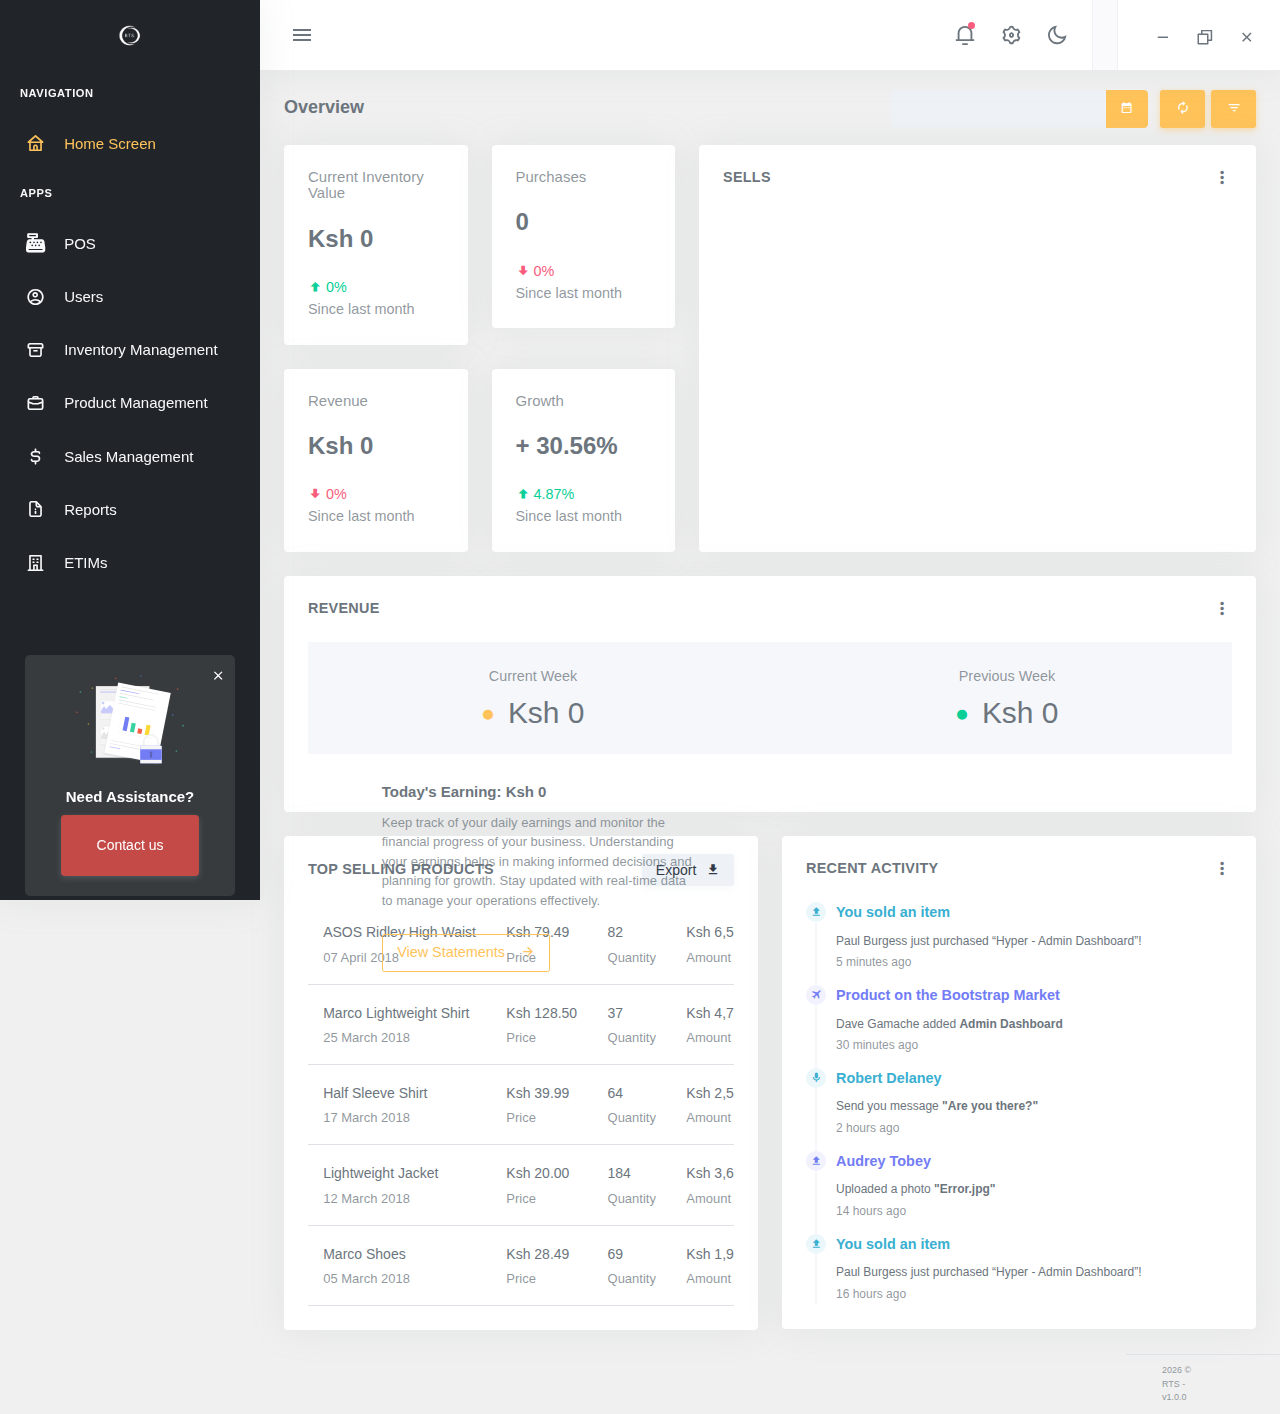
<file: core/index.html>
<!DOCTYPE html>
<html lang="en">

<script src="assets/js/jquery.min.js"></script>


<script>
    const dark_mode = () => {
  
      if (typeof (Storage) !== "undefined") {
        // Provided JSON data
        const hyperConfig = {
          theme: "dark",
          nav: "vertical",
          layout: { mode: "fluid", position: "fixed" },
          topbar: { color: "light" },
          menu: { color: "dark" },
          sidenav: { size: "default", user: false }
        };
  
        // Set the session storage item with the key __HYPER_CONFIG__
        sessionStorage.setItem("__HYPER_CONFIG__", JSON.stringify(hyperConfig));
      } else {
        // If sessionStorage is not supported, handle the error or fallback
        console.error("Session storage is not supported.");
      }
    }
  
    const light_mode = () => {
  
      if (typeof (Storage) !== "undefined") {
        // Provided JSON data
        const hyperConfig = {
          theme: "light",
          nav: "vertical",
          layout: { mode: "fluid", position: "fixed" },
          topbar: { color: "light" },
          menu: { color: "light" },
          sidenav: { size: "default", user: false }
        };
  
        // Set the session storage item with the key __HYPER_CONFIG__
        sessionStorage.setItem("__HYPER_CONFIG__", JSON.stringify(hyperConfig));
      } else {
        // If sessionStorage is not supported, handle the error or fallback
        console.error("Session storage is not supported.");
      }
    }
  
    // Retrieve the data parameter from the URL
    const params = new URLSearchParams(window.location.search);
    const dataString = params.get('data');
  
    // Parse the JSON string into a JavaScript object
    const data = JSON.parse(dataString);

    if(data){

        if (data.theme === "dark") {
            dark_mode()
        }
        
        else if (data.theme === "light") {
            light_mode()
        }
        
        else {
            light_mode()
            }
        
    }
  
    
  
    //dark_mode();
  </script>



<head>
    <meta charset="utf-8" />
    <title>RTS </title>
    <meta name="viewport" content="width=device-width, initial-scale=1.0">
    <meta content="A fully featured admin theme which can be used to build CRM, CMS, etc." name="description" />
    <meta content="Coderthemes" name="author" />

    <!-- App favicon -->
    <link rel="shortcut icon" href="assets/images/favicon.ico">

    <!-- Daterangepicker css -->
    <link rel="stylesheet" href="assets/vendor/daterangepicker/daterangepicker.css">

    <!-- Vector Map css -->
    <link rel="stylesheet" href="assets/vendor/admin-resources/jquery.vectormap/jquery-jvectormap-1.2.2.css">

    <link rel="stylesheet" href="assets/vendor/jquery-toast-plugin/jquery.toast.min.css">

    <!-- Theme Config Js -->
    <script src="assets/js/hyper-config.js"></script>

    <!-- App css -->
    <link href="assets/css/app-saas.min.css" rel="stylesheet" type="text/css" id="app-style" />

    <!-- Icons css -->
    <link href="assets/css/icons.min.css" rel="stylesheet" type="text/css" />

    <link rel="stylesheet" href="assets/css/fontawesome-free-6.5.2-web/css/all.css">

    

    <script>
        const get_user_ = async () => {
            try {
                const user_info = await ipcRenderer.GetUser();
    
                if (user_info && user_info.is_admin === "Yes") {
                    $(".logged-user-level").text("Admin");
                    $(".logged-user").text(user_info.fullname);
                    $(".leftbar-user-name").text(user_info["fullname"])
                } else {
                   
                    window.location.href = "./pos.html";
                }
            } catch (error) {
                console.error("Error getting user information:", error.message);
            }
        };
    
        get_user_();
    </script>

<script>

    const get_user = async () => {

      user_info = await ipcRenderer.GetUser()

    }
    get_user()

  </script>




</head>

<body>
    <!-- Begin page -->
    <div class="wrapper">

        

    

        <!-- ========== Topbar Start ========== -->
        <div class="navbar-custom" id="navbar">
            <div class="topbar container-fluid">
                <div class="d-flex align-items-center gap-lg-2 gap-1">

                    <!-- Topbar Brand Logo -->
                    <div class="logo-topbar">
                        <!-- Logo light -->
                        <a href="index.html" class="logo-light">
                            <span class="logo-lg">
                                <img src="assets/images/logo.png" alt="logo">
                            </span>
                            <span class="logo-sm">
                                <img src="assets/images/logo.png" alt="small logo">
                            </span>
                        </a>

                        <!-- Logo Dark -->
                        <a href="index.html" class="logo-dark">
                            <span class="logo-lg">
                                <img src="assets/images/logo.png" alt="dark logo">
                            </span>
                            <span class="logo-sm">
                                <img src="assets/images/logo.png" alt="small logo">
                            </span>
                        </a>
                    </div>

                    <!-- Sidebar Menu Toggle Button -->
                    <button class="button-toggle-menu">
                        <i class="mdi mdi-menu"></i>
                    </button>

                    <!-- Horizontal Menu Toggle Button -->
                    <button class="navbar-toggle" data-bs-toggle="collapse" data-bs-target="#topnav-menu-content">
                        <div class="lines">
                            <span></span>
                            <span></span>
                            <span></span>
                        </div>
                    </button>

                    <!-- Topbar Search Form -->

                </div>

                <ul class="topbar-menu d-flex align-items-center gap-3">
                    <li class="dropdown d-lg-none">
                        <a class="nav-link dropdown-toggle arrow-none" data-bs-toggle="dropdown" href="#" role="button"
                            aria-haspopup="false" aria-expanded="false">
                            <i class="ri-search-line font-22"></i>
                        </a>
                        <div class="dropdown-menu dropdown-menu-animated dropdown-lg p-0">
                            <form class="p-3">
                                <input type="search" class="form-control" placeholder="Search ..."
                                    aria-label="Recipient's username">
                            </form>
                        </div>
                    </li>



                    <li class="dropdown notification-list">
                        <a class="nav-link dropdown-toggle arrow-none" data-bs-toggle="dropdown" href="#" role="button"
                            aria-haspopup="false" aria-expanded="false">
                            <i class="ri-notification-3-line font-22"></i>
                            <span class="noti-icon-badge"></span>
                        </a>
                        <div class="dropdown-menu dropdown-menu-end dropdown-menu-animated dropdown-lg py-0">
                            <div class="p-2 border-top-0 border-start-0 border-end-0 border-dashed border">
                                <div class="row align-items-center">
                                    <div class="col">
                                        <h6 class="m-0 font-16 fw-semibold"> Notification</h6>
                                    </div>
                                    <div class="col-auto">
                                        <a href="javascript: void(0);" class="text-dark text-decoration-underline">
                                            <small>Clear All</small>
                                        </a>
                                    </div>
                                </div>
                            </div>

                            <div class="px-2" style="max-height: 300px;" data-simplebar>

                                <h5 class="text-muted font-13 fw-normal mt-2">Today</h5>
                                <!-- item-->

                                <a href="javascript:void(0);"
                                    class="dropdown-item p-0 notify-item card unread-noti shadow-none mb-2">
                                    <div class="card-body">
                                        <span class="float-end noti-close-btn text-muted"><i
                                                class="mdi mdi-close"></i></span>
                                        <div class="d-flex align-items-center">
                                            <div class="flex-shrink-0">
                                                <div class="notify-icon bg-primary">
                                                    <i class="mdi mdi-comment-account-outline"></i>
                                                </div>
                                            </div>
                                            <div class="flex-grow-1 text-truncate ms-2">
                                                <h5 class="noti-item-title fw-semibold font-14">Datacorp <small
                                                        class="fw-normal text-muted ms-1">1 min ago</small></h5>
                                                <small class="noti-item-subtitle text-muted">Caleb Flakelar commented on
                                                    Admin</small>
                                            </div>
                                        </div>
                                    </div>
                                </a>

                                <!-- item-->
                                <a href="javascript:void(0);"
                                    class="dropdown-item p-0 notify-item card read-noti shadow-none mb-2">
                                    <div class="card-body">
                                        <span class="float-end noti-close-btn text-muted"><i
                                                class="mdi mdi-close"></i></span>
                                        <div class="d-flex align-items-center">
                                            <div class="flex-shrink-0">
                                                <div class="notify-icon bg-info">
                                                    <i class="mdi mdi-account-plus"></i>
                                                </div>
                                            </div>
                                            <div class="flex-grow-1 text-truncate ms-2">
                                                <h5 class="noti-item-title fw-semibold font-14">Admin <small
                                                        class="fw-normal text-muted ms-1">1 hours ago</small></h5>
                                                <small class="noti-item-subtitle text-muted">New user registered</small>
                                            </div>
                                        </div>
                                    </div>
                                </a>

                                <h5 class="text-muted font-13 fw-normal mt-0">Yesterday</h5>

                                <!-- item-->
                                <a href="javascript:void(0);"
                                    class="dropdown-item p-0 notify-item card read-noti shadow-none mb-2">
                                    <div class="card-body">
                                        <span class="float-end noti-close-btn text-muted"><i
                                                class="mdi mdi-close"></i></span>
                                        <div class="d-flex align-items-center">
                                            <div class="flex-shrink-0">
                                                <div class="notify-icon">
                                                    <img src="assets/images/users/avatar-2.jpg"
                                                        class="img-fluid rounded-circle" alt="" />
                                                </div>
                                            </div>
                                            <div class="flex-grow-1 text-truncate ms-2">
                                                <h5 class="noti-item-title fw-semibold font-14">Cristina Pride <small
                                                        class="fw-normal text-muted ms-1">1 day ago</small></h5>
                                                <small class="noti-item-subtitle text-muted">Hi, How are you? What about
                                                    our next meeting</small>
                                            </div>
                                        </div>
                                    </div>
                                </a>

                                <h5 class="text-muted font-13 fw-normal mt-0">30 Dec 2021</h5>

                                <!-- item-->
                                <a href="javascript:void(0);"
                                    class="dropdown-item p-0 notify-item card read-noti shadow-none mb-2">
                                    <div class="card-body">
                                        <span class="float-end noti-close-btn text-muted"><i
                                                class="mdi mdi-close"></i></span>
                                        <div class="d-flex align-items-center">
                                            <div class="flex-shrink-0">
                                                <div class="notify-icon bg-primary">
                                                    <i class="mdi mdi-comment-account-outline"></i>
                                                </div>
                                            </div>
                                            <div class="flex-grow-1 text-truncate ms-2">
                                                <h5 class="noti-item-title fw-semibold font-14">Datacorp</h5>
                                                <small class="noti-item-subtitle text-muted">Caleb Flakelar commented on
                                                    Admin</small>
                                            </div>
                                        </div>
                                    </div>
                                </a>

                                <!-- item-->
                                <a href="javascript:void(0);"
                                    class="dropdown-item p-0 notify-item card read-noti shadow-none mb-2">
                                    <div class="card-body">
                                        <span class="float-end noti-close-btn text-muted"><i
                                                class="mdi mdi-close"></i></span>
                                        <div class="d-flex align-items-center">
                                            <div class="flex-shrink-0">
                                                <div class="notify-icon">
                                                    <img src="assets/images/users/avatar-4.jpg"
                                                        class="img-fluid rounded-circle" alt="" />
                                                </div>
                                            </div>
                                            <div class="flex-grow-1 text-truncate ms-2">
                                                <h5 class="noti-item-title fw-semibold font-14">Karen Robinson</h5>
                                                <small class="noti-item-subtitle text-muted">Wow ! this admin looks good
                                                    and awesome design</small>
                                            </div>
                                        </div>
                                    </div>
                                </a>

                                <div class="text-center">
                                    <i class="mdi mdi-dots-circle mdi-spin text-muted h3 mt-0"></i>
                                </div>
                            </div>

                            <!-- All-->
                            <a href="javascript:void(0);"
                                class="dropdown-item text-center text-primary notify-item border-top py-2">
                                View All
                            </a>

                        </div>
                    </li>



                    <li class="d-none d-sm-inline-block settings-toggle">
                        <a class="nav-link" data-bs-toggle="offcanvas" href="#theme-settings-offcanvas">
                            <i class="ri-settings-3-line font-22"></i>
                        </a>
                    </li>

                   

                    <li class="d-none d-sm-inline-block light-switch">
                        <div class="nav-link" id="light-dark-mode" data-bs-toggle="tooltip" data-bs-placement="left"
                            title="Theme Mode">
                            <i class="ri-moon-line font-22"></i>
                        </div>
                    </li>



                    <li class="dropdown">
                        <a class="nav-link dropdown-toggle arrow-none nav-user px-2" data-bs-toggle="dropdown" href="#"
                            role="button" aria-haspopup="false" aria-expanded="false">

                            <span class="d-lg-flex flex-column gap-1 d-none">
                                <h5 class="my-0 logged-user"></h5>
                                <h6 class="my-0 logged-user-level"></h6>
                            </span>
                        </a>
                        <div class="dropdown-menu dropdown-menu-end dropdown-menu-animated profile-dropdown">
                            <!-- item-->
                            <div class=" dropdown-header noti-title">
                                <h6 class="text-overflow m-0">Welcome !</h6>
                            </div>

                            <!-- item-->
                            <a href="./profile.html" class="dropdown-item">
                                <i class="mdi mdi-account-circle me-1"></i>
                                <span>My Account</span>
                            </a>

                            <!-- item-->
                            <a href="javascript:void(0);" class="dropdown-item">
                                <i class="mdi mdi-lifebuoy me-1"></i>
                                <span>Support</span>
                            </a>



                            <!-- item-->
                            <a href="javascript:void(0);" class="dropdown-item logout">
                                <i class="mdi mdi-logout me-1"></i>
                                <span>Logout</span>
                            </a>


                        </div>
                    </li>

                    <li class="d-none d-sm-inline-block">
                        <style>
                          .resize-btns i {
                            cursor: pointer;
                          }
                          .resize-btns i:hover {
                            color: #ffc35a; /* Adjust the hover color as needed */
                          }
                          .resize-btns .btn-icon {
                            font-size: 1.1rem; /* Adjust icon size */
                          }
                        </style>
                      
                        <nav  class="navbar navbar-expand-lg justify-content-end">
                          <div class="resize-btns ml-auto d-flex align-items-center">
                            <div class="btn-icon p-2">
                              <i class="ri-subtract-line" id="minimize-button"></i>
                            </div>
                            <div class="btn-icon p-2">
                              <i class="ri-checkbox-multiple-blank-line" id="maximize-button"></i>
                            </div>
                            <div class="btn-icon p-2">
                              <i class="ri-close-line" id="close-button"></i>
                            </div>
                          </div>
                        </nav>
              
                      </li>

                </ul>
            </div>
        </div>
        <!-- ========== Topbar End ========== -->

        <!-- ========== Left Sidebar Start ========== -->
        <div class="leftside-menu">

            <!-- Brand Logo Light -->
            <a href="index.html" class="logo logo-light">
                <span class="logo-lg">
                    <img src="assets/images/logo.png" alt="logo">
                </span>
                <span class="logo-sm">
                    <img src="assets/images/logo.png" alt="small logo">
                </span>
            </a>

            <!-- Brand Logo Dark -->
            <a href="index.html" class="logo logo-dark">
                <span class="logo-lg">
                    <img src="assets/images/logo.png" alt="dark logo">
                </span>
                <span class="logo-sm">
                    <img src="assets/images/logo.png" alt="small logo">
                </span>
            </a>

            <!-- Sidebar Hover Menu Toggle Button -->
            <div class="button-sm-hover" data-bs-toggle="tooltip" data-bs-placement="right" title="Show Full Sidebar">
                <i class="ri-checkbox-blank-circle-line align-middle"></i>
            </div>

            <!-- Full Sidebar Menu Close Button -->
            <div class="button-close-fullsidebar">
                <i class="ri-close-fill align-middle"></i>
            </div>

            <!-- Sidebar -left -->
            <div class="h-100" id="leftside-menu-container" data-simplebar>
                <!-- Leftbar User -->
                <div class="leftbar-user">
                    <a href="profile.html">
                        <!-- <img src="assets/images/users/avatar-1.jpg" alt="user-image" height="42"
                            class="rounded-circle shadow-sm"> -->
                        <span class="leftbar-user-name mt-2"></span>
                    </a>
                </div>

                <!--- Sidemenu -->

                <ul class="side-nav">

                    <li class="side-nav-title">Navigation</li>

                    <!--start of home screen-->
                    <li class="side-nav-item menuitem-active">
                        <a data-bs-toggle="collapse" href="./index.html" aria-expanded="false"
                            aria-controls="sidebarDashboards" class="side-nav-link">
                            <i class="uil-home"></i>
                            <!--<span class="badge bg-success float-end">5</span>-->
                            <span> Home Screen</span>
                        </a>
                    </li>
                    <!--end of home screen-->


                    <li class="side-nav-title">Apps</li>

                    <li class="side-nav-item">
                        <a href="./pos.html" class="side-nav-link">
                            <i class="fas fa-cash-register"></i>
                            <span> POS </span>
                        </a>
                    </li>

                    <li class="side-nav-item">
                        <a href="./users.html" class="side-nav-link">
                            <i class="mdi mdi-account-circle-outline"></i>
                            <span> Users </span>
                        </a>
                    </li>




                    <li class="side-nav-item">
                        <a href="inventory.html" class="side-nav-link">
                            <i class="uil-archive"></i>
                            <span> Inventory Management</span>
                        </a>
                    </li>



                    <!--start of product management-->
                    <li class="side-nav-item">
                        <a href="./product.html" class="side-nav-link">
                            <i class="uil-bag"></i>
                            <span> Product Management </span>
                        </a>
                    </li>
                    <!--end of product management-->

                    <!--start of sales management-->
                    <li class="side-nav-item">
                        <a href="./sales.html" class="side-nav-link">
                            <i class="uil-dollar-sign"></i>
                            <span> Sales Management </span>
                        </a>
                    </li>

                    <!--end of sales management-->


                    <!--start of reports-->
                    <li class="side-nav-item">
                        <a href="./reports.html" class="side-nav-link">
                            <i class="uil-document"></i>
                            <span> Reports </span>
                        </a>
                    </li>
                    <!--end of reports-->


                    <!--start of ETIMs-->
                    <li class="side-nav-item">
                        <a href="./etims.html" class="side-nav-link">
                            <i class="uil-building"></i>
                            <span> ETIMs </span>
                        </a>
                    </li>
                    <!--end of ETIMs-->




                    <!-- <li class="side-nav-item">
                            <a data-bs-toggle="collapse" href="#sidebarProjects" aria-expanded="false" aria-controls="sidebarProjects" class="side-nav-link">
                                <i class="uil-briefcase"></i>
                                <span> lorem </span>
                                <span class="menu-arrow"></span>
                            </a>
                            <div class="collapse" id="sidebarProjects">
                                <ul class="side-nav-second-level">
                                    <li>
                                        <a href="apps-projects-list.html">List</a>
                                    </li>
                                    <li>
                                        <a href="apps-projects-details.html">Details</a>
                                    </li>
                                    <li>
                                        <a href="apps-projects-gantt.html">Gantt <span class="badge rounded-pill bg-light text-dark font-10 float-end">New</span></a>
                                    </li>
                                    <li>
                                        <a href="apps-projects-add.html">lorem</a>
                                    </li>
                                </ul>
                            </div>
                        </li> -->




                    <!-- Help Box -->
                    <div class="help-box text-white text-center">
                        <a href="javascript: void(0);" class="float-end close-btn text-white">
                            <i class="mdi mdi-close"></i>
                        </a>
                        <img src="assets/images/svg/help-icon.svg" height="90" alt="Helper Icon Image" />
                        <h5 class="mt-3">Need Assistance?</h5>

                        <a href="javascript: void(0);" class="btn btn-secondary btn-sm">Contact us</a>
                    </div>
                    <!-- end Help Box -->


                </ul>



                <!--- End Sidemenu -->

                <div class="clearfix"></div>
            </div>
        </div>
        <!-- ========== Left Sidebar End ========== -->

        <!-- ============================================================== -->
        <!-- Start Page Content here -->
        <!-- ============================================================== -->

        <div class="content-page">
            <div class="content">


                <!-- Start Content-->
                <div class="container-fluid">

                    <div class="row">
                        <div class="col-12">
                            <div class="page-title-box">
                                <div class="page-title-right">
                                    <form class="d-flex">
                                        <div class="input-group">
                                            <input type="text" class="form-control form-control-light"
                                                id="dash-daterange">
                                            <span class="input-group-text bg-warning border-warning text-white">
                                                <i class="mdi mdi-calendar-range font-13"></i>
                                            </span>
                                        </div>
                                        <a href="javascript: void(0);" class="btn btn-warning ms-2">
                                            <i class="mdi mdi-autorenew"></i>
                                        </a>
                                        <a href="javascript: void(0);" class="btn btn-warning ms-1">
                                            <i class="mdi mdi-filter-variant"></i>
                                        </a>
                                    </form>
                                </div>
                                <h4 class="page-title">Overview</h4>
                            </div>
                        </div>
                    </div>

                    <div class="row">
                        <div class="col-xl-5 col-lg-6">

                            <div class="row">
                                <div class="col-sm-6">
                                    <div class="card widget-flat" id="customer-card">
                                        <div class="card-body">
                                            <div class="float-end">
                                                <i class="mdi mdi-account-multiple widget-icon"></i>
                                            </div>
                                            <h5 class="text-muted fw-normal mt-0" title="Number of Customers">Current Inventory Value</h5>
                                            <h3 class="mt-3 mb-3" id="customer-count">Ksh 0</h3>
                                            <p class="mb-0 text-muted" id="customer-growth">
                                                <span class="text-success me-2"><i class="mdi mdi-arrow-up-bold"></i> 0%</span>
                                                <span class="text-nowrap">Since last month</span>
                                            </p>
                                        </div> <!-- end card-body-->
                                    </div> <!-- end card-->
                                </div> <!-- end col-->
                            
                                <div class="col-sm-6">
                                    <div class="card widget-flat" id="purchase-card">
                                        <div class="card-body">
                                            <div class="float-end">
                                                <i class="mdi mdi-cart-plus widget-icon"></i>
                                            </div>
                                            <h5 class="text-muted fw-normal mt-0" title="Number of Orders">Purchases</h5>
                                            <h3 class="mt-3 mb-3" id="purchase-count">0</h3>
                                            <p class="mb-0 text-muted" id="purchase-growth">
                                                <span class="text-danger me-2"><i class="mdi mdi-arrow-down-bold"></i> 0%</span>
                                                <span class="text-nowrap">Since last month</span>
                                            </p>
                                        </div> <!-- end card-body-->
                                    </div> <!-- end card-->
                                </div> <!-- end col-->
                            </div> <!-- end row -->
                            

                            <div class="row">
                                <div class="col-sm-6">
                                    <div class="card widget-flat" id="revenue-card">
                                        <div class="card-body">
                                            <div class="float-end">
                                                <i class="mdi mdi-currency-usd widget-icon"></i>
                                            </div>
                                            <h5 class="text-muted fw-normal mt-0" title="Average Revenue">Revenue</h5>
                                            <h3 class="mt-3 mb-3" id="revenue-amount">Ksh 0</h3>
                                            <p class="mb-0 text-muted" id="revenue-growth">
                                                <span class="text-danger me-2"><i class="mdi mdi-arrow-down-bold"></i> 0%</span>
                                                <span class="text-nowrap">Since last month</span>
                                            </p>
                                        </div> <!-- end card-body-->
                                    </div> <!-- end card-->
                                </div> <!-- end col-->
                            
                                <div class="col-sm-6">
                                    <div class="card widget-flat" id="growth-card">
                                        <div class="card-body">
                                            <div class="float-end">
                                                <i class="mdi mdi-pulse widget-icon"></i>
                                            </div>
                                            <h5 class="text-muted fw-normal mt-0" title="Growth">Growth</h5>
                                            <h3 class="mt-3 mb-3" id="growth-percentage">+ 30.56%</h3>
                                            <p class="mb-0 text-muted" id="growth-indicator">
                                                <span class="text-success me-2"><i class="mdi mdi-arrow-up-bold"></i> 4.87%</span>
                                                <span class="text-nowrap">Since last month</span>
                                            </p>
                                        </div> <!-- end card-body-->
                                    </div> <!-- end card-->
                                </div> <!-- end col-->
                            </div> <!-- end row -->
                            

                        </div> <!-- end col -->

                        <div class="col-xl-7 col-lg-6">
                            <div class="card card-h-100">
                                <div class="d-flex card-header justify-content-between align-items-center">
                                    <h4 class="header-title">Sells</h4>
                                    <div class="dropdown">
                                        <a href="#" class="dropdown-toggle arrow-none card-drop"
                                            data-bs-toggle="dropdown" aria-expanded="false">
                                            <i class="mdi mdi-dots-vertical"></i>
                                        </a>
                                        <div class="dropdown-menu dropdown-menu-end">
                                            <!-- item-->
                                            <a href="javascript:void(0);" class="dropdown-item">Sales Report</a>
                                            <!-- item-->
                                            <a href="javascript:void(0);" class="dropdown-item">Export Report</a>
                                            <!-- item-->
                                            <a href="javascript:void(0);" class="dropdown-item">Profit</a>
                                            <!-- item-->
                                            <a href="javascript:void(0);" class="dropdown-item">Action</a>
                                        </div>
                                    </div>
                                </div>
                                <div class="card-body pt-0">
                                    <div dir="ltr">
                                        <div id="high-performing-product" class="apex-charts"
                                            data-colors="#0acf97,#91a6bd40"></div>
                                    </div>

                                </div> <!-- end card-body-->
                            </div> <!-- end card-->

                        </div> <!-- end col -->
                    </div>
                    <!-- end row -->

                    <div class="row">
                        <div class="col-lg-12">
                            <div class="card">
                                <div class="d-flex card-header justify-content-between align-items-center">
                                    <h4 class="header-title">Revenue</h4>
                                    <div class="dropdown">
                                        <a href="#" class="dropdown-toggle arrow-none card-drop"
                                            data-bs-toggle="dropdown" aria-expanded="false">
                                            <i class="mdi mdi-dots-vertical"></i>
                                        </a>
                                        <div class="dropdown-menu dropdown-menu-end">
                                            <!-- item-->
                                            <a href="javascript:void(0);" class="dropdown-item">Sales Report</a>
                                            <!-- item-->
                                            <a href="javascript:void(0);" class="dropdown-item">Export Report</a>
                                            <!-- item-->
                                            <a href="javascript:void(0);" class="dropdown-item">Profit</a>
                                            <!-- item-->
                                            <a href="javascript:void(0);" class="dropdown-item">Action</a>
                                        </div>
                                    </div>
                                </div>
                                <div class="card-body pt-0">
                                    <div class="chart-content-bg">
                                        <div class="row text-center">
                                            <div class="col-sm-6">
                                                <p class="text-muted mb-0 mt-3">Current Week</p>
                                                <h2 class="fw-normal mb-3">
                                                    <small
                                                        class="mdi mdi-checkbox-blank-circle text-warning align-middle me-1"></small>
                                                    <span id="current-week-earning">Ksh 0</span>
                                                </h2>
                                            </div>
                                            <div class="col-sm-6">
                                                <p class="text-muted mb-0 mt-3">Previous Week</p>
                                                <h2 class="fw-normal mb-3">
                                                    <small
                                                        class="mdi mdi-checkbox-blank-circle text-success align-middle me-1"></small>
                                                    <span id="prev-week-earning">Ksh 0</span>
                                                </h2>
                                            </div>
                                        </div>
                                    </div>

                                    <div class="dash-item-overlay d-none d-md-block" dir="ltr">
                                        <h5 id="today-earning">Today's Earning: Ksh 0</h5>
                                        <p class="text-muted font-13 mb-3 mt-2">
                                            Keep track of your daily earnings and monitor the financial progress of your business.
                                            Understanding your earnings helps in making informed decisions and planning for growth.
                                            Stay updated with real-time data to manage your operations effectively.
                                        </p>
                                        <a href="javascript: void(0);" class="btn btn-outline-warning">View Statements
                                            <i class="mdi mdi-arrow-right ms-2"></i>
                                        </a>
                                    </div>
                                    <div dir="ltr">
                                        <div id="revenue-chart" class="apex-charts mt-3" data-colors="#ffc35a,#0acf97">
                                        </div>
                                    </div>
                                </div> <!-- end card-body-->
                            </div> <!-- end card-->
                        </div> <!-- end col-->


                    </div>
                    <!-- end row -->

                    <div class="row">
                        <div class="col-lg-6">
                            <div class="card">
                                <div class="d-flex card-header justify-content-between align-items-center">
                                    <h4 class="header-title">Top Selling Products</h4>
                                    <a href="javascript:void(0);" class="btn btn-sm btn-light">Export <i
                                            class="mdi mdi-download ms-1"></i></a>
                                </div>

                                <div class="card-body pt-0">
                                    <div class="table-responsive">
                                        <table class="table table-centered table-nowrap table-hover mb-0">
                                            <tbody>
                                                <tr>
                                                    <td>
                                                        <h5 class="font-14 my-1 fw-normal">ASOS Ridley High Waist</h5>
                                                        <span class="text-muted font-13">07 April 2018</span>
                                                    </td>
                                                    <td>
                                                        <h5 class="font-14 my-1 fw-normal">Ksh 79.49</h5>
                                                        <span class="text-muted font-13">Price</span>
                                                    </td>
                                                    <td>
                                                        <h5 class="font-14 my-1 fw-normal">82</h5>
                                                        <span class="text-muted font-13">Quantity</span>
                                                    </td>
                                                    <td>
                                                        <h5 class="font-14 my-1 fw-normal">Ksh 6,518.18</h5>
                                                        <span class="text-muted font-13">Amount</span>
                                                    </td>
                                                </tr>
                                                <tr>
                                                    <td>
                                                        <h5 class="font-14 my-1 fw-normal">Marco Lightweight Shirt</h5>
                                                        <span class="text-muted font-13">25 March 2018</span>
                                                    </td>
                                                    <td>
                                                        <h5 class="font-14 my-1 fw-normal">Ksh 128.50</h5>
                                                        <span class="text-muted font-13">Price</span>
                                                    </td>
                                                    <td>
                                                        <h5 class="font-14 my-1 fw-normal">37</h5>
                                                        <span class="text-muted font-13">Quantity</span>
                                                    </td>
                                                    <td>
                                                        <h5 class="font-14 my-1 fw-normal">Ksh 4,754.50</h5>
                                                        <span class="text-muted font-13">Amount</span>
                                                    </td>
                                                </tr>
                                                <tr>
                                                    <td>
                                                        <h5 class="font-14 my-1 fw-normal">Half Sleeve Shirt</h5>
                                                        <span class="text-muted font-13">17 March 2018</span>
                                                    </td>
                                                    <td>
                                                        <h5 class="font-14 my-1 fw-normal">Ksh 39.99</h5>
                                                        <span class="text-muted font-13">Price</span>
                                                    </td>
                                                    <td>
                                                        <h5 class="font-14 my-1 fw-normal">64</h5>
                                                        <span class="text-muted font-13">Quantity</span>
                                                    </td>
                                                    <td>
                                                        <h5 class="font-14 my-1 fw-normal">Ksh 2,559.36</h5>
                                                        <span class="text-muted font-13">Amount</span>
                                                    </td>
                                                </tr>
                                                <tr>
                                                    <td>
                                                        <h5 class="font-14 my-1 fw-normal">Lightweight Jacket</h5>
                                                        <span class="text-muted font-13">12 March 2018</span>
                                                    </td>
                                                    <td>
                                                        <h5 class="font-14 my-1 fw-normal">Ksh 20.00</h5>
                                                        <span class="text-muted font-13">Price</span>
                                                    </td>
                                                    <td>
                                                        <h5 class="font-14 my-1 fw-normal">184</h5>
                                                        <span class="text-muted font-13">Quantity</span>
                                                    </td>
                                                    <td>
                                                        <h5 class="font-14 my-1 fw-normal">Ksh 3,680.00</h5>
                                                        <span class="text-muted font-13">Amount</span>
                                                    </td>
                                                </tr>
                                                <tr>
                                                    <td>
                                                        <h5 class="font-14 my-1 fw-normal">Marco Shoes</h5>
                                                        <span class="text-muted font-13">05 March 2018</span>
                                                    </td>
                                                    <td>
                                                        <h5 class="font-14 my-1 fw-normal">Ksh 28.49</h5>
                                                        <span class="text-muted font-13">Price</span>
                                                    </td>
                                                    <td>
                                                        <h5 class="font-14 my-1 fw-normal">69</h5>
                                                        <span class="text-muted font-13">Quantity</span>
                                                    </td>
                                                    <td>
                                                        <h5 class="font-14 my-1 fw-normal">Ksh 1,965.81</h5>
                                                        <span class="text-muted font-13">Amount</span>
                                                    </td>
                                                </tr>

                                            </tbody>
                                        </table>
                                    </div> <!-- end table-responsive-->
                                </div> <!-- end card-body-->
                            </div> <!-- end card-->
                        </div> <!-- end col-->



                        <div class="col-lg-6">
                            <div class="card">
                                <div class="d-flex card-header justify-content-between align-items-center">
                                    <h4 class="header-title">Recent Activity</h4>
                                    <div class="dropdown">
                                        <a href="#" class="dropdown-toggle arrow-none card-drop"
                                            data-bs-toggle="dropdown" aria-expanded="false">
                                            <i class="mdi mdi-dots-vertical"></i>
                                        </a>
                                        <div class="dropdown-menu dropdown-menu-end">
                                            <!-- item-->
                                            <a href="javascript:void(0);" class="dropdown-item">Sales Report</a>
                                            <!-- item-->
                                            <a href="javascript:void(0);" class="dropdown-item">Export Report</a>
                                            <!-- item-->
                                            <a href="javascript:void(0);" class="dropdown-item">Profit</a>
                                            <!-- item-->
                                            <a href="javascript:void(0);" class="dropdown-item">Action</a>
                                        </div>
                                    </div>
                                </div>

                                <div class="card-body py-0 mb-3" data-simplebar style="max-height: 403px;">
                                    <div class="timeline-alt py-0">
                                        <div class="timeline-item">
                                            <i class="mdi mdi-upload bg-info-lighten text-info timeline-icon"></i>
                                            <div class="timeline-item-info">
                                                <a href="javascript:void(0);" class="text-info fw-bold mb-1 d-block">You
                                                    sold an item</a>
                                                <small>Paul Burgess just purchased “Hyper - Admin Dashboard”!</small>
                                                <p class="mb-0 pb-2">
                                                    <small class="text-muted">5 minutes ago</small>
                                                </p>
                                            </div>
                                        </div>

                                        <div class="timeline-item">
                                            <i
                                                class="mdi mdi-airplane bg-primary-lighten text-primary timeline-icon"></i>
                                            <div class="timeline-item-info">
                                                <a href="javascript:void(0);"
                                                    class="text-primary fw-bold mb-1 d-block">Product on the Bootstrap
                                                    Market</a>
                                                <small>Dave Gamache added
                                                    <span class="fw-bold">Admin Dashboard</span>
                                                </small>
                                                <p class="mb-0 pb-2">
                                                    <small class="text-muted">30 minutes ago</small>
                                                </p>
                                            </div>
                                        </div>

                                        <div class="timeline-item">
                                            <i class="mdi mdi-microphone bg-info-lighten text-info timeline-icon"></i>
                                            <div class="timeline-item-info">
                                                <a href="javascript:void(0);"
                                                    class="text-info fw-bold mb-1 d-block">Robert Delaney</a>
                                                <small>Send you message
                                                    <span class="fw-bold">"Are you there?"</span>
                                                </small>
                                                <p class="mb-0 pb-2">
                                                    <small class="text-muted">2 hours ago</small>
                                                </p>
                                            </div>
                                        </div>

                                        <div class="timeline-item">
                                            <i class="mdi mdi-upload bg-primary-lighten text-primary timeline-icon"></i>
                                            <div class="timeline-item-info">
                                                <a href="javascript:void(0);"
                                                    class="text-primary fw-bold mb-1 d-block">Audrey Tobey</a>
                                                <small>Uploaded a photo
                                                    <span class="fw-bold">"Error.jpg"</span>
                                                </small>
                                                <p class="mb-0 pb-2">
                                                    <small class="text-muted">14 hours ago</small>
                                                </p>
                                            </div>
                                        </div>

                                        <div class="timeline-item">
                                            <i class="mdi mdi-upload bg-info-lighten text-info timeline-icon"></i>
                                            <div class="timeline-item-info">
                                                <a href="javascript:void(0);" class="text-info fw-bold mb-1 d-block">You
                                                    sold an item</a>
                                                <small>Paul Burgess just purchased “Hyper - Admin Dashboard”!</small>
                                                <p class="mb-0 pb-2">
                                                    <small class="text-muted">16 hours ago</small>
                                                </p>
                                            </div>
                                        </div>

                                        <div class="timeline-item">
                                            <i
                                                class="mdi mdi-airplane bg-primary-lighten text-primary timeline-icon"></i>
                                            <div class="timeline-item-info">
                                                <a href="javascript:void(0);"
                                                    class="text-primary fw-bold mb-1 d-block">Product on the Bootstrap
                                                    Market</a>
                                                <small>Dave Gamache added
                                                    <span class="fw-bold">Admin Dashboard</span>
                                                </small>
                                                <p class="mb-0 pb-2">
                                                    <small class="text-muted">22 hours ago</small>
                                                </p>
                                            </div>
                                        </div>

                                        <div class="timeline-item">
                                            <i class="mdi mdi-microphone bg-info-lighten text-info timeline-icon"></i>
                                            <div class="timeline-item-info">
                                                <a href="javascript:void(0);"
                                                    class="text-info fw-bold mb-1 d-block">Robert Delaney</a>
                                                <small>Send you message
                                                    <span class="fw-bold">"Are you there?"</span>
                                                </small>
                                                <p class="mb-0 pb-2">
                                                    <small class="text-muted">2 days ago</small>
                                                </p>
                                            </div>
                                        </div>
                                    </div>
                                    <!-- end timeline -->
                                </div> <!-- end slimscroll -->
                            </div>
                            <!-- end card-->
                        </div>
                        <!-- end col -->

                    </div>
                    <!-- end row -->

                </div>
                <!-- container -->

            </div>
            <!-- content -->

            <!-- Footer Start -->
            <footer class="footer">
                <div class="container-fluid">

                    <div class="col-md-6">
                        <script>document.write(new Date().getFullYear())</script> © RTS - v1.0.0
                    </div>


                </div>
            </footer>
            <!-- end Footer -->

        </div>

        <!-- ============================================================== -->
        <!-- End Page content -->
        <!-- ============================================================== -->

    </div>
    <!-- END wrapper -->

    <!-- Theme Settings -->
    <div class="offcanvas offcanvas-end" tabindex="-1" id="theme-settings-offcanvas">
        <div class="d-flex align-items-center bg-warning p-3 offcanvas-header">
            <h5 class="text-white m-0">Theme Settings</h5>
            <button type="button" class="btn-close btn-close-white ms-auto" data-bs-dismiss="offcanvas"
                aria-label="Close"></button>
        </div>

        <div class="offcanvas-body p-0">
            <div data-simplebar class="h-100">
                <div class="card mb-0 p-3">
                    <h5 class="mt-0 font-16 fw-bold mb-3">Choose Layout</h5>
                    <div class="row">
                        <div class="col-4">
                            <div class="form-check card-radio">
                                <input id="customizer-layout01" name="data-layout" type="radio" value="vertical"
                                    class="form-check-input">
                                <label class="form-check-label p-0 avatar-md w-100" for="customizer-layout01">
                                    <span class="d-flex h-100">
                                        <span class="flex-shrink-0">
                                            <span class="bg-light d-flex h-100 border-end flex-column p-1 px-2">
                                                <span class="d-block p-1 bg-dark-lighten rounded mb-1"></span>
                                                <span
                                                    class="d-block border border-3 border-secondary border-opacity-25 rounded w-100 mb-1"></span>
                                                <span
                                                    class="d-block border border-3 border-secondary border-opacity-25 rounded w-100 mb-1"></span>
                                                <span
                                                    class="d-block border border-3 border-secondary border-opacity-25 rounded w-100 mb-1"></span>
                                                <span
                                                    class="d-block border border-3 border-secondary border-opacity-25 rounded w-100 mb-1"></span>
                                            </span>
                                        </span>
                                        <span class="flex-grow-1">
                                            <span class="d-flex h-100 flex-column">
                                                <span class="bg-light d-block p-1"></span>
                                            </span>
                                        </span>
                                    </span>
                                </label>
                            </div>
                            <h5 class="font-14 text-center text-muted mt-2">Vertical</h5>
                        </div>
                        <div class="col-4">
                            <div class="form-check card-radio">
                                <input id="customizer-layout02" name="data-layout" type="radio" value="horizontal"
                                    class="form-check-input">
                                <label class="form-check-label p-0 avatar-md w-100" for="customizer-layout02">
                                    <span class="d-flex h-100 flex-column">
                                        <span
                                            class="bg-light d-flex p-1 align-items-center border-bottom border-secondary border-opacity-25">
                                            <span class="d-block p-1 bg-dark-lighten rounded me-1"></span>
                                            <span
                                                class="d-block border border-3 border-secondary border-opacity-25 rounded ms-auto"></span>
                                            <span
                                                class="d-block border border-3 border-secondary border-opacity-25 rounded ms-1"></span>
                                            <span
                                                class="d-block border border-3 border-secondary border-opacity-25 rounded ms-1"></span>
                                            <span
                                                class="d-block border border-3 border-secondary border-opacity-25 rounded ms-1"></span>
                                        </span>
                                        <span class="bg-light d-block p-1"></span>
                                    </span>
                                </label>
                            </div>
                            <h5 class="font-14 text-center text-muted mt-2">Horizontal</h5>
                        </div>
                    </div>

                    <h5 class="my-3 font-16 fw-bold">Color Scheme</h5>

                    <div class="colorscheme-cardradio">
                        <div class="row">
                            <div class="col-4">
                                <div class="form-check card-radio">
                                    <input class="form-check-input" type="radio" name="data-bs-theme"
                                        id="layout-color-light" value="light">
                                    <label class="form-check-label p-0 avatar-md w-100" for="layout-color-light">
                                        <div id="sidebar-size">
                                            <span class="d-flex h-100">
                                                <span class="flex-shrink-0">
                                                    <span class="bg-light d-flex h-100 border-end flex-column p-1 px-2">
                                                        <span class="d-block p-1 bg-dark-lighten rounded mb-1"></span>
                                                        <span
                                                            class="d-block border border-3 border-secondary border-opacity-25 rounded w-100 mb-1"></span>
                                                        <span
                                                            class="d-block border border-3 border-secondary border-opacity-25 rounded w-100 mb-1"></span>
                                                        <span
                                                            class="d-block border border-3 border-secondary border-opacity-25 rounded w-100 mb-1"></span>
                                                        <span
                                                            class="d-block border border-3 border-secondary border-opacity-25 rounded w-100 mb-1"></span>
                                                    </span>
                                                </span>
                                                <span class="flex-grow-1">
                                                    <span class="d-flex h-100 flex-column bg-white rounded-2">
                                                        <span class="bg-light d-block p-1"></span>
                                                    </span>
                                                </span>
                                            </span>
                                        </div>

                                        <div id="topnav-color" class="bg-white rounded-2 h-100">
                                            <span class="d-flex h-100 flex-column">
                                                <span
                                                    class="bg-light d-flex p-1 align-items-center border-bottom border-secondary border-opacity-25">
                                                    <span class="d-block p-1 bg-dark-lighten rounded me-1"></span>
                                                    <span
                                                        class="d-block border border-3 border-secondary border-opacity-25 rounded ms-auto"></span>
                                                    <span
                                                        class="d-block border border-3 border-secondary border-opacity-25 rounded ms-1"></span>
                                                    <span
                                                        class="d-block border border-3 border-secondary border-opacity-25 rounded ms-1"></span>
                                                    <span
                                                        class="d-block border border-3 border-secondary border-opacity-25 rounded ms-1"></span>
                                                </span>
                                                <span class="d-flex h-100 flex-column bg-white rounded-2">
                                                    <span class="bg-light d-block p-1"></span>
                                                </span>
                                            </span>
                                        </div>
                                    </label>
                                </div>
                                <h5 class="font-14 text-center text-muted mt-2">Light</h5>
                            </div>

                            <div class="col-4">
                                <div class="form-check card-radio">
                                    <input class="form-check-input" type="radio" name="data-bs-theme"
                                        id="layout-color-dark" value="dark">
                                    <label class="form-check-label p-0 avatar-md w-100 bg-black"
                                        for="layout-color-dark">
                                        <div id="sidebar-size">
                                            <span class="d-flex h-100">
                                                <span class="flex-shrink-0">
                                                    <span class="bg-light d-flex h-100 flex-column p-1 px-2">
                                                        <span class="d-block p-1 bg-dark-lighten rounded mb-1"></span>
                                                        <span
                                                            class="d-block border border-secondary border-opacity-25 border-3 rounded w-100 mb-1"></span>
                                                        <span
                                                            class="d-block border border-secondary border-opacity-25 border-3 rounded w-100 mb-1"></span>
                                                        <span
                                                            class="d-block border border-secondary border-opacity-25 border-3 rounded w-100 mb-1"></span>
                                                        <span
                                                            class="d-block border border-secondary border-opacity-25 border-3 rounded w-100 mb-1"></span>
                                                    </span>
                                                </span>
                                                <span class="flex-grow-1">
                                                    <span class="d-flex h-100 flex-column">
                                                        <span class="bg-light d-block p-1"></span>
                                                    </span>
                                                </span>
                                            </span>
                                        </div>

                                        <div id="topnav-color">
                                            <span class="d-flex h-100 flex-column">
                                                <span
                                                    class="bg-light-lighten d-flex p-1 align-items-center border-bottom border-opacity-25 border-primary border-opacity-25">
                                                    <span class="d-block p-1 bg-dark-lighten rounded me-1"></span>
                                                    <span
                                                        class="d-block border border-primary border-opacity-25 border-3 rounded ms-auto"></span>
                                                    <span
                                                        class="d-block border border-primary border-opacity-25 border-3 rounded ms-1"></span>
                                                    <span
                                                        class="d-block border border-primary border-opacity-25 border-3 rounded ms-1"></span>
                                                    <span
                                                        class="d-block border border-primary border-opacity-25 border-3 rounded ms-1"></span>
                                                </span>
                                                <span class="bg-light-lighten d-block p-1"></span>
                                            </span>
                                        </div>
                                    </label>
                                </div>
                                <h5 class="font-14 text-center text-muted mt-2">Dark</h5>
                            </div>
                        </div>
                    </div>

                    <div id="layout-width">
                        <h5 class="my-3 font-16 fw-bold">Layout Mode</h5>

                        <div class="row">
                            <div class="col-4">
                                <div class="form-check card-radio">
                                    <input class="form-check-input" type="radio" name="data-layout-mode"
                                        id="layout-mode-fluid" value="fluid">
                                    <label class="form-check-label p-0 avatar-md w-100" for="layout-mode-fluid">
                                        <div id="sidebar-size">
                                            <span class="d-flex h-100">
                                                <span class="flex-shrink-0">
                                                    <span class="bg-light d-flex h-100 border-end flex-column p-1 px-2">
                                                        <span class="d-block p-1 bg-dark-lighten rounded mb-1"></span>
                                                        <span
                                                            class="d-block border border-3 border-secondary border-opacity-25 rounded w-100 mb-1"></span>
                                                        <span
                                                            class="d-block border border-3 border-secondary border-opacity-25 rounded w-100 mb-1"></span>
                                                        <span
                                                            class="d-block border border-3 border-secondary border-opacity-25 rounded w-100 mb-1"></span>
                                                        <span
                                                            class="d-block border border-3 border-secondary border-opacity-25 rounded w-100 mb-1"></span>
                                                    </span>
                                                </span>
                                                <span class="flex-grow-1">
                                                    <span class="d-flex h-100 flex-column rounded-2">
                                                        <span class="bg-light d-block p-1"></span>
                                                    </span>
                                                </span>
                                            </span>
                                        </div>

                                        <div id="topnav-color">
                                            <span class="d-flex h-100 flex-column">
                                                <span
                                                    class="bg-light d-flex p-1 align-items-center border-bottom border-secondary border-opacity-25">
                                                    <span class="d-block p-1 bg-dark-lighten rounded me-1"></span>
                                                    <span
                                                        class="d-block border border-3 border-secondary border-opacity-25 rounded ms-auto"></span>
                                                    <span
                                                        class="d-block border border-3 border-secondary border-opacity-25 rounded ms-1"></span>
                                                    <span
                                                        class="d-block border border-3 border-secondary border-opacity-25 rounded ms-1"></span>
                                                    <span
                                                        class="d-block border border-3 border-secondary border-opacity-25 rounded ms-1"></span>
                                                </span>
                                                <span class="bg-light d-block p-1"></span>
                                            </span>
                                        </div>
                                    </label>
                                </div>
                                <h5 class="font-14 text-center text-muted mt-2">Fluid</h5>
                            </div>
                            <div class="col-4" id="layout-boxed">
                                <div class="form-check card-radio">
                                    <input class="form-check-input" type="radio" name="data-layout-mode"
                                        id="layout-mode-boxed" value="boxed">
                                    <label class="form-check-label p-0 avatar-md w-100 px-2" for="layout-mode-boxed">
                                        <div id="sidebar-size" class="border-start border-end">
                                            <span class="d-flex h-100">
                                                <span class="flex-shrink-0">
                                                    <span class="bg-light d-flex h-100 border-end flex-column p-1 px-2">
                                                        <span class="d-block p-1 bg-dark-lighten rounded mb-1"></span>
                                                        <span
                                                            class="d-block border border-3 border-secondary border-opacity-25 rounded w-100 mb-1"></span>
                                                        <span
                                                            class="d-block border border-3 border-secondary border-opacity-25 rounded w-100 mb-1"></span>
                                                        <span
                                                            class="d-block border border-3 border-secondary border-opacity-25 rounded w-100 mb-1"></span>
                                                        <span
                                                            class="d-block border border-3 border-secondary border-opacity-25 rounded w-100 mb-1"></span>
                                                    </span>
                                                </span>
                                                <span class="flex-grow-1">
                                                    <span class="d-flex h-100 flex-column rounded-2">
                                                        <span class="bg-light d-block p-1"></span>
                                                    </span>
                                                </span>
                                            </span>
                                        </div>

                                        <div id="topnav-color" class="border-start border-end h-100">
                                            <span class="d-flex h-100 flex-column">
                                                <span
                                                    class="bg-light d-flex p-1 align-items-center border-bottom border-secondary border-opacity-25">
                                                    <span class="d-block p-1 bg-dark-lighten rounded me-1"></span>
                                                    <span
                                                        class="d-block border border-3 border-secondary border-opacity-25 rounded ms-auto"></span>
                                                    <span
                                                        class="d-block border border-3 border-secondary border-opacity-25 rounded ms-1"></span>
                                                    <span
                                                        class="d-block border border-3 border-secondary border-opacity-25 rounded ms-1"></span>
                                                    <span
                                                        class="d-block border border-3 border-secondary border-opacity-25 rounded ms-1"></span>
                                                </span>
                                                <span class="bg-light d-block p-1"></span>
                                            </span>
                                        </div>
                                    </label>
                                </div>
                                <h5 class="font-14 text-center text-muted mt-2">Boxed</h5>
                            </div>

                            <div class="col-4" id="layout-detached">
                                <div class="form-check sidebar-setting card-radio">
                                    <input class="form-check-input" type="radio" name="data-layout-mode"
                                        id="data-layout-detached" value="detached">
                                    <label class="form-check-label p-0 avatar-md w-100" for="data-layout-detached">
                                        <span class="d-flex h-100 flex-column">
                                            <span class="bg-light d-flex p-1 align-items-center border-bottom ">
                                                <span class="d-block p-1 bg-dark-lighten rounded me-1"></span>
                                                <span
                                                    class="d-block border border-3 border-secondary border-opacity-25 rounded ms-auto"></span>
                                                <span
                                                    class="d-block border border-3 border-secondary border-opacity-25 rounded ms-1"></span>
                                                <span
                                                    class="d-block border border-3 border-secondary border-opacity-25 rounded ms-1"></span>
                                                <span
                                                    class="d-block border border-3 border-secondary border-opacity-25 rounded ms-1"></span>
                                            </span>
                                            <span class="d-flex h-100 p-1 px-2">
                                                <span class="flex-shrink-0">
                                                    <span class="bg-light d-flex h-100 flex-column p-1 px-2">
                                                        <span
                                                            class="d-block border border-3 border-secondary border-opacity-25 rounded w-100 mb-1"></span>
                                                        <span
                                                            class="d-block border border-3 border-secondary border-opacity-25 rounded w-100 mb-1"></span>
                                                        <span
                                                            class="d-block border border-3 border-secondary border-opacity-25 rounded w-100"></span>
                                                    </span>
                                                </span>
                                            </span>
                                            <span class="bg-light d-block p-1 mt-auto px-2"></span>
                                        </span>

                                    </label>
                                </div>
                                <h5 class="font-14 text-center text-muted mt-2">Detached</h5>
                            </div>
                        </div>
                    </div>

                    <h5 class="my-3 font-16 fw-bold">Topbar Color</h5>

                    <div class="row">
                        <div class="col-4">
                            <div class="form-check card-radio">
                                <input class="form-check-input" type="radio" name="data-topbar-color"
                                    id="topbar-color-light" value="light">
                                <label class="form-check-label p-0 avatar-md w-100" for="topbar-color-light">
                                    <div id="sidebar-size">
                                        <span class="d-flex h-100">
                                            <span class="flex-shrink-0">
                                                <span class="bg-light d-flex h-100 border-end  flex-column p-1 px-2">
                                                    <span class="d-block p-1 bg-dark-lighten rounded mb-1"></span>
                                                    <span
                                                        class="d-block border border-3 border-secondary border-opacity-25 rounded w-100 mb-1"></span>
                                                    <span
                                                        class="d-block border border-3 border-secondary border-opacity-25 rounded w-100 mb-1"></span>
                                                    <span
                                                        class="d-block border border-3 border-secondary border-opacity-25 rounded w-100 mb-1"></span>
                                                    <span
                                                        class="d-block border border-3 border-secondary border-opacity-25 rounded w-100 mb-1"></span>
                                                </span>
                                            </span>
                                            <span class="flex-grow-1">
                                                <span class="d-flex h-100 flex-column">
                                                    <span class="bg-light d-block p-1"></span>
                                                </span>
                                            </span>
                                        </span>
                                    </div>

                                    <div id="topnav-color">
                                        <span class="d-flex h-100 flex-column">
                                            <span
                                                class="bg-light d-flex p-1 align-items-center border-bottom border-secondary border-opacity-25">
                                                <span class="d-block p-1 bg-dark-lighten rounded me-1"></span>
                                                <span
                                                    class="d-block border border-3 border-secondary border-opacity-25 rounded ms-auto"></span>
                                                <span
                                                    class="d-block border border-3 border-secondary border-opacity-25 rounded ms-1"></span>
                                                <span
                                                    class="d-block border border-3 border-secondary border-opacity-25 rounded ms-1"></span>
                                                <span
                                                    class="d-block border border-3 border-secondary border-opacity-25 rounded ms-1"></span>
                                            </span>
                                            <span class="bg-light d-block p-1"></span>
                                        </span>
                                    </div>
                                </label>
                            </div>
                            <h5 class="font-14 text-center text-muted mt-2">Light</h5>
                        </div>

                        <div class="col-4" style="--ct-dark-rgb: 64,73,84;">
                            <div class="form-check card-radio">
                                <input class="form-check-input" type="radio" name="data-topbar-color"
                                    id="topbar-color-dark" value="dark">
                                <label class="form-check-label p-0 avatar-md w-100" for="topbar-color-dark">
                                    <div id="sidebar-size">
                                        <span class="d-flex h-100">
                                            <span class="flex-shrink-0">
                                                <span class="bg-light d-flex h-100 border-end  flex-column p-1 px-2">
                                                    <span class="d-block p-1 bg-primary-lighten rounded mb-1"></span>
                                                    <span
                                                        class="d-block border border-3 border-secondary border-opacity-25 rounded w-100 mb-1"></span>
                                                    <span
                                                        class="d-block border border-3 border-secondary border-opacity-25 rounded w-100 mb-1"></span>
                                                    <span
                                                        class="d-block border border-3 border-secondary border-opacity-25 rounded w-100 mb-1"></span>
                                                    <span
                                                        class="d-block border border-3 border-secondary border-opacity-25 rounded w-100 mb-1"></span>
                                                </span>
                                            </span>
                                            <span class="flex-grow-1">
                                                <span class="d-flex h-100 flex-column">
                                                    <span class="bg-dark d-block p-1"></span>
                                                </span>
                                            </span>
                                        </span>
                                    </div>

                                    <div id="topnav-color">
                                        <span class="d-flex h-100 flex-column">
                                            <span
                                                class="bg-dark d-flex p-1 align-items-center border-bottom border-secondary border-opacity-25">
                                                <span class="d-block p-1 bg-primary-lighten rounded me-1"></span>
                                                <span
                                                    class="d-block border border-primary border-opacity-25 border-3 rounded ms-auto"></span>
                                                <span
                                                    class="d-block border border-primary border-opacity-25 border-3 rounded ms-1"></span>
                                                <span
                                                    class="d-block border border-primary border-opacity-25 border-3 rounded ms-1"></span>
                                                <span
                                                    class="d-block border border-primary border-opacity-25 border-3 rounded ms-1"></span>
                                            </span>
                                            <span class="bg-light d-block p-1"></span>
                                        </span>
                                    </div>
                                </label>
                            </div>
                            <h5 class="font-14 text-center text-muted mt-2">Dark</h5>
                        </div>

                        <div class="col-4">
                            <div class="form-check card-radio">
                                <input class="form-check-input" type="radio" name="data-topbar-color"
                                    id="topbar-color-brand" value="brand">
                                <label class="form-check-label p-0 avatar-md w-100" for="topbar-color-brand">
                                    <div id="sidebar-size">
                                        <span class="d-flex h-100">
                                            <span class="flex-shrink-0">
                                                <span class="bg-light d-flex h-100 border-end  flex-column p-1 px-2">
                                                    <span class="d-block p-1 bg-dark-lighten rounded mb-1"></span>
                                                    <span
                                                        class="d-block border border-3 border-secondary border-opacity-25 rounded w-100 mb-1"></span>
                                                    <span
                                                        class="d-block border border-3 border-secondary border-opacity-25 rounded w-100 mb-1"></span>
                                                    <span
                                                        class="d-block border border-3 border-secondary border-opacity-25 rounded w-100 mb-1"></span>
                                                    <span
                                                        class="d-block border border-3 border-secondary border-opacity-25 rounded w-100 mb-1"></span>
                                                </span>
                                            </span>
                                            <span class="flex-grow-1">
                                                <span class="d-flex h-100 flex-column">
                                                    <span class="bg-primary bg-gradient d-block p-1"></span>
                                                </span>
                                            </span>
                                        </span>
                                    </div>

                                    <div id="topnav-color">
                                        <span class="d-flex h-100 flex-column">
                                            <span
                                                class="bg-primary bg-gradient d-flex p-1 align-items-center border-bottom border-secondary border-opacity-25">
                                                <span class="d-block p-1 bg-light opacity-25 rounded me-1"></span>
                                                <span
                                                    class="d-block border border-3 border opacity-25 rounded ms-auto"></span>
                                                <span
                                                    class="d-block border border-3 border opacity-25 rounded ms-1"></span>
                                                <span
                                                    class="d-block border border-3 border opacity-25 rounded ms-1"></span>
                                                <span
                                                    class="d-block border border-3 border opacity-25 rounded ms-1"></span>
                                            </span>
                                            <span class="bg-light d-block p-1"></span>
                                        </span>
                                    </div>
                                </label>
                            </div>
                            <h5 class="font-14 text-center text-muted mt-2">Brand</h5>
                        </div>
                    </div>

                    <div>
                        <h5 class="my-3 font-16 fw-bold">Menu Color</h5>

                        <div class="row">
                            <div class="col-4">
                                <div class="form-check sidebar-setting card-radio">
                                    <input class="form-check-input" type="radio" name="data-menu-color"
                                        id="leftbar-color-light" value="light">
                                    <label class="form-check-label p-0 avatar-md w-100" for="leftbar-color-light">
                                        <div id="sidebar-size">
                                            <span class="d-flex h-100">
                                                <span class="flex-shrink-0">
                                                    <span
                                                        class="bg-light d-flex h-100 border-end  flex-column p-1 px-2">
                                                        <span class="d-block p-1 bg-dark-lighten rounded mb-1"></span>
                                                        <span
                                                            class="d-block border border-3 border-secondary border-opacity-25 rounded w-100 mb-1"></span>
                                                        <span
                                                            class="d-block border border-3 border-secondary border-opacity-25 rounded w-100 mb-1"></span>
                                                        <span
                                                            class="d-block border border-3 border-secondary border-opacity-25 rounded w-100 mb-1"></span>
                                                        <span
                                                            class="d-block border border-3 border-secondary border-opacity-25 rounded w-100 mb-1"></span>
                                                    </span>
                                                </span>
                                                <span class="flex-grow-1">
                                                    <span class="d-flex h-100 flex-column">
                                                        <span class="bg-light d-block p-1"></span>
                                                    </span>
                                                </span>
                                            </span>
                                        </div>

                                        <div id="topnav-color">
                                            <span class="d-flex h-100 flex-column">
                                                <span
                                                    class="bg-light d-flex p-1 align-items-center border-bottom border-secondary border-opacity-25">
                                                    <span class="d-block p-1 bg-dark-lighten rounded me-1"></span>
                                                    <span
                                                        class="d-block border border-3 border-secondary border-opacity-25 rounded ms-auto"></span>
                                                    <span
                                                        class="d-block border border-3 border-secondary border-opacity-25 rounded ms-1"></span>
                                                    <span
                                                        class="d-block border border-3 border-secondary border-opacity-25 rounded ms-1"></span>
                                                    <span
                                                        class="d-block border border-3 border-secondary border-opacity-25 rounded ms-1"></span>
                                                </span>
                                                <span class="bg-light d-block p-1"></span>
                                            </span>
                                        </div>
                                    </label>
                                </div>
                                <h5 class="font-14 text-center text-muted mt-2">Light</h5>
                            </div>

                            <div class="col-4" style="--ct-dark-rgb: 64,73,84;">
                                <div class="form-check sidebar-setting card-radio">
                                    <input class="form-check-input" type="radio" name="data-menu-color"
                                        id="leftbar-color-dark" value="dark">
                                    <label class="form-check-label p-0 avatar-md w-100" for="leftbar-color-dark">
                                        <div id="sidebar-size">
                                            <span class="d-flex h-100">
                                                <span class="flex-shrink-0">
                                                    <span class="bg-dark d-flex h-100 flex-column p-1 px-2">
                                                        <span class="d-block p-1 bg-dark-lighten rounded mb-1"></span>
                                                        <span
                                                            class="d-block border border-secondary rounded border-opacity-25 border-3 w-100 mb-1"></span>
                                                        <span
                                                            class="d-block border border-secondary rounded border-opacity-25 border-3 w-100 mb-1"></span>
                                                        <span
                                                            class="d-block border border-secondary rounded border-opacity-25 border-3 w-100 mb-1"></span>
                                                        <span
                                                            class="d-block border border-secondary rounded border-opacity-25 border-3 w-100 mb-1"></span>
                                                    </span>
                                                </span>
                                                <span class="flex-grow-1">
                                                    <span class="d-flex h-100 flex-column">
                                                        <span class="bg-light d-block p-1"></span>
                                                    </span>
                                                </span>
                                            </span>
                                        </div>

                                        <div id="topnav-color">
                                            <span class="d-flex h-100 flex-column">
                                                <span
                                                    class="bg-light d-flex p-1 align-items-center border-bottom border-secondary border-primary border-opacity-25">
                                                    <span class="d-block p-1 bg-primary-lighten rounded me-1"></span>
                                                    <span
                                                        class="d-block border border-secondary rounded border-opacity-25 border-3 ms-auto"></span>
                                                    <span
                                                        class="d-block border border-secondary rounded border-opacity-25 border-3 ms-1"></span>
                                                    <span
                                                        class="d-block border border-secondary rounded border-opacity-25 border-3 ms-1"></span>
                                                    <span
                                                        class="d-block border border-secondary rounded border-opacity-25 border-3 ms-1"></span>
                                                </span>
                                                <span class="bg-dark d-block p-1"></span>
                                            </span>
                                        </div>
                                    </label>
                                </div>
                                <h5 class="font-14 text-center text-muted mt-2">Dark</h5>
                            </div>
                            <div class="col-4">
                                <div class="form-check sidebar-setting card-radio">
                                    <input class="form-check-input" type="radio" name="data-menu-color"
                                        id="leftbar-color-brand" value="brand">
                                    <label class="form-check-label p-0 avatar-md w-100" for="leftbar-color-brand">
                                        <div id="sidebar-size">
                                            <span class="d-flex h-100">
                                                <span class="flex-shrink-0">
                                                    <span
                                                        class="bg-primary bg-gradient d-flex h-100 flex-column p-1 px-2">
                                                        <span class="d-block p-1 bg-light-lighten rounded mb-1"></span>
                                                        <span
                                                            class="d-block border opacity-25 rounded border-3 w-100 mb-1"></span>
                                                        <span
                                                            class="d-block border opacity-25 rounded border-3 w-100 mb-1"></span>
                                                        <span
                                                            class="d-block border opacity-25 rounded border-3 w-100 mb-1"></span>
                                                        <span
                                                            class="d-block border opacity-25 rounded border-3 w-100 mb-1"></span>
                                                    </span>
                                                </span>
                                                <span class="flex-grow-1">
                                                    <span class="d-flex h-100 flex-column">
                                                        <span class="bg-light d-block p-1"></span>
                                                    </span>
                                                </span>
                                            </span>
                                        </div>

                                        <div id="topnav-color">
                                            <span class="d-flex h-100 flex-column">
                                                <span
                                                    class="bg-light d-flex p-1 align-items-center border-bottom border-secondary">
                                                    <span class="d-block p-1 bg-dark-lighten rounded me-1"></span>
                                                    <span
                                                        class="d-block border border-3 border-secondary border-opacity-25 rounded ms-auto"></span>
                                                    <span
                                                        class="d-block border border-3 border-secondary border-opacity-25 rounded ms-1"></span>
                                                    <span
                                                        class="d-block border border-3 border-secondary border-opacity-25 rounded ms-1"></span>
                                                    <span
                                                        class="d-block border border-3 border-secondary border-opacity-25 rounded ms-1"></span>
                                                </span>
                                                <span class="bg-primary bg-gradient d-block p-1"></span>
                                            </span>
                                        </div>

                                    </label>
                                </div>
                                <h5 class="font-14 text-center text-muted mt-2">Brand</h5>
                            </div>
                        </div>
                    </div>

                    <div id="sidebar-size">
                        <h5 class="my-3 font-16 fw-bold">Sidebar Size</h5>

                        <div class="row">
                            <div class="col-4">
                                <div class="form-check sidebar-setting card-radio">
                                    <input class="form-check-input" type="radio" name="data-sidenav-size"
                                        id="leftbar-size-default" value="default">
                                    <label class="form-check-label p-0 avatar-md w-100" for="leftbar-size-default">
                                        <span class="d-flex h-100">
                                            <span class="flex-shrink-0">
                                                <span class="bg-light d-flex h-100 border-end  flex-column p-1 px-2">
                                                    <span class="d-block p-1 bg-dark-lighten rounded mb-1"></span>
                                                    <span
                                                        class="d-block border border-3 border-secondary border-opacity-25 rounded w-100 mb-1"></span>
                                                    <span
                                                        class="d-block border border-3 border-secondary border-opacity-25 rounded w-100 mb-1"></span>
                                                    <span
                                                        class="d-block border border-3 border-secondary border-opacity-25 rounded w-100 mb-1"></span>
                                                    <span
                                                        class="d-block border border-3 border-secondary border-opacity-25 rounded w-100 mb-1"></span>
                                                </span>
                                            </span>
                                            <span class="flex-grow-1">
                                                <span class="d-flex h-100 flex-column">
                                                    <span class="bg-light d-block p-1"></span>
                                                </span>
                                            </span>
                                        </span>
                                    </label>
                                </div>
                                <h5 class="font-14 text-center text-muted mt-2">Default</h5>
                            </div>

                            <div class="col-4">
                                <div class="form-check sidebar-setting card-radio">
                                    <input class="form-check-input" type="radio" name="data-sidenav-size"
                                        id="leftbar-size-compact" value="compact">
                                    <label class="form-check-label p-0 avatar-md w-100" for="leftbar-size-compact">
                                        <span class="d-flex h-100">
                                            <span class="flex-shrink-0">
                                                <span class="bg-light d-flex h-100 border-end  flex-column p-1">
                                                    <span class="d-block p-1 bg-dark-lighten rounded mb-1"></span>
                                                    <span
                                                        class="d-block border border-3 border-secondary border-opacity-25 rounded w-100 mb-1"></span>
                                                    <span
                                                        class="d-block border border-3 border-secondary border-opacity-25 rounded w-100 mb-1"></span>
                                                    <span
                                                        class="d-block border border-3 border-secondary border-opacity-25 rounded w-100 mb-1"></span>
                                                    <span
                                                        class="d-block border border-3 border-secondary border-opacity-25 rounded w-100 mb-1"></span>
                                                </span>
                                            </span>
                                            <span class="flex-grow-1">
                                                <span class="d-flex h-100 flex-column">
                                                    <span class="bg-light d-block p-1"></span>
                                                </span>
                                            </span>
                                        </span>
                                    </label>
                                </div>
                                <h5 class="font-14 text-center text-muted mt-2">Compact</h5>
                            </div>

                            <div class="col-4">
                                <div class="form-check sidebar-setting card-radio">
                                    <input class="form-check-input" type="radio" name="data-sidenav-size"
                                        id="leftbar-size-small" value="condensed">
                                    <label class="form-check-label p-0 avatar-md w-100" for="leftbar-size-small">
                                        <span class="d-flex h-100">
                                            <span class="flex-shrink-0">
                                                <span class="bg-light d-flex h-100 border-end flex-column"
                                                    style="padding: 2px;">
                                                    <span class="d-block p-1 bg-dark-lighten rounded mb-1"></span>
                                                    <span
                                                        class="d-block border border-3 border-secondary border-opacity-25 rounded w-100 mb-1"></span>
                                                    <span
                                                        class="d-block border border-3 border-secondary border-opacity-25 rounded w-100 mb-1"></span>
                                                    <span
                                                        class="d-block border border-3 border-secondary border-opacity-25 rounded w-100 mb-1"></span>
                                                    <span
                                                        class="d-block border border-3 border-secondary border-opacity-25 rounded w-100 mb-1"></span>
                                                </span>
                                            </span>
                                            <span class="flex-grow-1">
                                                <span class="d-flex h-100 flex-column">
                                                    <span class="bg-light d-block p-1"></span>
                                                </span>
                                            </span>
                                        </span>
                                    </label>
                                </div>
                                <h5 class="font-14 text-center text-muted mt-2">Condensed</h5>
                            </div>

                            <div class="col-4">
                                <div class="form-check sidebar-setting card-radio">
                                    <input class="form-check-input" type="radio" name="data-sidenav-size"
                                        id="leftbar-size-small-hover" value="sm-hover">
                                    <label class="form-check-label p-0 avatar-md w-100" for="leftbar-size-small-hover">
                                        <span class="d-flex h-100">
                                            <span class="flex-shrink-0">
                                                <span class="bg-light d-flex h-100 border-end flex-column"
                                                    style="padding: 2px;">
                                                    <span class="d-block p-1 bg-dark-lighten rounded mb-1"></span>
                                                    <span
                                                        class="d-block border border-3 border-secondary border-opacity-25 rounded w-100 mb-1"></span>
                                                    <span
                                                        class="d-block border border-3 border-secondary border-opacity-25 rounded w-100 mb-1"></span>
                                                    <span
                                                        class="d-block border border-3 border-secondary border-opacity-25 rounded w-100 mb-1"></span>
                                                    <span
                                                        class="d-block border border-3 border-secondary border-opacity-25 rounded w-100 mb-1"></span>
                                                </span>
                                            </span>
                                            <span class="flex-grow-1">
                                                <span class="d-flex h-100 flex-column">
                                                    <span class="bg-light d-block p-1"></span>
                                                </span>
                                            </span>
                                        </span>
                                    </label>
                                </div>
                                <h5 class="font-14 text-center text-muted mt-2">Hover View</h5>
                            </div>

                            <div class="col-4">
                                <div class="form-check sidebar-setting card-radio">
                                    <input class="form-check-input" type="radio" name="data-sidenav-size"
                                        id="leftbar-size-full" value="full">
                                    <label class="form-check-label p-0 avatar-md w-100" for="leftbar-size-full">
                                        <span class="d-flex h-100">
                                            <span class="flex-shrink-0">
                                                <span class="d-flex h-100 flex-column">
                                                    <span class="d-block p-1 bg-dark-lighten mb-1"></span>
                                                </span>
                                            </span>
                                            <span class="flex-grow-1">
                                                <span class="d-flex h-100 flex-column">
                                                    <span class="bg-light d-block p-1"></span>
                                                </span>
                                            </span>
                                        </span>
                                    </label>
                                </div>
                                <h5 class="font-14 text-center text-muted mt-2">Full Layout</h5>
                            </div>

                            <div class="col-4">
                                <div class="form-check sidebar-setting card-radio">
                                    <input class="form-check-input" type="radio" name="data-sidenav-size"
                                        id="leftbar-size-fullscreen" value="fullscreen">
                                    <label class="form-check-label p-0 avatar-md w-100" for="leftbar-size-fullscreen">
                                        <span class="d-flex h-100">
                                            <span class="flex-grow-1">
                                                <span class="d-flex h-100 flex-column">
                                                    <span class="bg-light d-block p-1"></span>
                                                </span>
                                            </span>
                                        </span>
                                    </label>
                                </div>
                                <h5 class="font-14 text-center text-muted mt-2">Fullscreen Layout</h5>
                            </div>
                        </div>
                    </div>

                    <div id="layout-position">
                        <h5 class="my-3 font-16 fw-bold">Layout Position</h5>

                        <div class="btn-group radio" role="group">
                            <input type="radio" class="btn-check" name="data-layout-position" id="layout-position-fixed"
                                value="fixed">
                            <label class="btn btn-soft-warning w-sm" for="layout-position-fixed">Fixed</label>

                            <input type="radio" class="btn-check" name="data-layout-position"
                                id="layout-position-scrollable" value="scrollable">
                            <label class="btn btn-soft-warning w-sm ms-0"
                                for="layout-position-scrollable">Scrollable</label>
                        </div>
                    </div>

                    <div id="sidebar-user">
                        <div class="d-flex justify-content-between align-items-center mt-3">
                            <label class="font-16 fw-bold m-0" for="sidebaruser-check">Sidebar User Info</label>
                            <div class="form-check form-switch">
                                <input type="checkbox" class="form-check-input" name="sidebar-user"
                                    id="sidebaruser-check">
                            </div>
                        </div>
                    </div>

                </div>
            </div>

        </div>
        <div class="offcanvas-footer border-top p-3 text-center">
            <div class="row">
                <div class="col-6">
                    <button type="button" class="btn btn-light w-100" id="reset-layout">Reset</button>
                </div>

            </div>
        </div>
    </div>

   

    <!-- Vendor js -->
    <script src="assets/js/vendor.min.js"></script>

    <!-- Daterangepicker js -->
    <script src="assets/vendor/daterangepicker/moment.min.js"></script>

    <script src="assets/vendor/daterangepicker/daterangepicker.js"></script>

    <!-- Apex Charts js -->
    <script src="assets/vendor/apexcharts/apexcharts.min.js"></script>

    <!-- Vector Map js -->
    <script src="assets/vendor/admin-resources/jquery.vectormap/jquery-jvectormap-1.2.2.min.js"></script>
    <script src="assets/vendor/admin-resources/jquery.vectormap/maps/jquery-jvectormap-world-mill-en.js"></script>

    <!-- Dashboard App js -->
    <!-- <script src="assets/js/pages/demo.dashboard.js"></script> -->

    <script src="assets/vendor/jquery-toast-plugin/jquery.toast.min.js"></script>

    <!-- App js -->
    <script src="assets/js/pages/demo.toastr.js"></script>

    <script src="assets/js/app.min.js"></script>

    <script src="assets/js/auth.js"></script>

    <script src="assets/js/win-controls.js"></script>

    <script src="assets/js/homepage.js"></script>




</body>

</html>
</file>
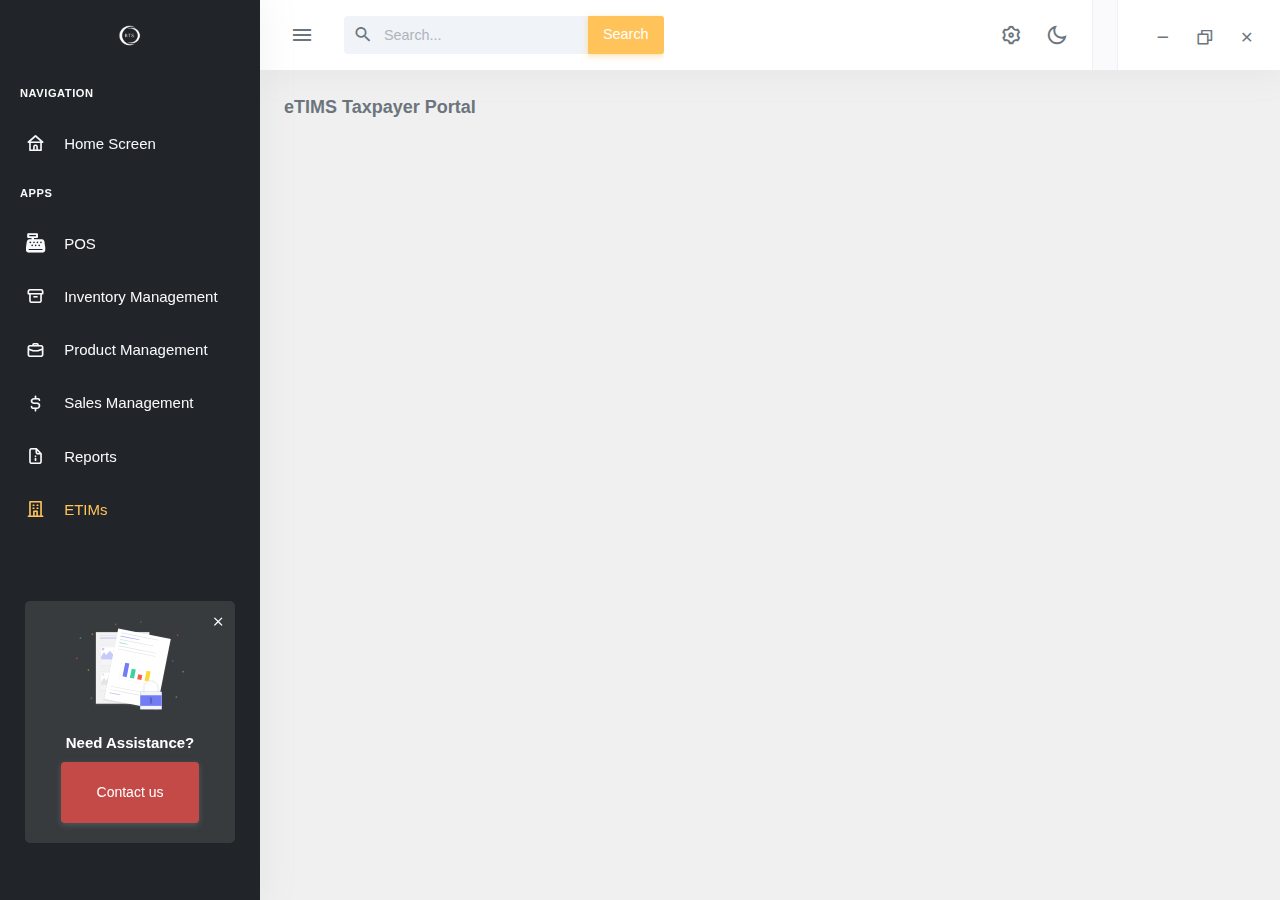
<file: core/etims.html>
<!DOCTYPE html>
<html lang="en">

<script>
  const dark_mode = () => {

    if (typeof (Storage) !== "undefined") {
      // Provided JSON data
      const hyperConfig = {
        theme: "dark",
        nav: "vertical",
        layout: { mode: "fluid", position: "fixed" },
        topbar: { color: "light" },
        menu: { color: "dark" },
        sidenav: { size: "default", user: false }
      };

      // Set the session storage item with the key __HYPER_CONFIG__
      sessionStorage.setItem("__HYPER_CONFIG__", JSON.stringify(hyperConfig));
    } else {
      // If sessionStorage is not supported, handle the error or fallback
      console.error("Session storage is not supported.");
    }
  }

  const light_mode = () => {

    if (typeof (Storage) !== "undefined") {
      // Provided JSON data
      const hyperConfig = {
        theme: "light",
        nav: "vertical",
        layout: { mode: "fluid", position: "fixed" },
        topbar: { color: "light" },
        menu: { color: "light" },
        sidenav: { size: "default", user: false }
      };

      // Set the session storage item with the key __HYPER_CONFIG__
      sessionStorage.setItem("__HYPER_CONFIG__", JSON.stringify(hyperConfig));
    } else {
      // If sessionStorage is not supported, handle the error or fallback
      console.error("Session storage is not supported.");
    }
  }

  // Retrieve the data parameter from the URL
  const params = new URLSearchParams(window.location.search);
  const dataString = params.get('data');

  // Parse the JSON string into a JavaScript object
  const data = JSON.parse(dataString);

  if (data.theme === "dark") {
    dark_mode()
  }

  else if (data.theme === "light") {
    light_mode()
  }

  else {
    light_mode()
  }

  //dark_mode();
</script>

<head>
  <meta charset="utf-8" />
  <title>Point Of Sale</title>
  <meta name="viewport" content="width=device-width, initial-scale=1.0" />
  <meta content="A fully featured admin theme which can be used to build CRM, CMS, etc." name="description" />
  <meta content="Coderthemes" name="author" />

  <!-- App favicon -->
  <link rel="shortcut icon" href="assets/images/favicon.ico" />

  <!-- Daterangepicker css -->
  <link rel="stylesheet" href="assets/vendor/daterangepicker/daterangepicker.css" />

  <!-- Vector Map css -->
  <link rel="stylesheet" href="assets/vendor/admin-resources/jquery.vectormap/jquery-jvectormap-1.2.2.css" />

  <!-- Theme Config Js -->
  <script src="assets/js/hyper-config.js"></script>

  <!-- App css -->
  <link href="assets/css/app-saas.min.css" rel="stylesheet" type="text/css" id="app-style" />

  <!-- Icons css -->
  <link href="assets/css/icons.min.css" rel="stylesheet" type="text/css" />

  <link rel="stylesheet" href="assets/css/fontawesome-free-6.5.2-web/css/all.css">

  <script src="assets/js/jquery.min.js"></script>

  <script>

    const get_user = async () => {

      user_info = await ipcRenderer.GetUser()

      $(".logged-user").text(user_info["fullname"])
      $(".leftbar-user-name").text(user_info["fullname"])

      if (!user_info["is_admin"] === "Yes") {
        $(".logged-user-status").text("Employee")
      }
      else {
        $(".logged-user-status").text("Admin")
      }

    }

    get_user()

  </script>



</head>

<body>


  <!-- Begin page -->
  <div class="wrapper">


    <!-- ========== Topbar Start ========== -->
    <div class="navbar-custom">
      <div class="topbar container-fluid">


        <div class="d-flex align-items-center gap-lg-2 gap-1">
          <!-- Topbar Brand Logo -->
          <div class="logo-topbar">
            <!-- Logo light -->
            <a href="index.html" class="logo-light">
              <span class="logo-lg">
                <img src="assets/images/logo.png" alt="logo" />
              </span>
              <span class="logo-sm">
                <img src="assets/images/logo.png" alt="small logo" />
              </span>
            </a>

            <!-- Logo Dark -->
            <a href="index.html" class="logo-dark">
              <span class="logo-lg">
                <img src="assets/images/logo.png" alt="dark logo" />
              </span>
              <span class="logo-sm">
                <img src="assets/images/logo.png" alt="small logo" />
              </span>
            </a>
          </div>

          <!-- Sidebar Menu Toggle Button -->
          <button class="button-toggle-menu">
            <i class="mdi mdi-menu"></i>
          </button>

          <!-- Horizontal Menu Toggle Button -->
          <button class="navbar-toggle" data-bs-toggle="collapse" data-bs-target="#topnav-menu-content">
            <div class="lines">
              <span></span>
              <span></span>
              <span></span>
            </div>
          </button>


          <!-- Topbar Search Form -->
          <div class="app-search dropdown d-none d-lg-block">
            <form>
              <div class="input-group">
                <input type="search" class="form-control dropdown-toggle" placeholder="Search..." id="top-search" />
                <span class="mdi mdi-magnify search-icon"></span>
                <button class="input-group-text btn btn-warning search-btn">
                  Search
                </button>
              </div>
            </form>



            <div class="dropdown-menu dropdown-menu-animated dropdown-lg" id="search-dropdown">
              <!-- item-->
              <div class="dropdown-header noti-title">
                <h5 class="text-overflow mb-2">
                  Found <span class="text-danger search-result-count">0</span> results
                </h5>
              </div>

              <div class="notification-list search-result-list">
                <!-- item-->


              </div>

            </div>
          </div>
        </div>



        <ul class="topbar-menu d-flex align-items-center gap-3">


          <li class="dropdown d-lg-none">
            <a class="nav-link dropdown-toggle arrow-none" data-bs-toggle="dropdown" href="#" role="button"
              aria-haspopup="false" aria-expanded="false">
              <i class="ri-search-line font-22"></i>
            </a>
            <div class="dropdown-menu dropdown-menu-animated dropdown-lg p-0">
              <form class="p-3">
                <input type="search" class="form-control" placeholder="Search ..." id="colapsed-search"
                  aria-label="Recipient's username" />
              </form>
            </div>
          </li>

          <li class="d-none d-sm-inline-block">
            <a class="nav-link" data-bs-toggle="offcanvas" href="#theme-settings-offcanvas">
              <i class="ri-settings-3-line font-22"></i>
            </a>
          </li>

          <li class="d-none d-sm-inline-block">
            <div class="nav-link" id="light-dark-mode" data-bs-toggle="tooltip" data-bs-placement="left"
              title="Theme Mode">
              <i class="ri-moon-line font-22"></i>
            </div>
          </li>


          <li class="dropdown">
            <a class="nav-link dropdown-toggle arrow-none nav-user px-2" data-bs-toggle="dropdown" href="#"
              role="button" aria-haspopup="false" aria-expanded="false">
              <span class="d-lg-flex flex-column gap-1 d-none">
                <h5 class="my-0 logged-user"></h5>
                <h6 class="my-0 fw-normal logged-user-status"></h6>
              </span>
            </a>
            <div class="dropdown-menu dropdown-menu-end dropdown-menu-animated profile-dropdown">
              <!-- item-->
              <a href="javascript:void(0);" class="dropdown-item">
                <i class="mdi mdi-account-circle me-1"></i>
                <span>My Account</span>
              </a>

              <!-- item-->
              <a href="javascript:void(0);" class="dropdown-item">
                <i class="mdi mdi-account-edit me-1"></i>
                <span>Settings</span>
              </a>

              <!-- item-->
              <a href="javascript:void(0);" class="dropdown-item">
                <i class="mdi mdi-lifebuoy me-1"></i>
                <span>Support</span>
              </a>

              <!-- item-->
              <a href="javascript:void(0);" class="dropdown-item logout">
                <i class="mdi mdi-logout me-1"></i>
                <span>Logout</span>
              </a>
            </div>
          </li>

          <li class="d-none d-sm-inline-block">
            <style>
              .resize-btns i {
                cursor: pointer;
              }
              .resize-btns i:hover {
                color: #ffc35a; /* Adjust the hover color as needed */
              }
              .resize-btns .btn-icon {
                font-size: 1.1rem; /* Adjust icon size */
              }
            </style>
          
            <nav id="navbar" class="navbar navbar-expand-lg justify-content-end">
              <div class="resize-btns ml-auto d-flex align-items-center">
                <div class="btn-icon p-2">
                  <i class="ri-subtract-line" id="minimize-button"></i>
                </div>
                <div class="btn-icon p-2">
                  <i class="ri-checkbox-multiple-blank-line" id="maximize-button"></i>
                </div>
                <div class="btn-icon p-2">
                  <i class="ri-close-line" id="close-button"></i>
                </div>
              </div>
            </nav>
  
          </li>



        </ul>
      </div>
    </div>
    <!-- ========== Topbar End ========== -->

    <!-- ========== Left Sidebar Start ========== -->

    <div class="leftside-menu">

      <!-- Brand Logo Light -->
      <a href="index.html" class="logo logo-light">
        <span class="logo-lg">
          <img src="assets/images/logo.png" alt="logo" />
        </span>
        <span class="logo-sm">
          <img src="assets/images/logo.png" alt="small logo" />
        </span>
      </a>

      <!-- Brand Logo Dark -->
      <a href="index.html" class="logo logo-dark">
        <span class="logo-lg">
          <img src="assets/images/logo.png" alt="dark logo" />
        </span>
        <span class="logo-sm">
          <img src="assets/images/logo.png" alt="small logo" />
        </span>
      </a>

      <!-- Sidebar Hover Menu Toggle Button -->
      <div class="button-sm-hover" data-bs-toggle="tooltip" data-bs-placement="right" title="Show Full Sidebar">
        <i class="ri-checkbox-blank-circle-line align-middle"></i>
      </div>

      <!-- Full Sidebar Menu Close Button -->
      <div class="button-close-fullsidebar">
        <i class="ri-close-fill align-middle"></i>
      </div>

      <!-- Sidebar -left -->
      <div class="h-100" id="leftside-menu-container" data-simplebar>
        <!-- Leftbar User -->
        <div class="leftbar-user">
          <a href="pages-profile.html">
            <span class="leftbar-user-name mt-2">User name</span>
          </a>
        </div>

        <!--- Sidemenu -->
        <ul class="side-nav">
          <li class="side-nav-title">Navigation</li>


          <!--start of home-->
          <li class="side-nav-item">
            <a href="./index.html" class="side-nav-link">
              <i class="uil-home"></i>
              <!--<span class="badge bg-success float-end">5</span>-->
              <span> Home Screen</span>
            </a>
          </li>
          <!--end of home-->

          <li class="side-nav-title">Apps</li>

          <!--start of POS-->
          <li class="side-nav-item">
            <a href="./pos.html" class="side-nav-link">
              <i class="fas fa-cash-register"></i>
              <span> POS </span>
            </a>
          </li>
          <!--end of POS-->



          <!--start of inventory management-->
          <li class="side-nav-item">
            <a href="./inventory.html" class="side-nav-link">
              <i class="uil-archive"></i>
              <span> Inventory Management </span>
            </a>
          </li>
          <!--end of inventory management-->

          <!--start of product management-->
          <li class="side-nav-item">
            <a href="./product.html" class="side-nav-link">
              <i class="uil-bag"></i>
              <span> Product Management </span>
            </a>
          </li>
          <!--end of product management-->

          <!--start of sales management-->
          <li class="side-nav-item">
            <a href="./sales.html" class="side-nav-link">
              <i class="uil-dollar-sign"></i>
              <span> Sales Management </span>
            </a>
          </li>

          <!--end of sales management-->


          <!--start of reports-->
          <li class="side-nav-item">
            <a href="./reports.html" class="side-nav-link">
              <i class="uil-document"></i>
              <span> Reports </span>
            </a>
          </li>
          <!--end of reports-->


          <!--start of ETIMs-->
          <li class="side-nav-item menuitem-active">
            <a href="./etims.html" class="side-nav-link">
              <i class="uil-building"></i>
              <span> ETIMs </span>
            </a>
          </li>
          <!--end of ETIMs-->


          <!-- <li class="side-nav-item">
                            <a data-bs-toggle="collapse" href="#sidebarProjects" aria-expanded="false" aria-controls="sidebarProjects" class="side-nav-link">
                                <i class="uil-briefcase"></i>
                                <span> lorem </span>
                                <span class="menu-arrow"></span>
                            </a>
                            <div class="collapse" id="sidebarProjects">
                                <ul class="side-nav-second-level">
                                    <li>
                                        <a href="apps-projects-list.html">List</a>
                                    </li>
                                    <li>
                                        <a href="apps-projects-details.html">Details</a>
                                    </li>
                                    <li>
                                        <a href="apps-projects-gantt.html">Gantt <span class="badge rounded-pill bg-light text-dark font-10 float-end">New</span></a>
                                    </li>
                                    <li>
                                        <a href="apps-projects-add.html">lorem</a>
                                    </li>
                                </ul>
                            </div>
                        </li> -->

          <!-- Help Box -->
          <div class="help-box text-white text-center">
            <a href="javascript: void(0);" class="float-end close-btn text-white">
              <i class="mdi mdi-close"></i>
            </a>
            <img src="assets/images/svg/help-icon.svg" height="90" alt="Helper Icon Image" />
            <h5 class="mt-3">Need Assistance?</h5>

            <a href="javascript: void(0);" class="btn btn-secondary btn-sm">Contact us</a>
          </div>
          <!-- end Help Box -->
        </ul>
        <!--- End Sidemenu -->

        <div class="clearfix"></div>
      </div>
    </div>
    <!-- ========== Left Sidebar End ========== -->

    <!-- ============================================================== -->
    <!-- Start Page Content here -->
    <!-- ============================================================== -->

    <div class="content-page">
      <div class="content">
        <!-- Start Content-->
        <div class="container-fluid">
          <div class="row">
            <div class="col-12">
              <div class="page-title-box">
                <h4 class="page-title">eTIMS Taxpayer Portal</h4>
              </div>
            </div>
          </div>

          <!-- end row -->
        </div>



</html>
</file>
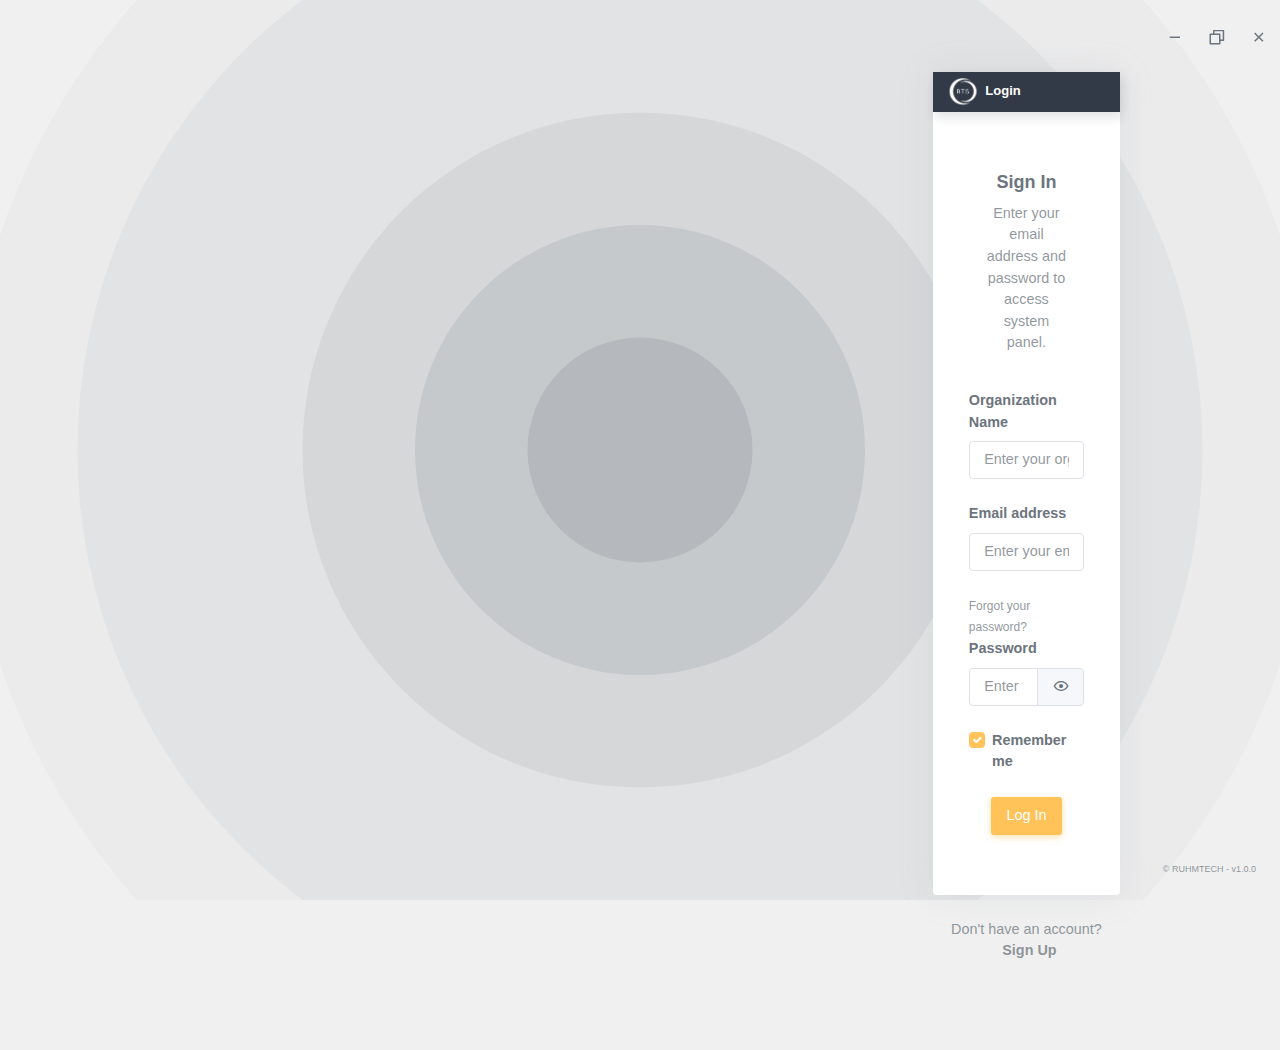
<file: core/pages-login.html>
<!DOCTYPE html>
<html lang="en">
<script>
    const dark_mode = () => {

        if (typeof (Storage) !== "undefined") {
            // Provided JSON data
            const hyperConfig = {
                theme: "dark",
                nav: "vertical",
                layout: { mode: "fluid", position: "fixed" },
                topbar: { color: "light" },
                menu: { color: "dark" },
                sidenav: { size: "default", user: false }
            };

            // Set the session storage item with the key __HYPER_CONFIG__
            sessionStorage.setItem("__HYPER_CONFIG__", JSON.stringify(hyperConfig));
        } else {
            // If sessionStorage is not supported, handle the error or fallback
            console.error("Session storage is not supported.");
        }
    }

    const light_mode = () => {

        if (typeof (Storage) !== "undefined") {
            // Provided JSON data
            const hyperConfig = {
                theme: "light",
                nav: "vertical",
                layout: { mode: "fluid", position: "fixed" },
                topbar: { color: "light" },
                menu: { color: "light" },
                sidenav: { size: "default", user: false }
            };

            // Set the session storage item with the key __HYPER_CONFIG__
            sessionStorage.setItem("__HYPER_CONFIG__", JSON.stringify(hyperConfig));
        } else {
            // If sessionStorage is not supported, handle the error or fallback
            console.error("Session storage is not supported.");
        }
    }



    // Retrieve the data parameter from the URL
    const params = new URLSearchParams(window.location.search);
    const dataString = params.get('data');

    // Parse the JSON string into a JavaScript object
    const data = JSON.parse(dataString);

    if (data.theme === "dark") {
        dark_mode()
    }

    else if (data.theme === "light") {
        light_mode()
    }

    else {
        light_mode()
    }



</script>

<head>
    <meta charset="utf-8" />
    <title>Log In</title>
    <meta name="viewport" content="width=device-width, initial-scale=1.0">

    <!-- Theme Config Js -->
    <script src="assets/js/hyper-config.js"></script>

    <!-- App css -->
    <link href="assets/css/app-saas.min.css" rel="stylesheet" type="text/css" id="app-style" />

    <!-- Icons css -->
    <link href="assets/css/icons.min.css" rel="stylesheet" type="text/css" />

    <link rel="stylesheet" href="assets/css/fontawesome-free-6.5.2-web/css/all.css">

    <script src="assets/js/jquery.min.js"></script>

  
</head>



<body class="authentication-bg position-relative">



    <div class="position-absolute start-0 end-0 start-0 bottom-0 w-100 h-100">
        <svg xmlns='http://www.w3.org/2000/svg' width='100%' height='100%' viewBox='0 0 800 800'>
            <g fill-opacity='0.22'>
                <circle style="fill: rgba(var(--ct-dark-rgb), 0.1);" cx='400' cy='400' r='600' />
                <circle style="fill: rgba(var(--ct-dark-rgb), 0.2);" cx='400' cy='400' r='500' />
                <circle style="fill: rgba(var(--ct-dark-rgb), 0.3);" cx='400' cy='400' r='300' />
                <circle style="fill: rgba(var(--ct-dark-rgb), 0.4);" cx='400' cy='400' r='200' />
                <circle style="fill: rgba(var(--ct-dark-rgb), 0.5);" cx='400' cy='400' r='100' />
            </g>
        </svg>
    </div>
    <style>
        .resize-btns i {
          cursor: pointer;
        }
        .resize-btns i:hover {
          color: #ffc35a; /* Adjust the hover color as needed */
        }
        .resize-btns .btn-icon {
          font-size: 1.1rem; /* Adjust icon size */
        }
      </style>
    
      <nav id="navbar" class="navbar navbar-expand-lg justify-content-end fixed-top">
        <div class="resize-btns ml-auto d-flex align-items-center">
          <div class="btn-icon p-2">
            <i class="ri-subtract-line" id="minimize-button"></i>
          </div>
          <div class="btn-icon p-2">
            <i class="ri-checkbox-multiple-blank-line" id="maximize-button"></i>
          </div>
          <div class="btn-icon p-2">
            <i class="ri-close-line" id="close-button"></i>
          </div>
        </div>
      </nav>
    <div class="account-pages pt-2 pt-sm-5 pb-sm-5 position-relative">
        <div class="container">

            <div class="row justify-content-center">
                <div class="col-xxl-4 col-lg-5">
                    <div class="card ribbon-box">

                        <div class="ribbon ribbon-dark ">
                            <span><img src="assets/images/logo.png" alt="" height="30"></span> Login
                        </div>


                        <div class="card-body p-4">

                            <div class="text-center w-75 m-auto">
                                <h4 class="text-dark-50 text-center pb-0 fw-bold">Sign In</h4>
                                <p class="text-muted mb-4">Enter your email address and password to access system panel.
                                </p>
                            </div>

                            <form id="loginForm" action="#">

                                <div class="card ribbon-box d-none" id="loginMessage">

                                </div> <!-- end card-->

                                <!-- Form content -->
                                <div class="mb-3">
                                    <label for="organization" class="form-label">Organization Name</label>
                                    <input class="form-control" type="text" id="organization" name="organization"
                                        placeholder="Enter your organization name" required>
                                </div>

                                <div class="mb-3">
                                    <label for="emailaddress" class="form-label">Email address</label>
                                    <input class="form-control" type="email" id="emailaddress" name="email" required=""
                                        placeholder="Enter your email">
                                    <!-- Add name attribute for email input -->
                                </div>

                                <div class="mb-3">
                                    <a href="pages-recoverpw.html" class="text-muted float-end"><small>Forgot your
                                            password?</small></a>
                                    <label for="password" class="form-label">Password</label>
                                    <div class="input-group input-group-merge">
                                        <input type="password" id="password" class="form-control" name="password"
                                            placeholder="Enter your password">
                                        <!-- Add name attribute for password input -->
                                        <div class="input-group-text" data-password="false">
                                            <span class="password-eye"></span>
                                          </div>
                                    </div>
                                </div>

                                <div class="mb-3 mb-3">
                                    <div class="form-check">
                                        <input type="checkbox" class="form-check-input" id="checkbox-signin"
                                            name="remember" checked>
                                        <!-- Add name attribute for remember checkbox -->
                                        <label class="form-check-label" for="checkbox-signin">Remember me</label>
                                    </div>
                                </div>

                                <div class="mb-3 mb-0 text-center">
                                    <button class="btn btn-warning login-btn" type="submit"> Log In </button>
                                    <!-- Add the loading spinner button -->
                                    <button class="btn btn-warning d-none login-loading" type="button" disabled>
                                        <span class="spinner-border spinner-border-sm me-1" role="status"
                                            aria-hidden="true"></span>
                                        Logging in...
                                    </button>
                                </div>
                            </form>


                        </div> <!-- end card-body -->
                    </div>
                    <!-- end card -->

                    <div class="row mt-3">
                        <div class="col-12 text-center">
                            <p class="text-muted">Don't have an account? <a href="pages-register.html"
                                    class="text-muted ms-1"><b>Sign Up</b></a></p>
                        </div> <!-- end col -->
                    </div>

                    <!-- end row -->

                </div> <!-- end col -->
            </div>
            <!-- end row -->
        </div>
        <!-- end container -->
    </div>
    <!-- end page -->

    <footer class="footer footer-alt">
        © RUHMTECH - v1.0.0
    </footer>
    <!-- Vendor js -->
    <script src="assets/js/vendor.min.js"></script>

    <!-- App js -->
    <script src="assets/js/app.min.js"></script>

    <script src="assets/js/auth.js"></script>

    <script src="assets/js/login.js"></script>

    <script src="assets/js/win-controls.js"></script>

</body>

</html>
</file>
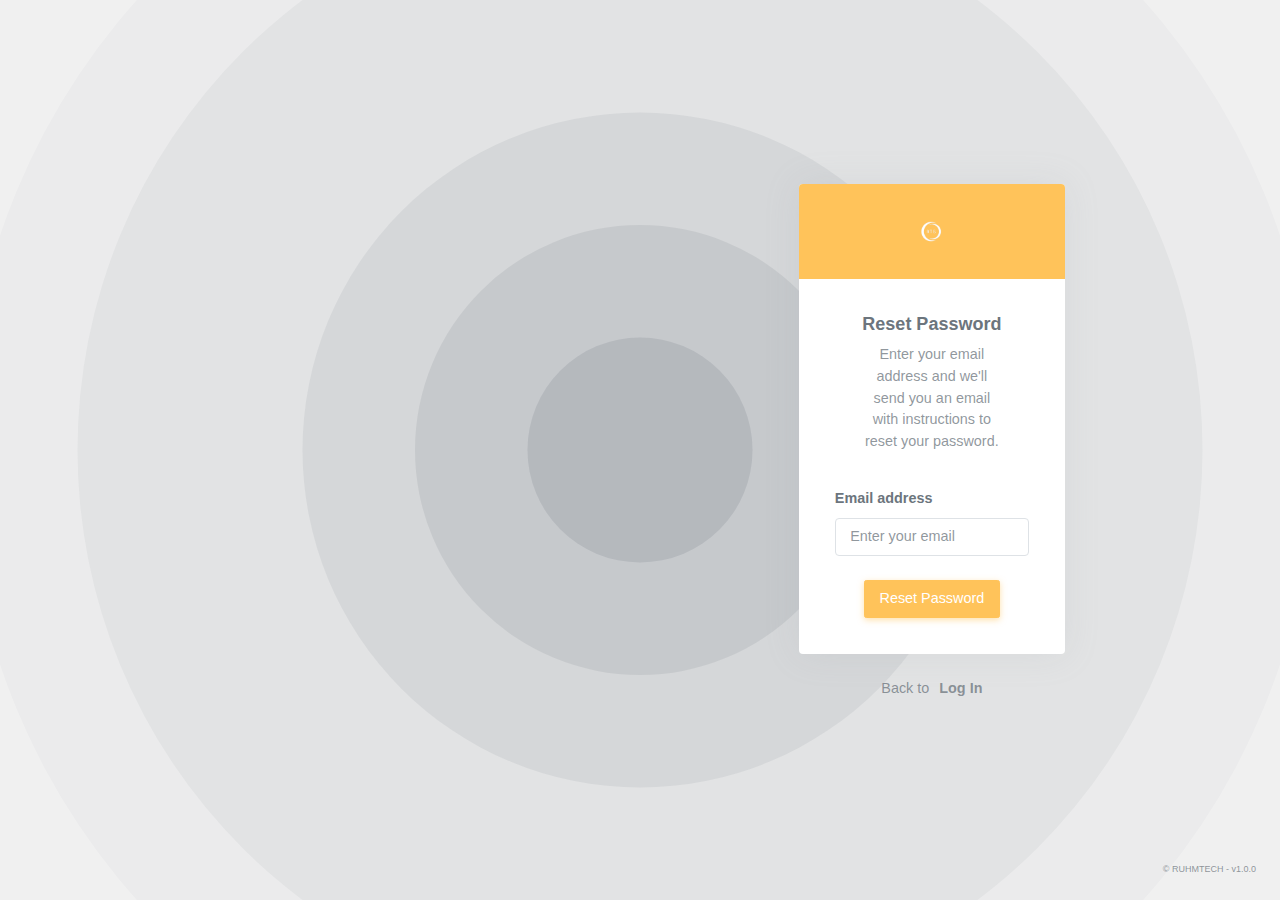
<file: core/pages-recoverpw.html>
<!DOCTYPE html>
<html lang="en">

    <head>
        <meta charset="utf-8" />
        <title>Recover Password</title>
        <meta name="viewport" content="width=device-width, initial-scale=1.0">
        
        <!-- Theme Config Js -->
        <script src="assets/js/hyper-config.js"></script>

        <!-- App css -->
        <link href="assets/css/app-saas.min.css" rel="stylesheet" type="text/css" id="app-style" />

        <!-- Icons css -->
        <link href="assets/css/icons.min.css" rel="stylesheet" type="text/css" />
        
    </head>

    <body class="authentication-bg">

        <div class="position-absolute start-0 end-0 start-0 bottom-0 w-100 h-100">
            <svg xmlns='http://www.w3.org/2000/svg' width='100%' height='100%' viewBox='0 0 800 800'>
                <g fill-opacity='0.22'>
                    <circle style="fill: rgba(var(--ct-dark-rgb), 0.1);" cx='400' cy='400' r='600'/>
                    <circle style="fill: rgba(var(--ct-dark-rgb), 0.2);" cx='400' cy='400' r='500'/>
                    <circle style="fill: rgba(var(--ct-dark-rgb), 0.3);" cx='400' cy='400' r='300'/>
                    <circle style="fill: rgba(var(--ct-dark-rgb), 0.4);" cx='400' cy='400' r='200'/>
                    <circle style="fill: rgba(var(--ct-dark-rgb), 0.5);" cx='400' cy='400' r='100'/>
                </g>
            </svg>
        </div>

        <div class="account-pages pt-2 pt-sm-5 pb-4 pb-sm-5 position-relative">
            <div class="container">
                <div class="row justify-content-center">
                    <div class="col-xxl-4 col-lg-5">
                        <div class="card">
                            <!-- Logo -->
                            <div class="card-header py-4 text-center bg-warning">
                                <a href="index.html">
                                    <span><img src="assets/images/logo.png" alt="logo" height="22"></span>
                                </a>
                            </div>
                            
                            <div class="card-body p-4">
                                
                                <div class="text-center w-75 m-auto">
                                    <h4 class="text-dark-50 text-center mt-0 fw-bold">Reset Password</h4>
                                    <p class="text-muted mb-4">Enter your email address and we'll send you an email with instructions to reset your password.</p>
                                </div>

                                <form action="#">
                                    <div class="mb-3">
                                        <label for="emailaddress" class="form-label">Email address</label>
                                        <input class="form-control" type="email" id="emailaddress" required="" placeholder="Enter your email">
                                    </div>

                                    <div class="mb-0 text-center">
                                        <button class="btn btn-warning" type="submit">Reset Password</button>
                                    </div>
                                </form>
                            </div> <!-- end card-body-->
                        </div>
                        <!-- end card -->

                        <div class="row mt-3">
                            <div class="col-12 text-center">
                                <p class="text-muted">Back to <a href="pages-login.html" class="text-muted ms-1"><b>Log In</b></a></p>
                            </div> <!-- end col -->
                        </div>
                        <!-- end row -->

                    </div> <!-- end col -->
                </div>
                <!-- end row -->
            </div>
            <!-- end container -->
        </div>
        <!-- end page -->

        <footer class="footer footer-alt">
            © RUHMTECH - v1.0.0
        </footer>
        <!-- Vendor js -->
        <script src="assets/js/vendor.min.js"></script>
        
        <!-- App js -->
        <script src="assets/js/app.min.js"></script>

    </body>
</html>
</file>
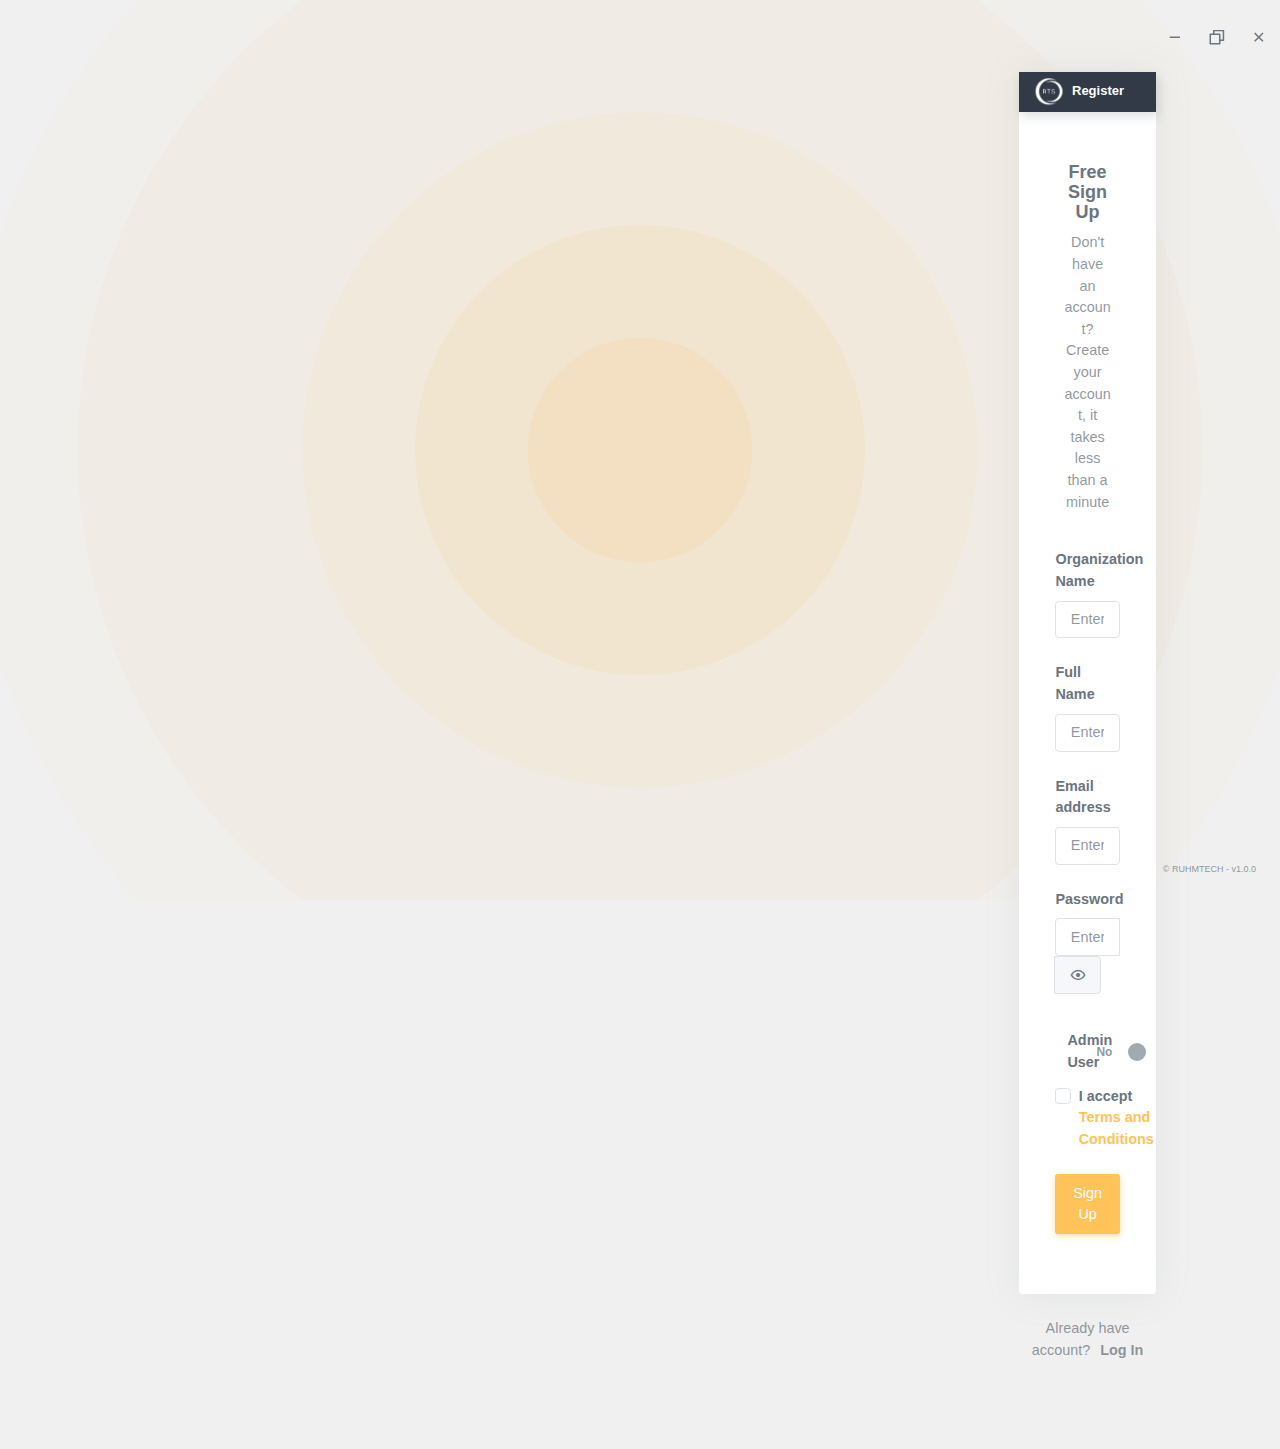
<file: core/pages-register.html>
<!DOCTYPE html>
<html lang="en">

<script>
    const dark_mode = () => {

        if (typeof (Storage) !== "undefined") {
            // Provided JSON data
            const hyperConfig = {
                theme: "dark",
                nav: "vertical",
                layout: { mode: "fluid", position: "fixed" },
                topbar: { color: "light" },
                menu: { color: "dark" },
                sidenav: { size: "default", user: false }
            };

            // Set the session storage item with the key __HYPER_CONFIG__
            sessionStorage.setItem("__HYPER_CONFIG__", JSON.stringify(hyperConfig));
        } else {
            // If sessionStorage is not supported, handle the error or fallback
            console.error("Session storage is not supported.");
        }
    }

    const light_mode = () => {

        if (typeof (Storage) !== "undefined") {
            // Provided JSON data
            const hyperConfig = {
                theme: "light",
                nav: "vertical",
                layout: { mode: "fluid", position: "fixed" },
                topbar: { color: "light" },
                menu: { color: "light" },
                sidenav: { size: "default", user: false }
            };

            // Set the session storage item with the key __HYPER_CONFIG__
            sessionStorage.setItem("__HYPER_CONFIG__", JSON.stringify(hyperConfig));
        } else {
            // If sessionStorage is not supported, handle the error or fallback
            console.error("Session storage is not supported.");
        }
    }



    // Retrieve the data parameter from the URL
    const params = new URLSearchParams(window.location.search);
    const dataString = params.get('data');

    // Parse the JSON string into a JavaScript object
    const data = JSON.parse(dataString);

    if (data.theme === "dark") {
        dark_mode()
    }

    else if (data.theme === "light") {
        light_mode()
    }

    else {
        light_mode()
    }




</script>

<head>
    <meta charset="utf-8" />
    <title>Register</title>
    <meta name="viewport" content="width=device-width, initial-scale=1.0">


    <!-- Theme Config Js -->
    <script src="assets/js/hyper-config.js"></script>

    <!-- App css -->
    <link href="assets/css/app-saas.min.css" rel="stylesheet" type="text/css" id="app-style" />

    <!-- Icons css -->
    <link href="assets/css/icons.min.css" rel="stylesheet" type="text/css" />

    <link rel="stylesheet" href="assets/css/fontawesome-free-6.5.2-web/css/all.css">

    <script src="assets/js/jquery.min.js"></script>


</head>

<body class="authentication-bg">

    <div class="position-absolute start-0 end-0 start-0 bottom-0 w-100 h-100">
        <svg xmlns='http://www.w3.org/2000/svg' width='100%' height='100%' viewBox='0 0 800 800'>
            <g fill-opacity='0.22'>
                <circle style="fill: rgba(var(--ct-warning-rgb), 0.1);" cx='400' cy='400' r='600' />
                <circle style="fill: rgba(var(--ct-warning-rgb), 0.2);" cx='400' cy='400' r='500' />
                <circle style="fill: rgba(var(--ct-warning-rgb), 0.3);" cx='400' cy='400' r='300' />
                <circle style="fill: rgba(var(--ct-warning-rgb), 0.4);" cx='400' cy='400' r='200' />
                <circle style="fill: rgba(var(--ct-warning-rgb), 0.5);" cx='400' cy='400' r='100' />
            </g>
        </svg>
    </div>

   <div class="container">
    <style>
        .resize-btns i {
          cursor: pointer;
        }
        .resize-btns i:hover {
          color: #ffc35a; /* Adjust the hover color as needed */
        }
        .resize-btns .btn-icon {
          font-size: 1.1rem; /* Adjust icon size */
        }
      </style>
    
      <nav id="navbar" class="navbar navbar-expand-lg justify-content-end fixed-top">
        <div class="resize-btns ml-auto d-flex align-items-center">
          <div class="btn-icon p-2">
            <i class="ri-subtract-line" id="minimize-button"></i>
          </div>
          <div class="btn-icon p-2">
            <i class="ri-checkbox-multiple-blank-line" id="maximize-button"></i>
          </div>
          <div class="btn-icon p-2">
            <i class="ri-close-line" id="close-button"></i>
          </div>
        </div>
      </nav>


    </div>
  

    <div class="account-pages pt-5 pt-sm-5 pb-4 pb-sm-5 position-relative d-flex justify-content-center align-items-center ">
  
        <div class="container h-50">
            <div class="row justify-content-center">
                <div class="col-xxl-4 col-lg-5">
                    <div class="card ribbon-box">
                        <!-- Logo-->
                        <div class="ribbon ribbon-dark ">
                            <span><img src="assets/images/logo.png" alt="" height="30"></span> Register
                        </div>

                        <div class="card-body p-4">

                            <div class="text-center w-75 m-auto">
                                <h4 class="text-dark-50 text-center mt-0 fw-bold">Free Sign Up</h4>
                                <p class="text-muted mb-4">Don't have an account? Create your account, it takes less
                                    than a minute</p>
                            </div>


                            <form id="signupForm">
                                <!-- Right -->
                                <div class="card ribbon-box d-none" id="signupMessage">

                                </div> <!-- end card-->

                                <div class="mb-3">
                                    <label for="organization" class="form-label">Organization Name</label>
                                    <input class="form-control" type="text" id="organization" name="organization"
                                        placeholder="Enter your organization name" required>
                                </div>

                                <div class="mb-3">
                                    <label for="fullname" class="form-label">Full Name</label>
                                    <input class="form-control" type="text" id="fullname" name="fullname"
                                        placeholder="Enter your name" required>
                                </div>

                                <div class="mb-3">
                                    <label for="emailaddress" class="form-label">Email address</label>
                                    <input class="form-control" type="email" name="email" id="emailaddress" required
                                        placeholder="Enter your email" required>
                                </div>

                                <div class="mb-3">
                                    <label for="password" class="form-label">Password</label>
                                    <div class="input-group input-group-merge">
                                        <input type="password" id="password" name="password" class="form-control"
                                            placeholder="Enter your password" required>
                                            <div class="input-group-text" data-password="false">
                                                <span class="password-eye"></span>
                                              </div>

                                    </div>
                                </div>
                                <div class="mb-0 align-items-center d-flex justify-content-between">
                                    <!-- Info Switch-->
                                    <!-- Success Switch-->
                                    <label for="createAdminUser " class="p-2">Admin User</label>
                                    <input type="checkbox" id="switch3" data-switch="success" />
                                    <label for="switch3" data-on-label="Yes" data-off-label="No"></label>

                                </div>


                                <div class="mb-3">
                                    <div class="form-check">
                                        <input type="checkbox" class="form-check-input" id="checkbox-signup">
                                        <label class="form-check-label" for="checkbox-signup">I accept <a
                                                href="./terms.html" class="text-warning">Terms and Conditions</a></label>
                                    </div>
                                </div>

                                <div class="mb-3 text-center">
                                    <button class="btn btn-warning signup" type="submit"> Sign Up </button>

                                    <button class="btn btn-warning d-none signup-loading" type="button" disabled>
                                        <span class="spinner-border spinner-border-sm me-1" role="status"
                                            aria-hidden="true"></span>
                                        Signing up...
                                    </button>

                                </div>


                            </form>
                        </div> <!-- end card-body -->
                    </div>
                    <!-- end card -->

                    <div class="row mt-3">
                        <div class="col-12 text-center">
                            <p class="text-muted">Already have account? <a href="pages-login.html"
                                    class="text-muted ms-1"><b>Log In</b></a></p>
                        </div> <!-- end col-->
                    </div>
                    <!-- end row -->

                </div> <!-- end col -->
            </div>
            <!-- end row -->
        </div>

        <!-- Terms Modal -->

        <div id="termsModal" class="modal fade" tabindex="-1" role="dialog" aria-hidden="true">
            <div class="modal-dialog modal-sm">
                <div class="modal-content">
                    <div class="modal-body p-4">
                        <div class="text-center">
                            <i class="mdi mdi-information-outline h1 text-info"></i>
                            <h4 class="mt-2">Terms and Conditions</h4>
                            <p class="mt-3">Please review and accept the terms and conditions before proceeding.</p>
                            <button type="button" class="btn btn-info my-2" data-bs-dismiss="modal">Close</button>
                        </div>
                    </div>
                </div><!-- /.modal-content -->
            </div><!-- /.modal-dialog -->
        </div><!-- /.modal -->

        <!-- end container -->
    </div>
    <!-- end page -->


    <!-- <footer class="footer footer-alt">
            2018 - <script>document.write(new Date().getFullYear())</script> © RUHMTEC - rhumtec.com
        </footer> -->
    <footer class="footer footer-alt">
        © RUHMTECH - v1.0.0
    </footer>

    <!-- Vendor js -->
    <script src="assets/js/vendor.min.js"></script>

    <!-- App js -->
    <script src="assets/js/app.min.js"></script>

    <script src="assets/js/auth.js"></script>

    <script src="assets/js/signup.js"></script>

    <script src="assets/js/win-controls.js"></script>

    <script>
        $(document).ready(function () {

            // Make sure the button exists in the HTML before this script
            const expandButton = $('.expand-win');

            expandButton.click(function () {

                ipcRenderer.send('expand-window', { width: 900, height: 700 });
            });
        });
    </script>


</body>

</html>
</file>
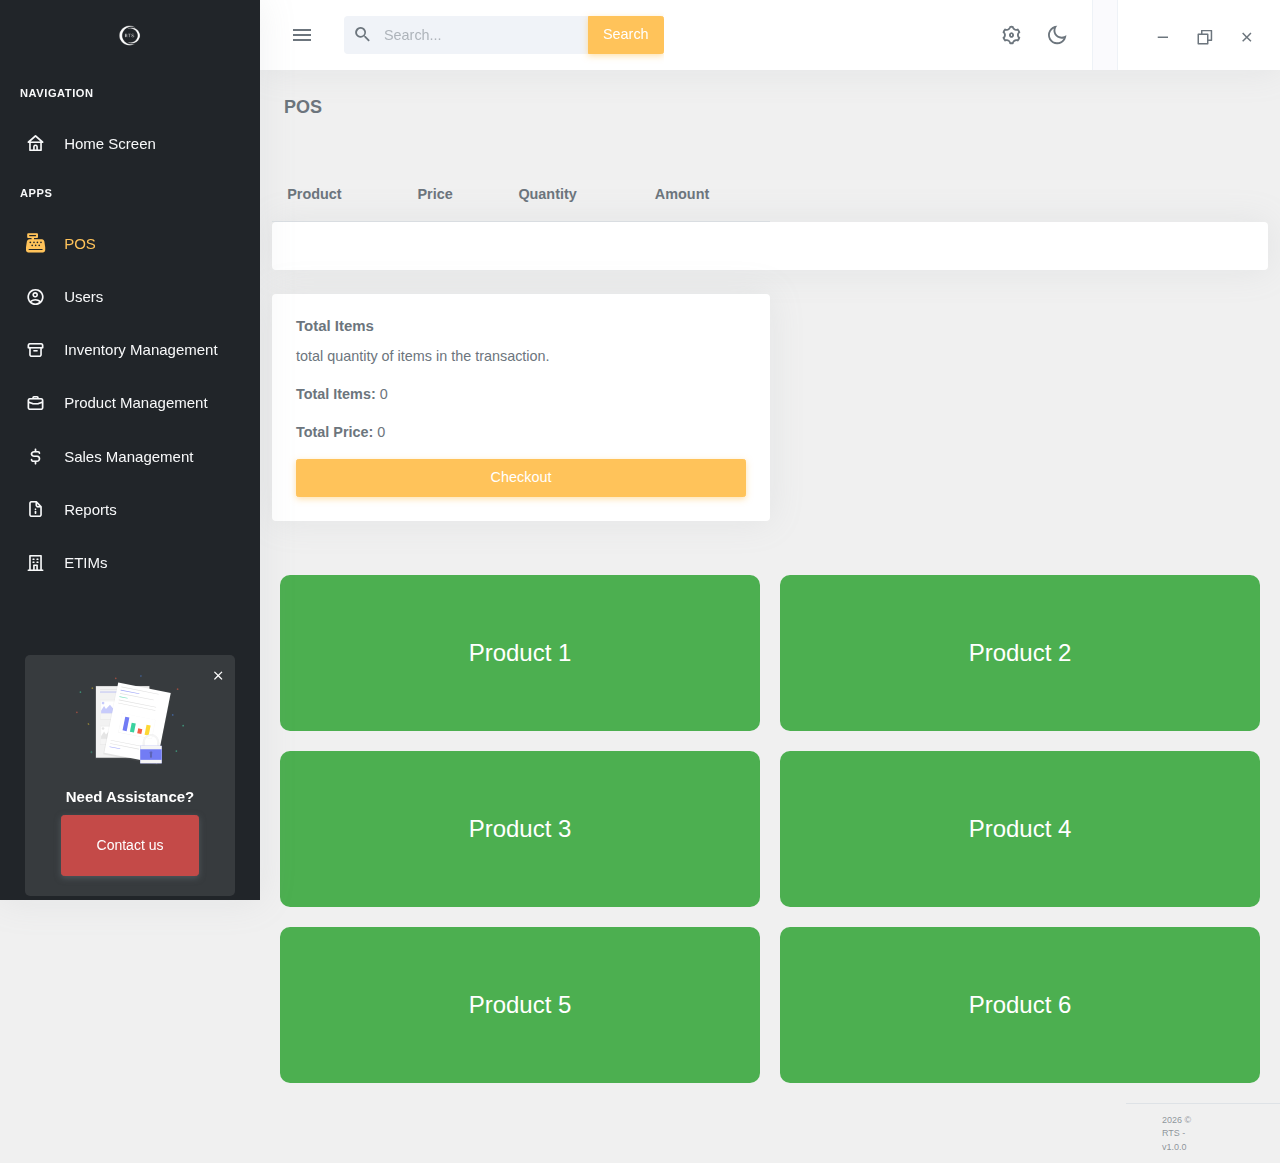
<file: core/pos.html>
<!DOCTYPE html>
<html lang="en">



<head>
  <meta charset="utf-8" />
  <title>Point Of Sale</title>
  <meta name="viewport" content="width=device-width, initial-scale=1.0" />


  <!-- Daterangepicker css -->
  <link rel="stylesheet" href="assets/vendor/daterangepicker/daterangepicker.css" />

  <!-- Vector Map css -->
  <link rel="stylesheet" href="assets/vendor/admin-resources/jquery.vectormap/jquery-jvectormap-1.2.2.css" />

  <!-- Theme Config Js -->
  <script src="assets/js/hyper-config.js"></script>

  <link rel="stylesheet" href="assets/vendor/jquery-toast-plugin/jquery.toast.min.css">

  <!-- App css -->

  <link href="assets/css/app-saas.min.css" rel="stylesheet" type="text/css" id="app-style" />

  <!-- Icons css -->
  <link href="assets/css/icons.min.css" rel="stylesheet" type="text/css" />

  <link rel="stylesheet" href="assets/css/fontawesome-free-6.5.2-web/css/all.css">

  <script src="assets/js/jquery.min.js"></script>




  <script>

    const get_user = async () => {

      user_info = await ipcRenderer.GetUser()

      $(".logged-user").text(user_info["fullname"])
      $(".leftbar-user-name").text(user_info["fullname"])

      if (user_info.is_admin === "Yes") {

        $(".logged-user-status").text("Admin")
      }
      else {
        $(".logged-user-status").text("Employee")

      }

    }

    get_user()

  </script>



</head>

<body>


  <!-- Begin page -->
  <div class="wrapper">



    


    <!-- ========== Topbar Start ========== -->
    <div class="navbar-custom" id="navbar">
      <div class="topbar container-fluid">


        <div class="d-flex align-items-center gap-lg-2 gap-1">
          <!-- Topbar Brand Logo -->
          <div class="logo-topbar">
            <!-- Logo light -->
            <a href="index.html" class="logo-light">
              <span class="logo-lg">
                <img src="assets/images/logo.png" alt="logo" />
              </span>
              <span class="logo-sm">
                <img src="assets/images/logo.png" alt="small logo" />
              </span>
            </a>

            <!-- Logo Dark -->
            <a href="index.html" class="logo-dark">
              <span class="logo-lg">
                <img src="assets/images/logo.png" alt="dark logo" />
              </span>
              <span class="logo-sm">
                <img src="assets/images/logo.png" alt="small logo" />
              </span>
            </a>
          </div>

          <!-- Sidebar Menu Toggle Button -->
          <button class="button-toggle-menu">
            <i class="mdi mdi-menu"></i>
          </button>

          <!-- Horizontal Menu Toggle Button -->
          <button class="navbar-toggle" data-bs-toggle="collapse" data-bs-target="#topnav-menu-content">
            <div class="lines">
              <span></span>
              <span></span>
              <span></span>
            </div>
          </button>


          <!-- Topbar Search Form -->
          <div class="app-search dropdown d-none d-lg-block">
            <form>
              <div class="input-group">
                <input type="search" class="form-control dropdown-toggle" placeholder="Search..." id="top-search" />
                <span class="mdi mdi-magnify search-icon"></span>
                <button class="input-group-text btn btn-warning search-btn">
                  Search
                </button>
              </div>
            </form>



            <div class="dropdown-menu dropdown-menu-animated dropdown-lg" id="search-dropdown">
              <!-- item-->
              <div class="dropdown-header noti-title">
                <h5 class="text-overflow mb-2">
                  Found <span class="text-danger search-result-count">0</span> results
                </h5>
              </div>

              <div class="notification-list search-result-list">
                <!-- item-->


              </div>

            </div>
          </div>
        </div>



        <ul class="topbar-menu d-flex align-items-center gap-3">


          

          <li class="d-none d-sm-inline-block  settings-toggle">
            <a class="nav-link" data-bs-toggle="offcanvas" href="#theme-settings-offcanvas">
              <i class="ri-settings-3-line font-22"></i>
            </a>
          </li>

          <li class="d-none d-sm-inline-block">
            <div class="nav-link" id="light-dark-mode" data-bs-toggle="tooltip" data-bs-placement="left"
              title="Theme Mode">
              <i class="ri-moon-line font-22"></i>
            </div>
          </li>

         


          <li class="dropdown">
            <a class="nav-link dropdown-toggle arrow-none nav-user px-2" data-bs-toggle="dropdown" href="#"
              role="button" aria-haspopup="false" aria-expanded="false">
              <span class="d-lg-flex flex-column gap-1 d-none">
                <h5 class="my-0 logged-user"></h5>
                <h6 class="my-0 fw-normal logged-user-status"></h6>
              </span>
            </a>
            <div class="dropdown-menu dropdown-menu-end dropdown-menu-animated profile-dropdown">
              <!-- item-->
              <a href="profile.html" class="dropdown-item">
                <i class="mdi mdi-account-circle me-1"></i>
                <span>My Account</span>
              </a>



              <!-- item-->
              <a href="javascript:void(0);" class="dropdown-item">
                <i class="mdi mdi-lifebuoy me-1"></i>
                <span>Support</span>
              </a>

              <!-- item-->
              <a href="javascript:void(0);" class="dropdown-item logout">
                <i class="mdi mdi-logout me-1"></i>
                <span>Logout</span>
              </a>
            </div>
          </li>

          <li class="d-none d-sm-inline-block">
            <style>
              .resize-btns i {
                cursor: pointer;
              }
              .resize-btns i:hover {
                color: #ffc35a; /* Adjust the hover color as needed */
              }
              .resize-btns .btn-icon {
                font-size: 1.1rem; /* Adjust icon size */
              }
            </style>
          
            <nav  class="navbar navbar-expand-lg justify-content-end">
              <div class="resize-btns ml-auto d-flex align-items-center">
                <div class="btn-icon p-2">
                  <i class="ri-subtract-line" id="minimize-button"></i>
                </div>
                <div class="btn-icon p-2">
                  <i class="ri-checkbox-multiple-blank-line" id="maximize-button"></i>
                </div>
                <div class="btn-icon p-2">
                  <i class="ri-close-line" id="close-button"></i>
                </div>
              </div>
            </nav>
  
          </li>



        </ul>
      </div>
    </div>
    <!-- ========== Topbar End ========== -->

    <!-- ========== Left Sidebar Start ========== -->

    <div class="leftside-menu">

      <!-- Brand Logo Light -->
      <a href="index.html" class="logo logo-light">
        <span class="logo-lg">
          <img src="assets/images/logo.png" alt="logo" />
        </span>
        <span class="logo-sm">
          <img src="assets/images/logo.png" alt="small logo" />
        </span>
      </a>

      <!-- Brand Logo Dark -->
      <a href="index.html" class="logo logo-dark">
        <span class="logo-lg">
          <img src="assets/images/logo.png" alt="dark logo" />
        </span>
        <span class="logo-sm">
          <img src="assets/images/logo.png" alt="small logo" />
        </span>
      </a>

      <!-- Sidebar Hover Menu Toggle Button -->
      <div class="button-sm-hover" data-bs-toggle="tooltip" data-bs-placement="right" title="Show Full Sidebar">
        <i class="ri-checkbox-blank-circle-line align-middle"></i>
      </div>

      <!-- Full Sidebar Menu Close Button -->
      <div class="button-close-fullsidebar">
        <i class="ri-close-fill align-middle"></i>
      </div>

      <!-- Sidebar -left -->
      <div class="h-100" id="leftside-menu-container" data-simplebar>
        <!-- Leftbar User -->
        <div class="leftbar-user">
          <a href="profile.html">
            <span class="leftbar-user-name mt-2">User name</span>
          </a>
        </div>

        <!--- Sidemenu -->
        <ul class="side-nav">

          <li class="side-nav-title">Navigation</li>

           <!--start of home-->
           <li class="side-nav-item">
            <a href="./index.html" class="side-nav-link">
              <i class="uil-home"></i>
              <!--<span class="badge bg-success float-end">5</span>-->
              <span> Home Screen</span>
            </a>
          </li>
          <!--end of home-->


          <li class="side-nav-title">Apps</li>

          <li class="side-nav-item">
            <a href="./pos.html" class="side-nav-link">
              <i class="fas fa-cash-register"></i>
              <span> POS </span>
            </a>
          </li>

          <li class="side-nav-item">
            <a href="./users.html" class="side-nav-link">
              <i class="mdi mdi-account-circle-outline"></i>
              <span> Users </span>
            </a>
          </li>




          <li class="side-nav-item">
            <a href="inventory.html" class="side-nav-link">
              <i class="uil-archive"></i>
              <span> Inventory Management</span>
            </a>
          </li>



          <!--start of product management-->
          <li class="side-nav-item">
            <a href="./product.html" class="side-nav-link">
              <i class="uil-bag"></i>
              <span> Product Management </span>
            </a>
          </li>
          <!--end of product management-->

          <!--start of sales management-->
          <li class="side-nav-item">
            <a href="./sales.html" class="side-nav-link">
              <i class="uil-dollar-sign"></i>
              <span> Sales Management </span>
            </a>
          </li>

          <!--end of sales management-->


          <!--start of reports-->
          <li class="side-nav-item">
            <a href="./reports.html" class="side-nav-link">
              <i class="uil-document"></i>
              <span> Reports </span>
            </a>
          </li>
          <!--end of reports-->


          <!--start of ETIMs-->
          <li class="side-nav-item">
            <a href="./etims.html" class="side-nav-link">
              <i class="uil-building"></i>
              <span> ETIMs </span>
            </a>
          </li>
          <!--end of ETIMs-->




          <!-- <li class="side-nav-item">
                <a data-bs-toggle="collapse" href="#sidebarProjects" aria-expanded="false" aria-controls="sidebarProjects" class="side-nav-link">
                    <i class="uil-briefcase"></i>
                    <span> lorem </span>
                    <span class="menu-arrow"></span>
                </a>
                <div class="collapse" id="sidebarProjects">
                    <ul class="side-nav-second-level">
                        <li>
                            <a href="apps-projects-list.html">List</a>
                        </li>
                        <li>
                            <a href="apps-projects-details.html">Details</a>
                        </li>
                        <li>
                            <a href="apps-projects-gantt.html">Gantt <span class="badge rounded-pill bg-light text-dark font-10 float-end">New</span></a>
                        </li>
                        <li>
                            <a href="apps-projects-add.html">lorem</a>
                        </li>
                    </ul>
                </div>
            </li> -->




          <!-- Help Box -->
          <div class="help-box text-white text-center">
            <a href="javascript: void(0);" class="float-end close-btn text-white">
              <i class="mdi mdi-close"></i>
            </a>
            <img src="assets/images/svg/help-icon.svg" height="90" alt="Helper Icon Image" />
            <h5 class="mt-3">Need Assistance?</h5>

            <a href="javascript: void(0);" class="btn btn-secondary btn-sm">Contact us</a>
          </div>
          <!-- end Help Box -->


        </ul>
        <!--- End Sidemenu -->

        <div class="clearfix"></div>
      </div>
    </div>
    <!-- ========== Left Sidebar End ========== -->

    <!-- ============================================================== -->
    <!-- Start Page Content here -->
    <!-- ============================================================== -->

    <div class="content-page">
      <div class="content">
        <!-- Start Content-->
        <div class="container-fluid">
          <div class="row">
            <div class="col-12">
              <div class="page-title-box">
                <h4 class="page-title">POS</h4>
              </div>
            </div>
          </div>

          <!-- end row -->
        </div>
        <!-- container -->
      </div>
      <!-- content -->

      <table class="table table-hover table-centered mb-0 mt-3">
        <thead>
          <tr>
            <th>Product</th>
            <th>Price</th>
            <th>Quantity</th>
            <th>Amount</th>

          </tr>
        </thead>
        <tbody id="customer-shopping-cart">



        </tbody>
      </table>

      <div class="row">
        <div class="col-sm-">
          <div class="card card-body">

            <!--<p class="card-text">
              RUHMTECH SYSTEMS
            </p>
          </div>
          <-- end card-->
        </div>
        <!-- end col-->
        <div class="col-sm-6">
          <div class="card card-body">
            <h5 class="card-title">Total Items</h5>
            <p class="card-text">
              total quantity of items in the transaction.
            </p>
            <p class="card-text"><strong>Total Items:</strong> <span id="total-items">0</span></p>

            <p class="card-text totalAmount" data-total-amount="0">
              <strong>Total Price:</strong> <span id="total-amount">0</span>
            </p>

            <button type="button" class="btn btn-warning" data-bs-toggle="modal" data-bs-target="#checkoutModal">
              Checkout
            </button>
          </div>
          <!-- end card-->
        </div>
        <!-- end col-->
      </div>

      <!--inventory table starts-->
      <div class="grid-container">
        <!-- Generate 4 product buttons using a loop -->
        <!-- Replace '#' with actual product URLs or actions -->
        <!-- For simplicity, we'll manually create 4 buttons here -->
        <a href="#" class="product-button">Product 1</a>
        <a href="#" class="product-button">Product 2</a>
        <a href="#" class="product-button">Product 3</a>
        <a href="#" class="product-button">Product 4</a>
        <a href="#" class="product-button">Product 5</a>
        <a href="#" class="product-button">Product 6</a>
    </div>

      <!--inventory tabe ends-->

      <!-- Checkout Modal -->
      <!-- Checkout Modal -->
      <div class="modal fade" id="checkoutModal" tabindex="-1" aria-labelledby="checkoutModalLabel" aria-hidden="true">
        <div class="modal-dialog modal-dialog-centered">
          <div class="modal-content">
            <div class="modal-header bg-warning">
              <h5 class="modal-title text-white" id="checkoutModalLabel">
                Complete Checkout
              </h5>
              <button type="button" class="btn-close btn-close-white" data-bs-dismiss="modal"
                aria-label="Close"></button>
            </div>
            <div class="modal-body">
              <!-- Payment Method Selection -->
              <p>Select payment method:</p>
              <!-- Payment Method Selection -->
              <div id="paymentMethodSelection" class="row">
                <div class="col-sm-4">
                  <div class="form-check">
                    
                    <input class="form-check-input" type="radio" name="paymentMethod" id="cashPayment" value="cash" />
                    <label class="form-check-label" for="cashPayment">
                     <i class="uil-money-withdrawal"></i> Cash
                    </label>
                  </div>
                </div>

                <div class="col-sm-4">
                  <div class="form-check">
                    <input class="form-check-input" type="radio" name="paymentMethod" id="mpesaPayment" value="mpesa" />
                    <label class="form-check-label" for="mpesaPayment">
                      <i class="fas fa-mobile text-success"></i> Mpesa
                    </label>
                  </div>
                </div>

                <div class="col-sm-4">
                  <div class="form-check">
                    <input class="form-check-input" type="radio" name="paymentMethod" id="cardPayment" value="card" />
                    <label class="form-check-label" for="cardPayment">
                      <i class="fas fa-credit-card text-warning"></i> Card
                    </label>
                  </div>
                </div>

                <div class="col-sm-4">
                  <div class="form-check">
                    <input class="form-check-input" type="radio" name="paymentMethod" id="paypalPayment"
                      value="paypal" />
                    <label class="form-check-label" for="paypalPayment">
                      <i class="fab fa-paypal text-info"></i> PayPal
                    </label>
                  </div>
                </div>
              </div>

              <!-- Amount Paid for Cash Payment -->
              <div class="mb-3 d-none" id="cashAmountDiv">
                <label for="cashAmount" class="form-label">Cash Amount Paid:</label>
                <input type="text" class="form-control" id="cashAmount" placeholder="Amount paid" />
              </div>

              <div class="col-lg-12">
                <div class="border-none p-3 mt-4 mt-lg-0 rounded">
                  <h4 class="header-title mb-3">Purchase Summary</h4>

                  <div class="table-responsive">
                    <table class="table table-nowrap table-centered mb-0">
                      <tbody>
                        <tr class="text-end">
                          <td>
                            <h6 class="m-0">Total Items :</h6>
                          </td>
                          <td class="text-end modaltotalitems">10</td>
                        </tr>

                        <tr class="text-end">
                          <td>
                            <h6 class="m-0">Amount Paid :</h6>
                          </td>
                          <td class="text-end" id="totalpaidmodal" data-total-paidmodal="0">
                            0
                          </td>
                        </tr>
                        <tr class="text-end">
                          <td>
                            <h6 class="m-0">Change Due:</h6>
                          </td>
                          <td class="text-end" id="changedue" data-total-changedue="0">
                            0
                          </td>
                        </tr>
                        <tr class="text-end">
                          <td>
                            <h5 class="m-0">Purchases Sub total:</h5>
                          </td>
                          <td class="text-end fw-semibold totalAmount modaltotalamount" data-total-amount="0">
                            0
                          </td>
                        </tr>
                      </tbody>
                    </table>
                  </div>
                  <!-- end table-responsive -->
                </div>
                <!-- end .border-->
              </div>
            </div>
            <div class="modal-footer">
              <button type="button" class="btn btn-secondary" data-bs-dismiss="modal">
                Close
              </button>

              <button type="button" class="btn btn-receipt" id="printReceipt">
                <font color="#fff"> Print <br> Receipt</font>
               </button>

              <button type="button" class="btn btn-drawer" id="cashDrawer">
                <font color=#fff> Open</br> Cash Drawer</color>
              </button>
              
              <button type="button" class="btn btn-warning" id="completeCheckout">
                Complete </br>Checkout
              </button>
            </div>
          </div>
        </div>
      </div>

      <div id="success-checkout-alert-modal" class="modal fade" tabindex="-1" role="dialog" aria-hidden="true">
        <div class="modal-dialog modal-sm">
          <div class="modal-content modal-filled bg-success" id="checkout-status">
            <div class="modal-body p-4">
              <div class="text-center">
                <i class="ri-check-line h1"></i>
                <h4 class="mt-2" id="checkout-title">Checkout Successful!</h4>
                <p class="mt-3">
                  Thank you for your purchase. Your transaction has been
                  completed successfully.
                </p>
                <button type="button" class="btn btn-light my-2" data-bs-dismiss="modal">
                  Continue
                </button>
              </div>
            </div>
          </div>
          <!-- /.modal-content -->
        </div>
        <!-- /.modal-dialog -->
      </div>
      <!-- /.modal -->



      <!-- Footer Start -->
      <footer class="footer">
        <div class="container-fluid">
          <div class="col-md-6">
            <script>
              document.write(new Date().getFullYear());
            </script>
            © RTS - v1.0.0
          </div>
        </div>
      </footer>
      <!-- end Footer -->
    </div>

    <!-- ============================================================== -->
    <!-- End Page content -->
    <!-- ============================================================== -->
  </div>
  <!-- END wrapper -->

  <!-- Theme Settings -->
  <div class="offcanvas offcanvas-end" tabindex="-1" id="theme-settings-offcanvas">
    <div class="d-flex align-items-center bg-warning p-3 offcanvas-header">
      <h5 class="text-white m-0">Theme Settings</h5>
      <button type="button" class="btn-close btn-close-white ms-auto" data-bs-dismiss="offcanvas"
        aria-label="Close"></button>
    </div>

    <div class="offcanvas-body p-0">
      <div data-simplebar class="h-100">
        <div class="card mb-0 p-3">
          <h5 class="mt-0 font-16 fw-bold mb-3">Choose Layout</h5>
          <div class="row">
            <div class="col-4">
              <div class="form-check card-radio">
                <input id="customizer-layout01" name="data-layout" type="radio" value="vertical"
                  class="form-check-input" />
                <label class="form-check-label p-0 avatar-md w-100" for="customizer-layout01">
                  <span class="d-flex h-100">
                    <span class="flex-shrink-0">
                      <span class="bg-light d-flex h-100 border-end flex-column p-1 px-2">
                        <span class="d-block p-1 bg-dark-lighten rounded mb-1"></span>
                        <span
                          class="d-block border border-3 border-secondary border-opacity-25 rounded w-100 mb-1"></span>
                        <span
                          class="d-block border border-3 border-secondary border-opacity-25 rounded w-100 mb-1"></span>
                        <span
                          class="d-block border border-3 border-secondary border-opacity-25 rounded w-100 mb-1"></span>
                        <span
                          class="d-block border border-3 border-secondary border-opacity-25 rounded w-100 mb-1"></span>
                      </span>
                    </span>
                    <span class="flex-grow-1">
                      <span class="d-flex h-100 flex-column">
                        <span class="bg-light d-block p-1"></span>
                      </span>
                    </span>
                  </span>
                </label>
              </div>
              <h5 class="font-14 text-center text-muted mt-2">Vertical</h5>
            </div>
            <div class="col-4">
              <div class="form-check card-radio">
                <input id="customizer-layout02" name="data-layout" type="radio" value="horizontal"
                  class="form-check-input" />
                <label class="form-check-label p-0 avatar-md w-100" for="customizer-layout02">
                  <span class="d-flex h-100 flex-column">
                    <span
                      class="bg-light d-flex p-1 align-items-center border-bottom border-secondary border-opacity-25">
                      <span class="d-block p-1 bg-dark-lighten rounded me-1"></span>
                      <span class="d-block border border-3 border-secondary border-opacity-25 rounded ms-auto"></span>
                      <span class="d-block border border-3 border-secondary border-opacity-25 rounded ms-1"></span>
                      <span class="d-block border border-3 border-secondary border-opacity-25 rounded ms-1"></span>
                      <span class="d-block border border-3 border-secondary border-opacity-25 rounded ms-1"></span>
                    </span>
                    <span class="bg-light d-block p-1"></span>
                  </span>
                </label>
              </div>
              <h5 class="font-14 text-center text-muted mt-2">Horizontal</h5>
            </div>
          </div>

          <h5 class="my-3 font-16 fw-bold">Color Scheme</h5>

          <div class="colorscheme-cardradio">
            <div class="row">
              <div class="col-4">
                <div class="form-check card-radio">
                  <input class="form-check-input" type="radio" name="data-bs-theme" id="layout-color-light"
                    value="light" />
                  <label class="form-check-label p-0 avatar-md w-100" for="layout-color-light">
                    <div id="sidebar-size">
                      <span class="d-flex h-100">
                        <span class="flex-shrink-0">
                          <span class="bg-light d-flex h-100 border-end flex-column p-1 px-2">
                            <span class="d-block p-1 bg-dark-lighten rounded mb-1"></span>
                            <span
                              class="d-block border border-3 border-secondary border-opacity-25 rounded w-100 mb-1"></span>
                            <span
                              class="d-block border border-3 border-secondary border-opacity-25 rounded w-100 mb-1"></span>
                            <span
                              class="d-block border border-3 border-secondary border-opacity-25 rounded w-100 mb-1"></span>
                            <span
                              class="d-block border border-3 border-secondary border-opacity-25 rounded w-100 mb-1"></span>
                          </span>
                        </span>
                        <span class="flex-grow-1">
                          <span class="d-flex h-100 flex-column bg-white rounded-2">
                            <span class="bg-light d-block p-1"></span>
                          </span>
                        </span>
                      </span>
                    </div>

                    <div id="topnav-color" class="bg-white rounded-2 h-100">
                      <span class="d-flex h-100 flex-column">
                        <span
                          class="bg-light d-flex p-1 align-items-center border-bottom border-secondary border-opacity-25">
                          <span class="d-block p-1 bg-dark-lighten rounded me-1"></span>
                          <span
                            class="d-block border border-3 border-secondary border-opacity-25 rounded ms-auto"></span>
                          <span class="d-block border border-3 border-secondary border-opacity-25 rounded ms-1"></span>
                          <span class="d-block border border-3 border-secondary border-opacity-25 rounded ms-1"></span>
                          <span class="d-block border border-3 border-secondary border-opacity-25 rounded ms-1"></span>
                        </span>
                        <span class="d-flex h-100 flex-column bg-white rounded-2">
                          <span class="bg-light d-block p-1"></span>
                        </span>
                      </span>
                    </div>
                  </label>
                </div>
                <h5 class="font-14 text-center text-muted mt-2">Light</h5>
              </div>

              <div class="col-4">
                <div class="form-check card-radio">
                  <input class="form-check-input" type="radio" name="data-bs-theme" id="layout-color-dark"
                    value="dark" />
                  <label class="form-check-label p-0 avatar-md w-100 bg-black" for="layout-color-dark">
                    <div id="sidebar-size">
                      <span class="d-flex h-100">
                        <span class="flex-shrink-0">
                          <span class="bg-light d-flex h-100 flex-column p-1 px-2">
                            <span class="d-block p-1 bg-dark-lighten rounded mb-1"></span>
                            <span
                              class="d-block border border-secondary border-opacity-25 border-3 rounded w-100 mb-1"></span>
                            <span
                              class="d-block border border-secondary border-opacity-25 border-3 rounded w-100 mb-1"></span>
                            <span
                              class="d-block border border-secondary border-opacity-25 border-3 rounded w-100 mb-1"></span>
                            <span
                              class="d-block border border-secondary border-opacity-25 border-3 rounded w-100 mb-1"></span>
                          </span>
                        </span>
                        <span class="flex-grow-1">
                          <span class="d-flex h-100 flex-column">
                            <span class="bg-light d-block p-1"></span>
                          </span>
                        </span>
                      </span>
                    </div>

                    <div id="topnav-color">
                      <span class="d-flex h-100 flex-column">
                        <span
                          class="bg-light-lighten d-flex p-1 align-items-center border-bottom border-opacity-25 border-primary border-opacity-25">
                          <span class="d-block p-1 bg-dark-lighten rounded me-1"></span>
                          <span class="d-block border border-primary border-opacity-25 border-3 rounded ms-auto"></span>
                          <span class="d-block border border-primary border-opacity-25 border-3 rounded ms-1"></span>
                          <span class="d-block border border-primary border-opacity-25 border-3 rounded ms-1"></span>
                          <span class="d-block border border-primary border-opacity-25 border-3 rounded ms-1"></span>
                        </span>
                        <span class="bg-light-lighten d-block p-1"></span>
                      </span>
                    </div>
                  </label>
                </div>
                <h5 class="font-14 text-center text-muted mt-2">Dark</h5>
              </div>
            </div>
          </div>

          <div id="layout-width">
            <h5 class="my-3 font-16 fw-bold">Layout Mode</h5>

            <div class="row">
              <div class="col-4">
                <div class="form-check card-radio">
                  <input class="form-check-input" type="radio" name="data-layout-mode" id="layout-mode-fluid"
                    value="fluid" />
                  <label class="form-check-label p-0 avatar-md w-100" for="layout-mode-fluid">
                    <div id="sidebar-size">
                      <span class="d-flex h-100">
                        <span class="flex-shrink-0">
                          <span class="bg-light d-flex h-100 border-end flex-column p-1 px-2">
                            <span class="d-block p-1 bg-dark-lighten rounded mb-1"></span>
                            <span
                              class="d-block border border-3 border-secondary border-opacity-25 rounded w-100 mb-1"></span>
                            <span
                              class="d-block border border-3 border-secondary border-opacity-25 rounded w-100 mb-1"></span>
                            <span
                              class="d-block border border-3 border-secondary border-opacity-25 rounded w-100 mb-1"></span>
                            <span
                              class="d-block border border-3 border-secondary border-opacity-25 rounded w-100 mb-1"></span>
                          </span>
                        </span>
                        <span class="flex-grow-1">
                          <span class="d-flex h-100 flex-column rounded-2">
                            <span class="bg-light d-block p-1"></span>
                          </span>
                        </span>
                      </span>
                    </div>

                    <div id="topnav-color">
                      <span class="d-flex h-100 flex-column">
                        <span
                          class="bg-light d-flex p-1 align-items-center border-bottom border-secondary border-opacity-25">
                          <span class="d-block p-1 bg-dark-lighten rounded me-1"></span>
                          <span
                            class="d-block border border-3 border-secondary border-opacity-25 rounded ms-auto"></span>
                          <span class="d-block border border-3 border-secondary border-opacity-25 rounded ms-1"></span>
                          <span class="d-block border border-3 border-secondary border-opacity-25 rounded ms-1"></span>
                          <span class="d-block border border-3 border-secondary border-opacity-25 rounded ms-1"></span>
                        </span>
                        <span class="bg-light d-block p-1"></span>
                      </span>
                    </div>
                  </label>
                </div>
                <h5 class="font-14 text-center text-muted mt-2">Fluid</h5>
              </div>
              <div class="col-4" id="layout-boxed">
                <div class="form-check card-radio">
                  <input class="form-check-input" type="radio" name="data-layout-mode" id="layout-mode-boxed"
                    value="boxed" />
                  <label class="form-check-label p-0 avatar-md w-100 px-2" for="layout-mode-boxed">
                    <div id="sidebar-size" class="border-start border-end">
                      <span class="d-flex h-100">
                        <span class="flex-shrink-0">
                          <span class="bg-light d-flex h-100 border-end flex-column p-1 px-2">
                            <span class="d-block p-1 bg-dark-lighten rounded mb-1"></span>
                            <span
                              class="d-block border border-3 border-secondary border-opacity-25 rounded w-100 mb-1"></span>
                            <span
                              class="d-block border border-3 border-secondary border-opacity-25 rounded w-100 mb-1"></span>
                            <span
                              class="d-block border border-3 border-secondary border-opacity-25 rounded w-100 mb-1"></span>
                            <span
                              class="d-block border border-3 border-secondary border-opacity-25 rounded w-100 mb-1"></span>
                          </span>
                        </span>
                        <span class="flex-grow-1">
                          <span class="d-flex h-100 flex-column rounded-2">
                            <span class="bg-light d-block p-1"></span>
                          </span>
                        </span>
                      </span>
                    </div>

                    <div id="topnav-color" class="border-start border-end h-100">
                      <span class="d-flex h-100 flex-column">
                        <span
                          class="bg-light d-flex p-1 align-items-center border-bottom border-secondary border-opacity-25">
                          <span class="d-block p-1 bg-dark-lighten rounded me-1"></span>
                          <span
                            class="d-block border border-3 border-secondary border-opacity-25 rounded ms-auto"></span>
                          <span class="d-block border border-3 border-secondary border-opacity-25 rounded ms-1"></span>
                          <span class="d-block border border-3 border-secondary border-opacity-25 rounded ms-1"></span>
                          <span class="d-block border border-3 border-secondary border-opacity-25 rounded ms-1"></span>
                        </span>
                        <span class="bg-light d-block p-1"></span>
                      </span>
                    </div>
                  </label>
                </div>
                <h5 class="font-14 text-center text-muted mt-2">Boxed</h5>
              </div>

              <div class="col-4" id="layout-detached">
                <div class="form-check sidebar-setting card-radio">
                  <input class="form-check-input" type="radio" name="data-layout-mode" id="data-layout-detached"
                    value="detached" />
                  <label class="form-check-label p-0 avatar-md w-100" for="data-layout-detached">
                    <span class="d-flex h-100 flex-column">
                      <span class="bg-light d-flex p-1 align-items-center border-bottom">
                        <span class="d-block p-1 bg-dark-lighten rounded me-1"></span>
                        <span class="d-block border border-3 border-secondary border-opacity-25 rounded ms-auto"></span>
                        <span class="d-block border border-3 border-secondary border-opacity-25 rounded ms-1"></span>
                        <span class="d-block border border-3 border-secondary border-opacity-25 rounded ms-1"></span>
                        <span class="d-block border border-3 border-secondary border-opacity-25 rounded ms-1"></span>
                      </span>
                      <span class="d-flex h-100 p-1 px-2">
                        <span class="flex-shrink-0">
                          <span class="bg-light d-flex h-100 flex-column p-1 px-2">
                            <span
                              class="d-block border border-3 border-secondary border-opacity-25 rounded w-100 mb-1"></span>
                            <span
                              class="d-block border border-3 border-secondary border-opacity-25 rounded w-100 mb-1"></span>
                            <span
                              class="d-block border border-3 border-secondary border-opacity-25 rounded w-100"></span>
                          </span>
                        </span>
                      </span>
                      <span class="bg-light d-block p-1 mt-auto px-2"></span>
                    </span>
                  </label>
                </div>
                <h5 class="font-14 text-center text-muted mt-2">Detached</h5>
              </div>
            </div>
          </div>

          <h5 class="my-3 font-16 fw-bold">Topbar Color</h5>

          <div class="row">
            <div class="col-4">
              <div class="form-check card-radio">
                <input class="form-check-input" type="radio" name="data-topbar-color" id="topbar-color-light"
                  value="light" />
                <label class="form-check-label p-0 avatar-md w-100" for="topbar-color-light">
                  <div id="sidebar-size">
                    <span class="d-flex h-100">
                      <span class="flex-shrink-0">
                        <span class="bg-light d-flex h-100 border-end flex-column p-1 px-2">
                          <span class="d-block p-1 bg-dark-lighten rounded mb-1"></span>
                          <span
                            class="d-block border border-3 border-secondary border-opacity-25 rounded w-100 mb-1"></span>
                          <span
                            class="d-block border border-3 border-secondary border-opacity-25 rounded w-100 mb-1"></span>
                          <span
                            class="d-block border border-3 border-secondary border-opacity-25 rounded w-100 mb-1"></span>
                          <span
                            class="d-block border border-3 border-secondary border-opacity-25 rounded w-100 mb-1"></span>
                        </span>
                      </span>
                      <span class="flex-grow-1">
                        <span class="d-flex h-100 flex-column">
                          <span class="bg-light d-block p-1"></span>
                        </span>
                      </span>
                    </span>
                  </div>

                  <div id="topnav-color">
                    <span class="d-flex h-100 flex-column">
                      <span
                        class="bg-light d-flex p-1 align-items-center border-bottom border-secondary border-opacity-25">
                        <span class="d-block p-1 bg-dark-lighten rounded me-1"></span>
                        <span class="d-block border border-3 border-secondary border-opacity-25 rounded ms-auto"></span>
                        <span class="d-block border border-3 border-secondary border-opacity-25 rounded ms-1"></span>
                        <span class="d-block border border-3 border-secondary border-opacity-25 rounded ms-1"></span>
                        <span class="d-block border border-3 border-secondary border-opacity-25 rounded ms-1"></span>
                      </span>
                      <span class="bg-light d-block p-1"></span>
                    </span>
                  </div>
                </label>
              </div>
              <h5 class="font-14 text-center text-muted mt-2">Light</h5>
            </div>

            <div class="col-4" style="--ct-dark-rgb: 64, 73, 84">
              <div class="form-check card-radio">
                <input class="form-check-input" type="radio" name="data-topbar-color" id="topbar-color-dark"
                  value="dark" />
                <label class="form-check-label p-0 avatar-md w-100" for="topbar-color-dark">
                  <div id="sidebar-size">
                    <span class="d-flex h-100">
                      <span class="flex-shrink-0">
                        <span class="bg-light d-flex h-100 border-end flex-column p-1 px-2">
                          <span class="d-block p-1 bg-primary-lighten rounded mb-1"></span>
                          <span
                            class="d-block border border-3 border-secondary border-opacity-25 rounded w-100 mb-1"></span>
                          <span
                            class="d-block border border-3 border-secondary border-opacity-25 rounded w-100 mb-1"></span>
                          <span
                            class="d-block border border-3 border-secondary border-opacity-25 rounded w-100 mb-1"></span>
                          <span
                            class="d-block border border-3 border-secondary border-opacity-25 rounded w-100 mb-1"></span>
                        </span>
                      </span>
                      <span class="flex-grow-1">
                        <span class="d-flex h-100 flex-column">
                          <span class="bg-dark d-block p-1"></span>
                        </span>
                      </span>
                    </span>
                  </div>

                  <div id="topnav-color">
                    <span class="d-flex h-100 flex-column">
                      <span
                        class="bg-dark d-flex p-1 align-items-center border-bottom border-secondary border-opacity-25">
                        <span class="d-block p-1 bg-primary-lighten rounded me-1"></span>
                        <span class="d-block border border-primary border-opacity-25 border-3 rounded ms-auto"></span>
                        <span class="d-block border border-primary border-opacity-25 border-3 rounded ms-1"></span>
                        <span class="d-block border border-primary border-opacity-25 border-3 rounded ms-1"></span>
                        <span class="d-block border border-primary border-opacity-25 border-3 rounded ms-1"></span>
                      </span>
                      <span class="bg-light d-block p-1"></span>
                    </span>
                  </div>
                </label>
              </div>
              <h5 class="font-14 text-center text-muted mt-2">Dark</h5>
            </div>

            <div class="col-4">
              <div class="form-check card-radio">
                <input class="form-check-input" type="radio" name="data-topbar-color" id="topbar-color-brand"
                  value="brand" />
                <label class="form-check-label p-0 avatar-md w-100" for="topbar-color-brand">
                  <div id="sidebar-size">
                    <span class="d-flex h-100">
                      <span class="flex-shrink-0">
                        <span class="bg-light d-flex h-100 border-end flex-column p-1 px-2">
                          <span class="d-block p-1 bg-dark-lighten rounded mb-1"></span>
                          <span
                            class="d-block border border-3 border-secondary border-opacity-25 rounded w-100 mb-1"></span>
                          <span
                            class="d-block border border-3 border-secondary border-opacity-25 rounded w-100 mb-1"></span>
                          <span
                            class="d-block border border-3 border-secondary border-opacity-25 rounded w-100 mb-1"></span>
                          <span
                            class="d-block border border-3 border-secondary border-opacity-25 rounded w-100 mb-1"></span>
                        </span>
                      </span>
                      <span class="flex-grow-1">
                        <span class="d-flex h-100 flex-column">
                          <span class="bg-primary bg-gradient d-block p-1"></span>
                        </span>
                      </span>
                    </span>
                  </div>

                  <div id="topnav-color">
                    <span class="d-flex h-100 flex-column">
                      <span
                        class="bg-primary bg-gradient d-flex p-1 align-items-center border-bottom border-secondary border-opacity-25">
                        <span class="d-block p-1 bg-light opacity-25 rounded me-1"></span>
                        <span class="d-block border border-3 border opacity-25 rounded ms-auto"></span>
                        <span class="d-block border border-3 border opacity-25 rounded ms-1"></span>
                        <span class="d-block border border-3 border opacity-25 rounded ms-1"></span>
                        <span class="d-block border border-3 border opacity-25 rounded ms-1"></span>
                      </span>
                      <span class="bg-light d-block p-1"></span>
                    </span>
                  </div>
                </label>
              </div>
              <h5 class="font-14 text-center text-muted mt-2">Brand</h5>
            </div>
          </div>

          <div>
            <h5 class="my-3 font-16 fw-bold">Menu Color</h5>

            <div class="row">
              <div class="col-4">
                <div class="form-check sidebar-setting card-radio">
                  <input class="form-check-input" type="radio" name="data-menu-color" id="leftbar-color-light"
                    value="light" />
                  <label class="form-check-label p-0 avatar-md w-100" for="leftbar-color-light">
                    <div id="sidebar-size">
                      <span class="d-flex h-100">
                        <span class="flex-shrink-0">
                          <span class="bg-light d-flex h-100 border-end flex-column p-1 px-2">
                            <span class="d-block p-1 bg-dark-lighten rounded mb-1"></span>
                            <span
                              class="d-block border border-3 border-secondary border-opacity-25 rounded w-100 mb-1"></span>
                            <span
                              class="d-block border border-3 border-secondary border-opacity-25 rounded w-100 mb-1"></span>
                            <span
                              class="d-block border border-3 border-secondary border-opacity-25 rounded w-100 mb-1"></span>
                            <span
                              class="d-block border border-3 border-secondary border-opacity-25 rounded w-100 mb-1"></span>
                          </span>
                        </span>
                        <span class="flex-grow-1">
                          <span class="d-flex h-100 flex-column">
                            <span class="bg-light d-block p-1"></span>
                          </span>
                        </span>
                      </span>
                    </div>

                    <div id="topnav-color">
                      <span class="d-flex h-100 flex-column">
                        <span
                          class="bg-light d-flex p-1 align-items-center border-bottom border-secondary border-opacity-25">
                          <span class="d-block p-1 bg-dark-lighten rounded me-1"></span>
                          <span
                            class="d-block border border-3 border-secondary border-opacity-25 rounded ms-auto"></span>
                          <span class="d-block border border-3 border-secondary border-opacity-25 rounded ms-1"></span>
                          <span class="d-block border border-3 border-secondary border-opacity-25 rounded ms-1"></span>
                          <span class="d-block border border-3 border-secondary border-opacity-25 rounded ms-1"></span>
                        </span>
                        <span class="bg-light d-block p-1"></span>
                      </span>
                    </div>
                  </label>
                </div>
                <h5 class="font-14 text-center text-muted mt-2">Light</h5>
              </div>

              <div class="col-4" style="--ct-dark-rgb: 64, 73, 84">
                <div class="form-check sidebar-setting card-radio">
                  <input class="form-check-input" type="radio" name="data-menu-color" id="leftbar-color-dark"
                    value="dark" />
                  <label class="form-check-label p-0 avatar-md w-100" for="leftbar-color-dark">
                    <div id="sidebar-size">
                      <span class="d-flex h-100">
                        <span class="flex-shrink-0">
                          <span class="bg-dark d-flex h-100 flex-column p-1 px-2">
                            <span class="d-block p-1 bg-dark-lighten rounded mb-1"></span>
                            <span
                              class="d-block border border-secondary rounded border-opacity-25 border-3 w-100 mb-1"></span>
                            <span
                              class="d-block border border-secondary rounded border-opacity-25 border-3 w-100 mb-1"></span>
                            <span
                              class="d-block border border-secondary rounded border-opacity-25 border-3 w-100 mb-1"></span>
                            <span
                              class="d-block border border-secondary rounded border-opacity-25 border-3 w-100 mb-1"></span>
                          </span>
                        </span>
                        <span class="flex-grow-1">
                          <span class="d-flex h-100 flex-column">
                            <span class="bg-light d-block p-1"></span>
                          </span>
                        </span>
                      </span>
                    </div>

                    <div id="topnav-color">
                      <span class="d-flex h-100 flex-column">
                        <span
                          class="bg-light d-flex p-1 align-items-center border-bottom border-secondary border-primary border-opacity-25">
                          <span class="d-block p-1 bg-primary-lighten rounded me-1"></span>
                          <span
                            class="d-block border border-secondary rounded border-opacity-25 border-3 ms-auto"></span>
                          <span class="d-block border border-secondary rounded border-opacity-25 border-3 ms-1"></span>
                          <span class="d-block border border-secondary rounded border-opacity-25 border-3 ms-1"></span>
                          <span class="d-block border border-secondary rounded border-opacity-25 border-3 ms-1"></span>
                        </span>
                        <span class="bg-dark d-block p-1"></span>
                      </span>
                    </div>
                  </label>
                </div>
                <h5 class="font-14 text-center text-muted mt-2">Dark</h5>
              </div>
              <div class="col-4">
                <div class="form-check sidebar-setting card-radio">
                  <input class="form-check-input" type="radio" name="data-menu-color" id="leftbar-color-brand"
                    value="brand" />
                  <label class="form-check-label p-0 avatar-md w-100" for="leftbar-color-brand">
                    <div id="sidebar-size">
                      <span class="d-flex h-100">
                        <span class="flex-shrink-0">
                          <span class="bg-primary bg-gradient d-flex h-100 flex-column p-1 px-2">
                            <span class="d-block p-1 bg-light-lighten rounded mb-1"></span>
                            <span class="d-block border opacity-25 rounded border-3 w-100 mb-1"></span>
                            <span class="d-block border opacity-25 rounded border-3 w-100 mb-1"></span>
                            <span class="d-block border opacity-25 rounded border-3 w-100 mb-1"></span>
                            <span class="d-block border opacity-25 rounded border-3 w-100 mb-1"></span>
                          </span>
                        </span>
                        <span class="flex-grow-1">
                          <span class="d-flex h-100 flex-column">
                            <span class="bg-light d-block p-1"></span>
                          </span>
                        </span>
                      </span>
                    </div>

                    <div id="topnav-color">
                      <span class="d-flex h-100 flex-column">
                        <span class="bg-light d-flex p-1 align-items-center border-bottom border-secondary">
                          <span class="d-block p-1 bg-dark-lighten rounded me-1"></span>
                          <span
                            class="d-block border border-3 border-secondary border-opacity-25 rounded ms-auto"></span>
                          <span class="d-block border border-3 border-secondary border-opacity-25 rounded ms-1"></span>
                          <span class="d-block border border-3 border-secondary border-opacity-25 rounded ms-1"></span>
                          <span class="d-block border border-3 border-secondary border-opacity-25 rounded ms-1"></span>
                        </span>
                        <span class="bg-primary bg-gradient d-block p-1"></span>
                      </span>
                    </div>
                  </label>
                </div>
                <h5 class="font-14 text-center text-muted mt-2">Brand</h5>
              </div>
            </div>
          </div>

          <div id="sidebar-size">
            <h5 class="my-3 font-16 fw-bold">Sidebar Size</h5>

            <div class="row">
              <div class="col-4">
                <div class="form-check sidebar-setting card-radio">
                  <input class="form-check-input" type="radio" name="data-sidenav-size" id="leftbar-size-default"
                    value="default" />
                  <label class="form-check-label p-0 avatar-md w-100" for="leftbar-size-default">
                    <span class="d-flex h-100">
                      <span class="flex-shrink-0">
                        <span class="bg-light d-flex h-100 border-end flex-column p-1 px-2">
                          <span class="d-block p-1 bg-dark-lighten rounded mb-1"></span>
                          <span
                            class="d-block border border-3 border-secondary border-opacity-25 rounded w-100 mb-1"></span>
                          <span
                            class="d-block border border-3 border-secondary border-opacity-25 rounded w-100 mb-1"></span>
                          <span
                            class="d-block border border-3 border-secondary border-opacity-25 rounded w-100 mb-1"></span>
                          <span
                            class="d-block border border-3 border-secondary border-opacity-25 rounded w-100 mb-1"></span>
                        </span>
                      </span>
                      <span class="flex-grow-1">
                        <span class="d-flex h-100 flex-column">
                          <span class="bg-light d-block p-1"></span>
                        </span>
                      </span>
                    </span>
                  </label>
                </div>
                <h5 class="font-14 text-center text-muted mt-2">Default</h5>
              </div>

              <div class="col-4">
                <div class="form-check sidebar-setting card-radio">
                  <input class="form-check-input" type="radio" name="data-sidenav-size" id="leftbar-size-compact"
                    value="compact" />
                  <label class="form-check-label p-0 avatar-md w-100" for="leftbar-size-compact">
                    <span class="d-flex h-100">
                      <span class="flex-shrink-0">
                        <span class="bg-light d-flex h-100 border-end flex-column p-1">
                          <span class="d-block p-1 bg-dark-lighten rounded mb-1"></span>
                          <span
                            class="d-block border border-3 border-secondary border-opacity-25 rounded w-100 mb-1"></span>
                          <span
                            class="d-block border border-3 border-secondary border-opacity-25 rounded w-100 mb-1"></span>
                          <span
                            class="d-block border border-3 border-secondary border-opacity-25 rounded w-100 mb-1"></span>
                          <span
                            class="d-block border border-3 border-secondary border-opacity-25 rounded w-100 mb-1"></span>
                        </span>
                      </span>
                      <span class="flex-grow-1">
                        <span class="d-flex h-100 flex-column">
                          <span class="bg-light d-block p-1"></span>
                        </span>
                      </span>
                    </span>
                  </label>
                </div>
                <h5 class="font-14 text-center text-muted mt-2">Compact</h5>
              </div>

              <div class="col-4">
                <div class="form-check sidebar-setting card-radio">
                  <input class="form-check-input" type="radio" name="data-sidenav-size" id="leftbar-size-small"
                    value="condensed" />
                  <label class="form-check-label p-0 avatar-md w-100" for="leftbar-size-small">
                    <span class="d-flex h-100">
                      <span class="flex-shrink-0">
                        <span class="bg-light d-flex h-100 border-end flex-column" style="padding: 2px">
                          <span class="d-block p-1 bg-dark-lighten rounded mb-1"></span>
                          <span
                            class="d-block border border-3 border-secondary border-opacity-25 rounded w-100 mb-1"></span>
                          <span
                            class="d-block border border-3 border-secondary border-opacity-25 rounded w-100 mb-1"></span>
                          <span
                            class="d-block border border-3 border-secondary border-opacity-25 rounded w-100 mb-1"></span>
                          <span
                            class="d-block border border-3 border-secondary border-opacity-25 rounded w-100 mb-1"></span>
                        </span>
                      </span>
                      <span class="flex-grow-1">
                        <span class="d-flex h-100 flex-column">
                          <span class="bg-light d-block p-1"></span>
                        </span>
                      </span>
                    </span>
                  </label>
                </div>
                <h5 class="font-14 text-center text-muted mt-2">Condensed</h5>
              </div>

              <div class="col-4">
                <div class="form-check sidebar-setting card-radio">
                  <input class="form-check-input" type="radio" name="data-sidenav-size" id="leftbar-size-small-hover"
                    value="sm-hover" />
                  <label class="form-check-label p-0 avatar-md w-100" for="leftbar-size-small-hover">
                    <span class="d-flex h-100">
                      <span class="flex-shrink-0">
                        <span class="bg-light d-flex h-100 border-end flex-column" style="padding: 2px">
                          <span class="d-block p-1 bg-dark-lighten rounded mb-1"></span>
                          <span
                            class="d-block border border-3 border-secondary border-opacity-25 rounded w-100 mb-1"></span>
                          <span
                            class="d-block border border-3 border-secondary border-opacity-25 rounded w-100 mb-1"></span>
                          <span
                            class="d-block border border-3 border-secondary border-opacity-25 rounded w-100 mb-1"></span>
                          <span
                            class="d-block border border-3 border-secondary border-opacity-25 rounded w-100 mb-1"></span>
                        </span>
                      </span>
                      <span class="flex-grow-1">
                        <span class="d-flex h-100 flex-column">
                          <span class="bg-light d-block p-1"></span>
                        </span>
                      </span>
                    </span>
                  </label>
                </div>
                <h5 class="font-14 text-center text-muted mt-2">
                  Hover View
                </h5>
              </div>

              <div class="col-4">
                <div class="form-check sidebar-setting card-radio">
                  <input class="form-check-input" type="radio" name="data-sidenav-size" id="leftbar-size-full"
                    value="full" />
                  <label class="form-check-label p-0 avatar-md w-100" for="leftbar-size-full">
                    <span class="d-flex h-100">
                      <span class="flex-shrink-0">
                        <span class="d-flex h-100 flex-column">
                          <span class="d-block p-1 bg-dark-lighten mb-1"></span>
                        </span>
                      </span>
                      <span class="flex-grow-1">
                        <span class="d-flex h-100 flex-column">
                          <span class="bg-light d-block p-1"></span>
                        </span>
                      </span>
                    </span>
                  </label>
                </div>
                <h5 class="font-14 text-center text-muted mt-2">
                  Full Layout
                </h5>
              </div>

              <div class="col-4">
                <div class="form-check sidebar-setting card-radio">
                  <input class="form-check-input" type="radio" name="data-sidenav-size" id="leftbar-size-fullscreen"
                    value="fullscreen" />
                  <label class="form-check-label p-0 avatar-md w-100" for="leftbar-size-fullscreen">
                    <span class="d-flex h-100">
                      <span class="flex-grow-1">
                        <span class="d-flex h-100 flex-column">
                          <span class="bg-light d-block p-1"></span>
                        </span>
                      </span>
                    </span>
                  </label>
                </div>
                <h5 class="font-14 text-center text-muted mt-2">
                  Fullscreen Layout
                </h5>
              </div>
            </div>
          </div>

          <div id="layout-position">
            <h5 class="my-3 font-16 fw-bold">Layout Position</h5>

            <div class="btn-group radio" role="group">
              <input type="radio" class="btn-check" name="data-layout-position" id="layout-position-fixed"
                value="fixed" />
              <label class="btn btn-soft-warning w-sm" for="layout-position-fixed">Fixed</label>

              <input type="radio" class="btn-check" name="data-layout-position" id="layout-position-scrollable"
                value="scrollable" />
              <label class="btn btn-soft-warning w-sm ms-0" for="layout-position-scrollable">Scrollable</label>
            </div>
          </div>

          <div id="sidebar-user">
            <div class="d-flex justify-content-between align-items-center mt-3">
              <label class="font-16 fw-bold m-0" for="sidebaruser-check">Sidebar User Info</label>
              <div class="form-check form-switch">
                <input type="checkbox" class="form-check-input" name="sidebar-user" id="sidebaruser-check" />
              </div>
            </div>
          </div>
        </div>
      </div>
    </div>
    <div class="offcanvas-footer border-top p-3 text-center">
      <div class="row">
        <div class="col-6">
          <button type="button" class="btn btn-light w-100" id="reset-layout">
            Reset
          </button>
        </div>

      </div>
    </div>
  </div>

  <!-- Vendor js -->
  <script src="assets/js/vendor.min.js"></script>

  <!-- App js -->
  <script src="assets/js/app.min.js"></script>

  <script src="assets/vendor/jquery-toast-plugin/jquery.toast.min.js"></script>

  <!-- Toastr Demo js -->
  <script src="assets/js/pages/demo.toastr.js"></script>


  <script src="assets/js/auth.js"></script>

  <script src="assets/js/checkout.js"></script>
  <script src="assets/js/search.js"></script>

  <script src="assets/js/win-controls.js"></script>

</body>

</html>
</file>
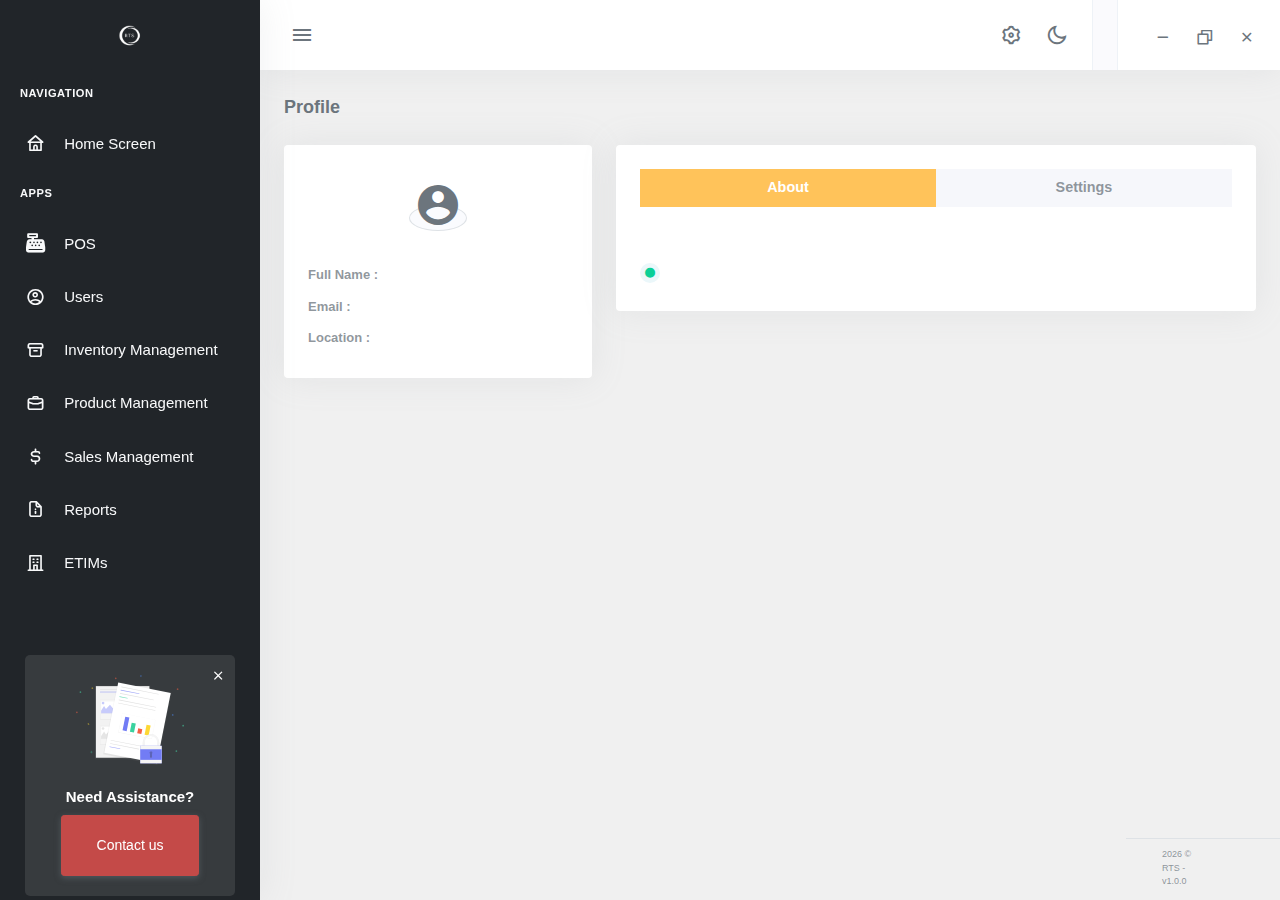
<file: core/profile.html>
<!DOCTYPE html>
<html lang="en">

<head>
  <meta charset="utf-8" />
  <title>Profile |</title>
  <meta name="viewport" content="width=device-width, initial-scale=1.0" />

  <!-- Theme Config Js -->
  <script src="assets/js/hyper-config.js"></script>

  <!-- App css -->

  <link rel="stylesheet" href="assets/vendor/jquery-toast-plugin/jquery.toast.min.css">

  <link href="assets/css/app-saas.min.css" rel="stylesheet" type="text/css" id="app-style" />

  <!-- Icons css -->
  <link href="assets/css/icons.min.css" rel="stylesheet" type="text/css" />

  <link rel="stylesheet" href="assets/css/fontawesome-free-6.5.2-web/css/all.css" />


  <script src="assets/js/jquery.min.js"></script>

  <script>
    const get_user = async () => {
      user_info = await ipcRenderer.GetUser();

      $(".logged-user").text(user_info["fullname"]);
      $(".leftbar-user-name").text(user_info["fullname"]);

      $(".user-email").text(user_info["email"]);

      $(".user-location").text(user_info.login_location.city);

      if (user_info.bio) {
        $(".about-me").text(user_info.bio);
      }

      if (user_info.is_admin === "Yes") {

        $(".logged-user-status").text("Admin")
      }
      else {
        $(".logged-user-status").text("Employee")

      }
    };

    get_user();
  </script>
</head>

<body>
  <!-- Begin page -->
  <div class="wrapper">
    

    <!-- ========== Topbar Start ========== -->
    <div class="navbar-custom" id="navbar">
      <div class="topbar container-fluid">
        <div class="d-flex align-items-center gap-lg-2 gap-1">
          <!-- Topbar Brand Logo -->
          <div class="logo-topbar">
            <!-- Logo light -->
            <a href="index.html" class="logo-light">
              <span class="logo-lg">
                <img src="assets/images/logo.png" alt="logo" />
              </span>
              <span class="logo-sm">
                <img src="assets/images/logo-sm.png" alt="small logo" />
              </span>
            </a>

            <!-- Logo Dark -->
            <a href="index.html" class="logo-dark">
              <span class="logo-lg">
                <img src="assets/images/logo-dark.png" alt="dark logo" />
              </span>
              <span class="logo-sm">
                <img src="assets/images/logo-dark-sm.png" alt="small logo" />
              </span>
            </a>
          </div>

          <!-- Sidebar Menu Toggle Button -->
          <button class="button-toggle-menu">
            <i class="mdi mdi-menu"></i>
          </button>

          <!-- Horizontal Menu Toggle Button -->
          <button class="navbar-toggle" data-bs-toggle="collapse" data-bs-target="#topnav-menu-content">
            <div class="lines">
              <span></span>
              <span></span>
              <span></span>
            </div>
          </button>

          <!-- Topbar Search Form -->
        </div>

        <ul class="topbar-menu d-flex align-items-center gap-3">
          <li class="dropdown d-lg-none">
            <a class="nav-link dropdown-toggle arrow-none" data-bs-toggle="dropdown" href="#" role="button"
              aria-haspopup="false" aria-expanded="false">
              <i class="ri-search-line font-22"></i>
            </a>
            <div class="dropdown-menu dropdown-menu-animated dropdown-lg p-0">
              <form class="p-3">
                <input type="search" class="form-control" placeholder="Search ..." aria-label="Recipient's username" />
              </form>
            </div>
          </li>

          <li class="d-none d-sm-inline-block  settings-toggle">
            <a class="nav-link" data-bs-toggle="offcanvas" href="#theme-settings-offcanvas">
              <i class="ri-settings-3-line font-22"></i>
            </a>
          </li>

          <li class="d-none d-sm-inline-block">
            <div class="nav-link" id="light-dark-mode" data-bs-toggle="tooltip" data-bs-placement="left"
              title="Theme Mode">
              <i class="ri-moon-line font-22"></i>
            </div>
          </li>

          

          <li class="dropdown">
            <a class="nav-link dropdown-toggle arrow-none nav-user px-2" data-bs-toggle="dropdown" href="#"
              role="button" aria-haspopup="false" aria-expanded="false">
              <span class="d-lg-flex flex-column gap-1 d-none">
                <h5 class="my-0 logged-user"></h5>
                <h6 class="my-0 fw-normal logged-user-status"></h6>
              </span>
            </a>
            <div class="dropdown-menu dropdown-menu-end dropdown-menu-animated profile-dropdown">
              <!-- item-->
              <a href="profile.html" class="dropdown-item">
                <i class="mdi mdi-account-circle me-1"></i>
                <span>My Account</span>
              </a>

              <!-- item-->
              <a href="javascript:void(0);" class="dropdown-item">
                <i class="mdi mdi-lifebuoy me-1"></i>
                <span>Support</span>
              </a>

              <!-- item-->
              <a href="javascript:void(0);" class="dropdown-item logout">
                <i class="mdi mdi-logout me-1"></i>
                <span>Logout</span>
              </a>
            </div>
          </li>

          <li class="d-none d-sm-inline-block">
            <style>
              .resize-btns i {
                cursor: pointer;
              }
              .resize-btns i:hover {
                color: #ffc35a; /* Adjust the hover color as needed */
              }
              .resize-btns .btn-icon {
                font-size: 1.1rem; /* Adjust icon size */
              }
            </style>
          
            <nav class="navbar navbar-expand-lg justify-content-end">
              <div class="resize-btns ml-auto d-flex align-items-center">
                <div class="btn-icon p-2">
                  <i class="ri-subtract-line" id="minimize-button"></i>
                </div>
                <div class="btn-icon p-2">
                  <i class="ri-checkbox-multiple-blank-line" id="maximize-button"></i>
                </div>
                <div class="btn-icon p-2">
                  <i class="ri-close-line" id="close-button"></i>
                </div>
              </div>
            </nav>
  
          </li>
          
        </ul>
      </div>
    </div>

    <!-- ========== Topbar End ========== -->

    <!-- ========== Left Sidebar Start ========== -->
    <div class="leftside-menu">
      <!-- Brand Logo Light -->
      <a href="index.html" class="logo logo-light">
        <span class="logo-lg">
          <img src="assets/images/logo.png" alt="logo" />
        </span>
        <span class="logo-sm">
          <img src="assets/images/logo.png" alt="small logo" />
        </span>
      </a>

      <!-- Brand Logo Dark -->
      <a href="index.html" class="logo logo-dark">
        <span class="logo-lg">
          <img src="assets/images/logo.png" alt="dark logo" />
        </span>
        <span class="logo-sm">
          <img src="assets/images/logo.png" alt="small logo" />
        </span>
      </a>

      <!-- Sidebar Hover Menu Toggle Button -->
      <div class="button-sm-hover" data-bs-toggle="tooltip" data-bs-placement="right" title="Show Full Sidebar">
        <i class="ri-checkbox-blank-circle-line align-middle"></i>
      </div>

      <!-- Full Sidebar Menu Close Button -->
      <div class="button-close-fullsidebar">
        <i class="ri-close-fill align-middle"></i>
      </div>

      <!-- Sidebar -left -->
      <div class="h-100" id="leftside-menu-container" data-simplebar>
        <!-- Leftbar User -->
        <div class="leftbar-user">
          <a href="pages-profile.html">
            <span class="leftbar-user-name mt-2">User name</span>
          </a>
        </div>

        <!--- Sidemenu -->
        <ul class="side-nav">

          <li class="side-nav-title">Navigation</li>

          <!--start of home screen-->
          <li class="side-nav-item">
            <a  href="./index.html" aria-expanded="false" aria-controls="sidebarDashboards"
              class="side-nav-link">
              <i class="uil-home"></i>
              <!--<span class="badge bg-success float-end">5</span>-->
              <span> Home Screen</span>
            </a>
          </li>
          <!--end of home screen-->


          <li class="side-nav-title">Apps</li>

          <li class="side-nav-item">
            <a href="./pos.html" class="side-nav-link">
              <i class="fas fa-cash-register"></i>
              <span> POS </span>
            </a>
          </li>

          <li class="side-nav-item">
            <a href="./users.html" class="side-nav-link">
              <i class="mdi mdi-account-circle-outline"></i>
              <span> Users </span>
            </a>
          </li>




          <li class="side-nav-item">
            <a href="inventory.html" class="side-nav-link">
              <i class="uil-archive"></i>
              <span> Inventory Management</span>
            </a>
          </li>



          <!--start of product management-->
          <li class="side-nav-item">
            <a href="./product.html" class="side-nav-link">
              <i class="uil-bag"></i>
              <span> Product Management </span>
            </a>
          </li>
          <!--end of product management-->

          <!--start of sales management-->
          <li class="side-nav-item">
            <a href="./sales.html" class="side-nav-link">
              <i class="uil-dollar-sign"></i>
              <span> Sales Management </span>
            </a>
          </li>

          <!--end of sales management-->


          <!--start of reports-->
          <li class="side-nav-item">
            <a href="./reports.html" class="side-nav-link">
              <i class="uil-document"></i>
              <span> Reports </span>
            </a>
          </li>
          <!--end of reports-->


          <!--start of ETIMs-->
          <li class="side-nav-item">
            <a href="./etims.html" class="side-nav-link">
              <i class="uil-building"></i>
              <span> ETIMs </span>
            </a>
          </li>
          <!--end of ETIMs-->




          <!-- <li class="side-nav-item">
                <a data-bs-toggle="collapse" href="#sidebarProjects" aria-expanded="false" aria-controls="sidebarProjects" class="side-nav-link">
                    <i class="uil-briefcase"></i>
                    <span> lorem </span>
                    <span class="menu-arrow"></span>
                </a>
                <div class="collapse" id="sidebarProjects">
                    <ul class="side-nav-second-level">
                        <li>
                            <a href="apps-projects-list.html">List</a>
                        </li>
                        <li>
                            <a href="apps-projects-details.html">Details</a>
                        </li>
                        <li>
                            <a href="apps-projects-gantt.html">Gantt <span class="badge rounded-pill bg-light text-dark font-10 float-end">New</span></a>
                        </li>
                        <li>
                            <a href="apps-projects-add.html">lorem</a>
                        </li>
                    </ul>
                </div>
            </li> -->




          <!-- Help Box -->
          <div class="help-box text-white text-center">
            <a href="javascript: void(0);" class="float-end close-btn text-white">
              <i class="mdi mdi-close"></i>
            </a>
            <img src="assets/images/svg/help-icon.svg" height="90" alt="Helper Icon Image" />
            <h5 class="mt-3">Need Assistance?</h5>

            <a href="javascript: void(0);" class="btn btn-secondary btn-sm">Contact us</a>
          </div>
          <!-- end Help Box -->


        </ul>
        <!--- End Sidemenu -->

        <div class="clearfix"></div>
      </div>
    </div>
    <!-- ========== Left Sidebar End ========== -->

    <!-- ============================================================== -->
    <!-- Start Page Content here -->
    <!-- ============================================================== -->

    <div class="content-page">
      <div class="content">
        <!-- Start Content-->
        <div class="container-fluid">
          <!-- start page title -->
          <div class="row">
            <div class="col-12">
              <div class="page-title-box">
                <div class="page-title-right"></div>
                <h4 class="page-title">Profile</h4>
              </div>
            </div>
          </div>
          <!-- end page title -->

          <div class="row">
            <div class="col-xl-4 col-lg-5">
              <div class="card text-center">
                <div class="card-body">
                  <i class="mdi mdi-account-circle mdi-48px rounded-circle avatar-lg img-thumbnail"></i>

                  <h4 class="mb-0 mt-2 logged-user"></h4>
                  <p class="text-muted font-14 logged-user-status"></p>

                  <div class="text-start mt-3">
                    <p class="text-muted mb-2 font-13">
                      <strong>Full Name :</strong>
                      <span class="ms-2 logged-user"></span>
                    </p>

                    <p class="text-muted mb-2 font-13">
                      <strong>Email :</strong>
                      <span class="ms-2 user-email"></span>
                    </p>

                    <p class="text-muted mb-1 font-13">
                      <strong>Location :</strong>
                      <span class="ms-2 user-location"></span>
                    </p>
                  </div>
                </div>
                <!-- end card-body -->
              </div>
              <!-- end card -->
            </div>
            <!-- end col-->

            <div class="col-xl-8 col-lg-7">
              <div class="card">
                <div class="card-body">
                  <ul class="nav nav-pills bg-nav-pills nav-justified mb-3">
                    <li class="nav-item">
                      <a href="#aboutme" data-bs-toggle="tab" aria-expanded="false" class="nav-link rounded-0 active">
                        About
                      </a>
                    </li>

                    <li class="nav-item">
                      <a href="#settings" data-bs-toggle="tab" aria-expanded="false" class="nav-link rounded-0">
                        Settings
                      </a>
                    </li>
                  </ul>
                  <div class="tab-content">
                    <div class="tab-pane show active" id="aboutme">
                      <div class="timeline-alt pb-0">
                        <div class="timeline-item">
                          <i class="mdi mdi-circle bg-info-lighten text-success timeline-icon"></i>
                          <div class="timeline-item-warning">
                            <p class="text-muted mt-2 mb-0 pb-3 about-me"></p>
                          </div>
                        </div>
                      </div>
                    </div>
                    <!-- end tab-pane -->
                    <!-- end about me section content -->

                    <div class="tab-pane" id="settings">
                      <div class="card ribbon-box">
                        <div class="card-body">
                          <div class="ribbon ribbon-success float-end">
                            <i class="mdi mdi-access-point me-1"></i> Personal
                            Info
                          </div>
                          <span class="badge badge-warning-lighten update-personalinfo-status"></span>
                          <div class="row">
                            <div class="col-md-12">
                              <div class="mb-3">
                                <label for="fullname" class="form-label">Full Name</label>
                                <input type="text" class="form-control" id="fullname" placeholder="Enter full name" />
                              </div>
                            </div>
                          </div>
                          <!-- end row -->

                          <div class="row">
                            <div class="col-12">
                              <div class="mb-3">
                                <label for="userbio" class="form-label">Bio</label>
                                <textarea class="form-control" id="userbio" rows="4"
                                  placeholder="Write something..."></textarea>
                              </div>
                            </div>
                            <!-- end col -->
                          </div>
                          <!-- end row -->

                          <div class="row">
                            <div class="col-12">
                              <button type="button" class="btn btn-success" id="save-personal-infoBtn">
                                Save Info
                              </button>
                            </div>
                            <!-- end col -->
                          </div>
                          <!-- end row -->
                        </div>
                        <!-- end card-body -->
                      </div>
                      <!-- end card -->

                      <div class="row">
                        <div class="col-sm-3 mb-2 mb-sm-0">
                          <div class="nav flex-column nav-pills" id="v-pills-tab" role="tablist"
                            aria-orientation="vertical">
                            <a class="nav-link active show" id="v-pills-email-tab" data-bs-toggle="pill"
                              href="#v-pills-email" role="tab" aria-controls="v-pills-email" aria-selected="true">
                              <i class="mdi mdi-home-variant d-md-none d-block"></i>
                              <span class="d-none d-md-block">Email</span>
                            </a>
                            <a class="nav-link" id="v-pills-password-tab" data-bs-toggle="pill" href="#v-pills-password"
                              role="tab" aria-controls="v-pills-password" aria-selected="false">
                              <i class="mdi mdi-account-circle d-md-none d-block"></i>
                              <span class="d-none d-md-block">Password</span>
                            </a>
                          </div>
                        </div>
                        <!-- end col-->

                        <div class="col-sm-9">
                          <div class="tab-content" id="v-pills-tabContent">
                            <div class="tab-pane fade active show" id="v-pills-email" role="tabpanel"
                              aria-labelledby="v-pills-email-tab">
                              <!-- Right -->
                              <div class="card ribbon-box">
                                <div class="card-body">
                                  <div class="ribbon ribbon-success float-end">
                                    <i class="mdi mdi-access-point me-1"></i>
                                    Email update
                                  </div>
                                  <span class="badge badge-warning-lighten update-email-status"></span>
                                  <div class="ribbon-content">
                                    <div class="mb-3">
                                      <label for="new-email" class="form-label">New Email</label>
                                      <input type="email" id="new-email" name="new-email" class="form-control"
                                        placeholder="New Email" required />
                                    </div>
                                    <div class="mb-3">
                                      <label for="email-password" class="form-label">Current Password</label>
                                      <div class="input-group input-group-merge">
                                        <input type="password" id="email-password" class="form-control"
                                          placeholder="Enter your password" required />
                                        <div class="input-group-text" data-password="false">
                                          <span class="password-eye"></span>
                                        </div>
                                      </div>
                                    </div>
                                    <button type="button" class="btn btn-success save-email">
                                      Save Email
                                    </button>
                                  </div>
                                </div>
                                <!-- end card-body -->
                              </div>
                              <!-- end card-->
                            </div>

                            <div class="tab-pane fade" id="v-pills-password" role="tabpanel"
                              aria-labelledby="v-pills-password-tab">
                              <!-- Right -->
                              <div class="card ribbon-box">
                                <div class="card-body">
                                  <div class="ribbon ribbon-success float-end">
                                    <i class="mdi mdi-access-point me-1"></i>
                                    Password update
                                  </div>

                                  <span class="badge badge-warning-lighten update-password-status"></span>

                                  <div class="ribbon-content">
                                    <div class="mb-3">
                                      <label for="current-password" class="form-label">Current Password</label>
                                      <div class="input-group input-group-merge">
                                        <input type="password" id="current-password" class="form-control"
                                          placeholder="Enter your current password" required />
                                        <div class="input-group-text" data-password="false">
                                          <span class="password-eye"></span>
                                        </div>
                                      </div>
                                    </div>
                                    <div class="mb-3">
                                      <label for="new-password" class="form-label">New Password</label>
                                      <div class="input-group input-group-merge">
                                        <input type="password" id="new-password" class="form-control"
                                          placeholder="Enter your new password" required />
                                        <div class="input-group-text" data-password="false">
                                          <span class="password-eye"></span>
                                        </div>
                                      </div>
                                    </div>
                                    <button type="button" class="btn btn-success save-password">
                                      Save Password
                                    </button>
                                  </div>
                                </div>
                                <!-- end card-body -->
                              </div>
                              <!-- end card-->
                            </div>
                          </div>
                          <!-- end tab-content-->
                        </div>
                        <!-- end col-->
                      </div>

                      <!-- end row-->
                    </div>
                    <!-- end settings content-->
                  </div>
                  <!-- end tab-content -->
                </div>
                <!-- end card body -->
              </div>
              <!-- end card -->
            </div>
            <!-- end col -->
          </div>
          <!-- end row-->
        </div>
        <!-- container -->
      </div>
      <!-- content -->

      <!-- Footer Start -->
      <!-- Footer Start -->
      <footer class="footer">
        <div class="container-fluid">
          <div class="col-md-6">
            <script>
              document.write(new Date().getFullYear());
            </script>
            © RTS - v1.0.0
          </div>
        </div>
      </footer>
      <!-- end Footer -->
      <!-- end Footer -->
    </div>

    <!-- ============================================================== -->
    <!-- End Page content -->
    <!-- ============================================================== -->
  </div>
  <!-- END wrapper -->

  <!-- Theme Settings -->
  <div class="offcanvas offcanvas-end" tabindex="-1" id="theme-settings-offcanvas">
    <div class="d-flex align-items-center bg-warning p-3 offcanvas-header">
      <h5 class="text-white m-0">Theme Settings</h5>
      <button type="button" class="btn-close btn-close-white ms-auto" data-bs-dismiss="offcanvas"
        aria-label="Close"></button>
    </div>

    <div class="offcanvas-body p-0">
      <div data-simplebar class="h-100">
        <div class="card mb-0 p-3">
          <h5 class="mt-0 font-16 fw-bold mb-3">Choose Layout</h5>
          <div class="row">
            <div class="col-4">
              <div class="form-check card-radio">
                <input id="customizer-layout01" name="data-layout" type="radio" value="vertical"
                  class="form-check-input" />
                <label class="form-check-label p-0 avatar-md w-100" for="customizer-layout01">
                  <span class="d-flex h-100">
                    <span class="flex-shrink-0">
                      <span class="bg-light d-flex h-100 border-end flex-column p-1 px-2">
                        <span class="d-block p-1 bg-dark-lighten rounded mb-1"></span>
                        <span
                          class="d-block border border-3 border-secondary border-opacity-25 rounded w-100 mb-1"></span>
                        <span
                          class="d-block border border-3 border-secondary border-opacity-25 rounded w-100 mb-1"></span>
                        <span
                          class="d-block border border-3 border-secondary border-opacity-25 rounded w-100 mb-1"></span>
                        <span
                          class="d-block border border-3 border-secondary border-opacity-25 rounded w-100 mb-1"></span>
                      </span>
                    </span>
                    <span class="flex-grow-1">
                      <span class="d-flex h-100 flex-column">
                        <span class="bg-light d-block p-1"></span>
                      </span>
                    </span>
                  </span>
                </label>
              </div>
              <h5 class="font-14 text-center text-muted mt-2">Vertical</h5>
            </div>
            <div class="col-4">
              <div class="form-check card-radio">
                <input id="customizer-layout02" name="data-layout" type="radio" value="horizontal"
                  class="form-check-input" />
                <label class="form-check-label p-0 avatar-md w-100" for="customizer-layout02">
                  <span class="d-flex h-100 flex-column">
                    <span
                      class="bg-light d-flex p-1 align-items-center border-bottom border-secondary border-opacity-25">
                      <span class="d-block p-1 bg-dark-lighten rounded me-1"></span>
                      <span class="d-block border border-3 border-secondary border-opacity-25 rounded ms-auto"></span>
                      <span class="d-block border border-3 border-secondary border-opacity-25 rounded ms-1"></span>
                      <span class="d-block border border-3 border-secondary border-opacity-25 rounded ms-1"></span>
                      <span class="d-block border border-3 border-secondary border-opacity-25 rounded ms-1"></span>
                    </span>
                    <span class="bg-light d-block p-1"></span>
                  </span>
                </label>
              </div>
              <h5 class="font-14 text-center text-muted mt-2">Horizontal</h5>
            </div>
          </div>

          <h5 class="my-3 font-16 fw-bold">Color Scheme</h5>

          <div class="colorscheme-cardradio">
            <div class="row">
              <div class="col-4">
                <div class="form-check card-radio">
                  <input class="form-check-input" type="radio" name="data-bs-theme" id="layout-color-light"
                    value="light" />
                  <label class="form-check-label p-0 avatar-md w-100" for="layout-color-light">
                    <div id="sidebar-size">
                      <span class="d-flex h-100">
                        <span class="flex-shrink-0">
                          <span class="bg-light d-flex h-100 border-end flex-column p-1 px-2">
                            <span class="d-block p-1 bg-dark-lighten rounded mb-1"></span>
                            <span
                              class="d-block border border-3 border-secondary border-opacity-25 rounded w-100 mb-1"></span>
                            <span
                              class="d-block border border-3 border-secondary border-opacity-25 rounded w-100 mb-1"></span>
                            <span
                              class="d-block border border-3 border-secondary border-opacity-25 rounded w-100 mb-1"></span>
                            <span
                              class="d-block border border-3 border-secondary border-opacity-25 rounded w-100 mb-1"></span>
                          </span>
                        </span>
                        <span class="flex-grow-1">
                          <span class="d-flex h-100 flex-column bg-white rounded-2">
                            <span class="bg-light d-block p-1"></span>
                          </span>
                        </span>
                      </span>
                    </div>

                    <div id="topnav-color" class="bg-white rounded-2 h-100">
                      <span class="d-flex h-100 flex-column">
                        <span
                          class="bg-light d-flex p-1 align-items-center border-bottom border-secondary border-opacity-25">
                          <span class="d-block p-1 bg-dark-lighten rounded me-1"></span>
                          <span
                            class="d-block border border-3 border-secondary border-opacity-25 rounded ms-auto"></span>
                          <span class="d-block border border-3 border-secondary border-opacity-25 rounded ms-1"></span>
                          <span class="d-block border border-3 border-secondary border-opacity-25 rounded ms-1"></span>
                          <span class="d-block border border-3 border-secondary border-opacity-25 rounded ms-1"></span>
                        </span>
                        <span class="d-flex h-100 flex-column bg-white rounded-2">
                          <span class="bg-light d-block p-1"></span>
                        </span>
                      </span>
                    </div>
                  </label>
                </div>
                <h5 class="font-14 text-center text-muted mt-2">Light</h5>
              </div>

              <div class="col-4">
                <div class="form-check card-radio">
                  <input class="form-check-input" type="radio" name="data-bs-theme" id="layout-color-dark"
                    value="dark" />
                  <label class="form-check-label p-0 avatar-md w-100 bg-black" for="layout-color-dark">
                    <div id="sidebar-size">
                      <span class="d-flex h-100">
                        <span class="flex-shrink-0">
                          <span class="bg-light d-flex h-100 flex-column p-1 px-2">
                            <span class="d-block p-1 bg-dark-lighten rounded mb-1"></span>
                            <span
                              class="d-block border border-secondary border-opacity-25 border-3 rounded w-100 mb-1"></span>
                            <span
                              class="d-block border border-secondary border-opacity-25 border-3 rounded w-100 mb-1"></span>
                            <span
                              class="d-block border border-secondary border-opacity-25 border-3 rounded w-100 mb-1"></span>
                            <span
                              class="d-block border border-secondary border-opacity-25 border-3 rounded w-100 mb-1"></span>
                          </span>
                        </span>
                        <span class="flex-grow-1">
                          <span class="d-flex h-100 flex-column">
                            <span class="bg-light d-block p-1"></span>
                          </span>
                        </span>
                      </span>
                    </div>

                    <div id="topnav-color">
                      <span class="d-flex h-100 flex-column">
                        <span
                          class="bg-light-lighten d-flex p-1 align-items-center border-bottom border-opacity-25 border-primary border-opacity-25">
                          <span class="d-block p-1 bg-dark-lighten rounded me-1"></span>
                          <span class="d-block border border-primary border-opacity-25 border-3 rounded ms-auto"></span>
                          <span class="d-block border border-primary border-opacity-25 border-3 rounded ms-1"></span>
                          <span class="d-block border border-primary border-opacity-25 border-3 rounded ms-1"></span>
                          <span class="d-block border border-primary border-opacity-25 border-3 rounded ms-1"></span>
                        </span>
                        <span class="bg-light-lighten d-block p-1"></span>
                      </span>
                    </div>
                  </label>
                </div>
                <h5 class="font-14 text-center text-muted mt-2">Dark</h5>
              </div>
            </div>
          </div>

          <div id="layout-width">
            <h5 class="my-3 font-16 fw-bold">Layout Mode</h5>

            <div class="row">
              <div class="col-4">
                <div class="form-check card-radio">
                  <input class="form-check-input" type="radio" name="data-layout-mode" id="layout-mode-fluid"
                    value="fluid" />
                  <label class="form-check-label p-0 avatar-md w-100" for="layout-mode-fluid">
                    <div id="sidebar-size">
                      <span class="d-flex h-100">
                        <span class="flex-shrink-0">
                          <span class="bg-light d-flex h-100 border-end flex-column p-1 px-2">
                            <span class="d-block p-1 bg-dark-lighten rounded mb-1"></span>
                            <span
                              class="d-block border border-3 border-secondary border-opacity-25 rounded w-100 mb-1"></span>
                            <span
                              class="d-block border border-3 border-secondary border-opacity-25 rounded w-100 mb-1"></span>
                            <span
                              class="d-block border border-3 border-secondary border-opacity-25 rounded w-100 mb-1"></span>
                            <span
                              class="d-block border border-3 border-secondary border-opacity-25 rounded w-100 mb-1"></span>
                          </span>
                        </span>
                        <span class="flex-grow-1">
                          <span class="d-flex h-100 flex-column rounded-2">
                            <span class="bg-light d-block p-1"></span>
                          </span>
                        </span>
                      </span>
                    </div>

                    <div id="topnav-color">
                      <span class="d-flex h-100 flex-column">
                        <span
                          class="bg-light d-flex p-1 align-items-center border-bottom border-secondary border-opacity-25">
                          <span class="d-block p-1 bg-dark-lighten rounded me-1"></span>
                          <span
                            class="d-block border border-3 border-secondary border-opacity-25 rounded ms-auto"></span>
                          <span class="d-block border border-3 border-secondary border-opacity-25 rounded ms-1"></span>
                          <span class="d-block border border-3 border-secondary border-opacity-25 rounded ms-1"></span>
                          <span class="d-block border border-3 border-secondary border-opacity-25 rounded ms-1"></span>
                        </span>
                        <span class="bg-light d-block p-1"></span>
                      </span>
                    </div>
                  </label>
                </div>
                <h5 class="font-14 text-center text-muted mt-2">Fluid</h5>
              </div>
              <div class="col-4" id="layout-boxed">
                <div class="form-check card-radio">
                  <input class="form-check-input" type="radio" name="data-layout-mode" id="layout-mode-boxed"
                    value="boxed" />
                  <label class="form-check-label p-0 avatar-md w-100 px-2" for="layout-mode-boxed">
                    <div id="sidebar-size" class="border-start border-end">
                      <span class="d-flex h-100">
                        <span class="flex-shrink-0">
                          <span class="bg-light d-flex h-100 border-end flex-column p-1 px-2">
                            <span class="d-block p-1 bg-dark-lighten rounded mb-1"></span>
                            <span
                              class="d-block border border-3 border-secondary border-opacity-25 rounded w-100 mb-1"></span>
                            <span
                              class="d-block border border-3 border-secondary border-opacity-25 rounded w-100 mb-1"></span>
                            <span
                              class="d-block border border-3 border-secondary border-opacity-25 rounded w-100 mb-1"></span>
                            <span
                              class="d-block border border-3 border-secondary border-opacity-25 rounded w-100 mb-1"></span>
                          </span>
                        </span>
                        <span class="flex-grow-1">
                          <span class="d-flex h-100 flex-column rounded-2">
                            <span class="bg-light d-block p-1"></span>
                          </span>
                        </span>
                      </span>
                    </div>

                    <div id="topnav-color" class="border-start border-end h-100">
                      <span class="d-flex h-100 flex-column">
                        <span
                          class="bg-light d-flex p-1 align-items-center border-bottom border-secondary border-opacity-25">
                          <span class="d-block p-1 bg-dark-lighten rounded me-1"></span>
                          <span
                            class="d-block border border-3 border-secondary border-opacity-25 rounded ms-auto"></span>
                          <span class="d-block border border-3 border-secondary border-opacity-25 rounded ms-1"></span>
                          <span class="d-block border border-3 border-secondary border-opacity-25 rounded ms-1"></span>
                          <span class="d-block border border-3 border-secondary border-opacity-25 rounded ms-1"></span>
                        </span>
                        <span class="bg-light d-block p-1"></span>
                      </span>
                    </div>
                  </label>
                </div>
                <h5 class="font-14 text-center text-muted mt-2">Boxed</h5>
              </div>

              <div class="col-4" id="layout-detached">
                <div class="form-check sidebar-setting card-radio">
                  <input class="form-check-input" type="radio" name="data-layout-mode" id="data-layout-detached"
                    value="detached" />
                  <label class="form-check-label p-0 avatar-md w-100" for="data-layout-detached">
                    <span class="d-flex h-100 flex-column">
                      <span class="bg-light d-flex p-1 align-items-center border-bottom">
                        <span class="d-block p-1 bg-dark-lighten rounded me-1"></span>
                        <span class="d-block border border-3 border-secondary border-opacity-25 rounded ms-auto"></span>
                        <span class="d-block border border-3 border-secondary border-opacity-25 rounded ms-1"></span>
                        <span class="d-block border border-3 border-secondary border-opacity-25 rounded ms-1"></span>
                        <span class="d-block border border-3 border-secondary border-opacity-25 rounded ms-1"></span>
                      </span>
                      <span class="d-flex h-100 p-1 px-2">
                        <span class="flex-shrink-0">
                          <span class="bg-light d-flex h-100 flex-column p-1 px-2">
                            <span
                              class="d-block border border-3 border-secondary border-opacity-25 rounded w-100 mb-1"></span>
                            <span
                              class="d-block border border-3 border-secondary border-opacity-25 rounded w-100 mb-1"></span>
                            <span
                              class="d-block border border-3 border-secondary border-opacity-25 rounded w-100"></span>
                          </span>
                        </span>
                      </span>
                      <span class="bg-light d-block p-1 mt-auto px-2"></span>
                    </span>
                  </label>
                </div>
                <h5 class="font-14 text-center text-muted mt-2">Detached</h5>
              </div>
            </div>
          </div>

          <h5 class="my-3 font-16 fw-bold">Topbar Color</h5>

          <div class="row">
            <div class="col-4">
              <div class="form-check card-radio">
                <input class="form-check-input" type="radio" name="data-topbar-color" id="topbar-color-light"
                  value="light" />
                <label class="form-check-label p-0 avatar-md w-100" for="topbar-color-light">
                  <div id="sidebar-size">
                    <span class="d-flex h-100">
                      <span class="flex-shrink-0">
                        <span class="bg-light d-flex h-100 border-end flex-column p-1 px-2">
                          <span class="d-block p-1 bg-dark-lighten rounded mb-1"></span>
                          <span
                            class="d-block border border-3 border-secondary border-opacity-25 rounded w-100 mb-1"></span>
                          <span
                            class="d-block border border-3 border-secondary border-opacity-25 rounded w-100 mb-1"></span>
                          <span
                            class="d-block border border-3 border-secondary border-opacity-25 rounded w-100 mb-1"></span>
                          <span
                            class="d-block border border-3 border-secondary border-opacity-25 rounded w-100 mb-1"></span>
                        </span>
                      </span>
                      <span class="flex-grow-1">
                        <span class="d-flex h-100 flex-column">
                          <span class="bg-light d-block p-1"></span>
                        </span>
                      </span>
                    </span>
                  </div>

                  <div id="topnav-color">
                    <span class="d-flex h-100 flex-column">
                      <span
                        class="bg-light d-flex p-1 align-items-center border-bottom border-secondary border-opacity-25">
                        <span class="d-block p-1 bg-dark-lighten rounded me-1"></span>
                        <span class="d-block border border-3 border-secondary border-opacity-25 rounded ms-auto"></span>
                        <span class="d-block border border-3 border-secondary border-opacity-25 rounded ms-1"></span>
                        <span class="d-block border border-3 border-secondary border-opacity-25 rounded ms-1"></span>
                        <span class="d-block border border-3 border-secondary border-opacity-25 rounded ms-1"></span>
                      </span>
                      <span class="bg-light d-block p-1"></span>
                    </span>
                  </div>
                </label>
              </div>
              <h5 class="font-14 text-center text-muted mt-2">Light</h5>
            </div>

            <div class="col-4" style="--ct-dark-rgb: 64, 73, 84">
              <div class="form-check card-radio">
                <input class="form-check-input" type="radio" name="data-topbar-color" id="topbar-color-dark"
                  value="dark" />
                <label class="form-check-label p-0 avatar-md w-100" for="topbar-color-dark">
                  <div id="sidebar-size">
                    <span class="d-flex h-100">
                      <span class="flex-shrink-0">
                        <span class="bg-light d-flex h-100 border-end flex-column p-1 px-2">
                          <span class="d-block p-1 bg-primary-lighten rounded mb-1"></span>
                          <span
                            class="d-block border border-3 border-secondary border-opacity-25 rounded w-100 mb-1"></span>
                          <span
                            class="d-block border border-3 border-secondary border-opacity-25 rounded w-100 mb-1"></span>
                          <span
                            class="d-block border border-3 border-secondary border-opacity-25 rounded w-100 mb-1"></span>
                          <span
                            class="d-block border border-3 border-secondary border-opacity-25 rounded w-100 mb-1"></span>
                        </span>
                      </span>
                      <span class="flex-grow-1">
                        <span class="d-flex h-100 flex-column">
                          <span class="bg-dark d-block p-1"></span>
                        </span>
                      </span>
                    </span>
                  </div>

                  <div id="topnav-color">
                    <span class="d-flex h-100 flex-column">
                      <span
                        class="bg-dark d-flex p-1 align-items-center border-bottom border-secondary border-opacity-25">
                        <span class="d-block p-1 bg-primary-lighten rounded me-1"></span>
                        <span class="d-block border border-primary border-opacity-25 border-3 rounded ms-auto"></span>
                        <span class="d-block border border-primary border-opacity-25 border-3 rounded ms-1"></span>
                        <span class="d-block border border-primary border-opacity-25 border-3 rounded ms-1"></span>
                        <span class="d-block border border-primary border-opacity-25 border-3 rounded ms-1"></span>
                      </span>
                      <span class="bg-light d-block p-1"></span>
                    </span>
                  </div>
                </label>
              </div>
              <h5 class="font-14 text-center text-muted mt-2">Dark</h5>
            </div>

            <div class="col-4">
              <div class="form-check card-radio">
                <input class="form-check-input" type="radio" name="data-topbar-color" id="topbar-color-brand"
                  value="brand" />
                <label class="form-check-label p-0 avatar-md w-100" for="topbar-color-brand">
                  <div id="sidebar-size">
                    <span class="d-flex h-100">
                      <span class="flex-shrink-0">
                        <span class="bg-light d-flex h-100 border-end flex-column p-1 px-2">
                          <span class="d-block p-1 bg-dark-lighten rounded mb-1"></span>
                          <span
                            class="d-block border border-3 border-secondary border-opacity-25 rounded w-100 mb-1"></span>
                          <span
                            class="d-block border border-3 border-secondary border-opacity-25 rounded w-100 mb-1"></span>
                          <span
                            class="d-block border border-3 border-secondary border-opacity-25 rounded w-100 mb-1"></span>
                          <span
                            class="d-block border border-3 border-secondary border-opacity-25 rounded w-100 mb-1"></span>
                        </span>
                      </span>
                      <span class="flex-grow-1">
                        <span class="d-flex h-100 flex-column">
                          <span class="bg-primary bg-gradient d-block p-1"></span>
                        </span>
                      </span>
                    </span>
                  </div>

                  <div id="topnav-color">
                    <span class="d-flex h-100 flex-column">
                      <span
                        class="bg-primary bg-gradient d-flex p-1 align-items-center border-bottom border-secondary border-opacity-25">
                        <span class="d-block p-1 bg-light opacity-25 rounded me-1"></span>
                        <span class="d-block border border-3 border opacity-25 rounded ms-auto"></span>
                        <span class="d-block border border-3 border opacity-25 rounded ms-1"></span>
                        <span class="d-block border border-3 border opacity-25 rounded ms-1"></span>
                        <span class="d-block border border-3 border opacity-25 rounded ms-1"></span>
                      </span>
                      <span class="bg-light d-block p-1"></span>
                    </span>
                  </div>
                </label>
              </div>
              <h5 class="font-14 text-center text-muted mt-2">Brand</h5>
            </div>
          </div>

          <div>
            <h5 class="my-3 font-16 fw-bold">Menu Color</h5>

            <div class="row">
              <div class="col-4">
                <div class="form-check sidebar-setting card-radio">
                  <input class="form-check-input" type="radio" name="data-menu-color" id="leftbar-color-light"
                    value="light" />
                  <label class="form-check-label p-0 avatar-md w-100" for="leftbar-color-light">
                    <div id="sidebar-size">
                      <span class="d-flex h-100">
                        <span class="flex-shrink-0">
                          <span class="bg-light d-flex h-100 border-end flex-column p-1 px-2">
                            <span class="d-block p-1 bg-dark-lighten rounded mb-1"></span>
                            <span
                              class="d-block border border-3 border-secondary border-opacity-25 rounded w-100 mb-1"></span>
                            <span
                              class="d-block border border-3 border-secondary border-opacity-25 rounded w-100 mb-1"></span>
                            <span
                              class="d-block border border-3 border-secondary border-opacity-25 rounded w-100 mb-1"></span>
                            <span
                              class="d-block border border-3 border-secondary border-opacity-25 rounded w-100 mb-1"></span>
                          </span>
                        </span>
                        <span class="flex-grow-1">
                          <span class="d-flex h-100 flex-column">
                            <span class="bg-light d-block p-1"></span>
                          </span>
                        </span>
                      </span>
                    </div>

                    <div id="topnav-color">
                      <span class="d-flex h-100 flex-column">
                        <span
                          class="bg-light d-flex p-1 align-items-center border-bottom border-secondary border-opacity-25">
                          <span class="d-block p-1 bg-dark-lighten rounded me-1"></span>
                          <span
                            class="d-block border border-3 border-secondary border-opacity-25 rounded ms-auto"></span>
                          <span class="d-block border border-3 border-secondary border-opacity-25 rounded ms-1"></span>
                          <span class="d-block border border-3 border-secondary border-opacity-25 rounded ms-1"></span>
                          <span class="d-block border border-3 border-secondary border-opacity-25 rounded ms-1"></span>
                        </span>
                        <span class="bg-light d-block p-1"></span>
                      </span>
                    </div>
                  </label>
                </div>
                <h5 class="font-14 text-center text-muted mt-2">Light</h5>
              </div>

              <div class="col-4" style="--ct-dark-rgb: 64, 73, 84">
                <div class="form-check sidebar-setting card-radio">
                  <input class="form-check-input" type="radio" name="data-menu-color" id="leftbar-color-dark"
                    value="dark" />
                  <label class="form-check-label p-0 avatar-md w-100" for="leftbar-color-dark">
                    <div id="sidebar-size">
                      <span class="d-flex h-100">
                        <span class="flex-shrink-0">
                          <span class="bg-dark d-flex h-100 flex-column p-1 px-2">
                            <span class="d-block p-1 bg-dark-lighten rounded mb-1"></span>
                            <span
                              class="d-block border border-secondary rounded border-opacity-25 border-3 w-100 mb-1"></span>
                            <span
                              class="d-block border border-secondary rounded border-opacity-25 border-3 w-100 mb-1"></span>
                            <span
                              class="d-block border border-secondary rounded border-opacity-25 border-3 w-100 mb-1"></span>
                            <span
                              class="d-block border border-secondary rounded border-opacity-25 border-3 w-100 mb-1"></span>
                          </span>
                        </span>
                        <span class="flex-grow-1">
                          <span class="d-flex h-100 flex-column">
                            <span class="bg-light d-block p-1"></span>
                          </span>
                        </span>
                      </span>
                    </div>

                    <div id="topnav-color">
                      <span class="d-flex h-100 flex-column">
                        <span
                          class="bg-light d-flex p-1 align-items-center border-bottom border-secondary border-primary border-opacity-25">
                          <span class="d-block p-1 bg-primary-lighten rounded me-1"></span>
                          <span
                            class="d-block border border-secondary rounded border-opacity-25 border-3 ms-auto"></span>
                          <span class="d-block border border-secondary rounded border-opacity-25 border-3 ms-1"></span>
                          <span class="d-block border border-secondary rounded border-opacity-25 border-3 ms-1"></span>
                          <span class="d-block border border-secondary rounded border-opacity-25 border-3 ms-1"></span>
                        </span>
                        <span class="bg-dark d-block p-1"></span>
                      </span>
                    </div>
                  </label>
                </div>
                <h5 class="font-14 text-center text-muted mt-2">Dark</h5>
              </div>
              <div class="col-4">
                <div class="form-check sidebar-setting card-radio">
                  <input class="form-check-input" type="radio" name="data-menu-color" id="leftbar-color-brand"
                    value="brand" />
                  <label class="form-check-label p-0 avatar-md w-100" for="leftbar-color-brand">
                    <div id="sidebar-size">
                      <span class="d-flex h-100">
                        <span class="flex-shrink-0">
                          <span class="bg-primary bg-gradient d-flex h-100 flex-column p-1 px-2">
                            <span class="d-block p-1 bg-light-lighten rounded mb-1"></span>
                            <span class="d-block border opacity-25 rounded border-3 w-100 mb-1"></span>
                            <span class="d-block border opacity-25 rounded border-3 w-100 mb-1"></span>
                            <span class="d-block border opacity-25 rounded border-3 w-100 mb-1"></span>
                            <span class="d-block border opacity-25 rounded border-3 w-100 mb-1"></span>
                          </span>
                        </span>
                        <span class="flex-grow-1">
                          <span class="d-flex h-100 flex-column">
                            <span class="bg-light d-block p-1"></span>
                          </span>
                        </span>
                      </span>
                    </div>

                    <div id="topnav-color">
                      <span class="d-flex h-100 flex-column">
                        <span class="bg-light d-flex p-1 align-items-center border-bottom border-secondary">
                          <span class="d-block p-1 bg-dark-lighten rounded me-1"></span>
                          <span
                            class="d-block border border-3 border-secondary border-opacity-25 rounded ms-auto"></span>
                          <span class="d-block border border-3 border-secondary border-opacity-25 rounded ms-1"></span>
                          <span class="d-block border border-3 border-secondary border-opacity-25 rounded ms-1"></span>
                          <span class="d-block border border-3 border-secondary border-opacity-25 rounded ms-1"></span>
                        </span>
                        <span class="bg-primary bg-gradient d-block p-1"></span>
                      </span>
                    </div>
                  </label>
                </div>
                <h5 class="font-14 text-center text-muted mt-2">Brand</h5>
              </div>
            </div>
          </div>

          <div id="sidebar-size">
            <h5 class="my-3 font-16 fw-bold">Sidebar Size</h5>

            <div class="row">
              <div class="col-4">
                <div class="form-check sidebar-setting card-radio">
                  <input class="form-check-input" type="radio" name="data-sidenav-size" id="leftbar-size-default"
                    value="default" />
                  <label class="form-check-label p-0 avatar-md w-100" for="leftbar-size-default">
                    <span class="d-flex h-100">
                      <span class="flex-shrink-0">
                        <span class="bg-light d-flex h-100 border-end flex-column p-1 px-2">
                          <span class="d-block p-1 bg-dark-lighten rounded mb-1"></span>
                          <span
                            class="d-block border border-3 border-secondary border-opacity-25 rounded w-100 mb-1"></span>
                          <span
                            class="d-block border border-3 border-secondary border-opacity-25 rounded w-100 mb-1"></span>
                          <span
                            class="d-block border border-3 border-secondary border-opacity-25 rounded w-100 mb-1"></span>
                          <span
                            class="d-block border border-3 border-secondary border-opacity-25 rounded w-100 mb-1"></span>
                        </span>
                      </span>
                      <span class="flex-grow-1">
                        <span class="d-flex h-100 flex-column">
                          <span class="bg-light d-block p-1"></span>
                        </span>
                      </span>
                    </span>
                  </label>
                </div>
                <h5 class="font-14 text-center text-muted mt-2">Default</h5>
              </div>

              <div class="col-4">
                <div class="form-check sidebar-setting card-radio">
                  <input class="form-check-input" type="radio" name="data-sidenav-size" id="leftbar-size-compact"
                    value="compact" />
                  <label class="form-check-label p-0 avatar-md w-100" for="leftbar-size-compact">
                    <span class="d-flex h-100">
                      <span class="flex-shrink-0">
                        <span class="bg-light d-flex h-100 border-end flex-column p-1">
                          <span class="d-block p-1 bg-dark-lighten rounded mb-1"></span>
                          <span
                            class="d-block border border-3 border-secondary border-opacity-25 rounded w-100 mb-1"></span>
                          <span
                            class="d-block border border-3 border-secondary border-opacity-25 rounded w-100 mb-1"></span>
                          <span
                            class="d-block border border-3 border-secondary border-opacity-25 rounded w-100 mb-1"></span>
                          <span
                            class="d-block border border-3 border-secondary border-opacity-25 rounded w-100 mb-1"></span>
                        </span>
                      </span>
                      <span class="flex-grow-1">
                        <span class="d-flex h-100 flex-column">
                          <span class="bg-light d-block p-1"></span>
                        </span>
                      </span>
                    </span>
                  </label>
                </div>
                <h5 class="font-14 text-center text-muted mt-2">Compact</h5>
              </div>

              <div class="col-4">
                <div class="form-check sidebar-setting card-radio">
                  <input class="form-check-input" type="radio" name="data-sidenav-size" id="leftbar-size-small"
                    value="condensed" />
                  <label class="form-check-label p-0 avatar-md w-100" for="leftbar-size-small">
                    <span class="d-flex h-100">
                      <span class="flex-shrink-0">
                        <span class="bg-light d-flex h-100 border-end flex-column" style="padding: 2px">
                          <span class="d-block p-1 bg-dark-lighten rounded mb-1"></span>
                          <span
                            class="d-block border border-3 border-secondary border-opacity-25 rounded w-100 mb-1"></span>
                          <span
                            class="d-block border border-3 border-secondary border-opacity-25 rounded w-100 mb-1"></span>
                          <span
                            class="d-block border border-3 border-secondary border-opacity-25 rounded w-100 mb-1"></span>
                          <span
                            class="d-block border border-3 border-secondary border-opacity-25 rounded w-100 mb-1"></span>
                        </span>
                      </span>
                      <span class="flex-grow-1">
                        <span class="d-flex h-100 flex-column">
                          <span class="bg-light d-block p-1"></span>
                        </span>
                      </span>
                    </span>
                  </label>
                </div>
                <h5 class="font-14 text-center text-muted mt-2">Condensed</h5>
              </div>

              <div class="col-4">
                <div class="form-check sidebar-setting card-radio">
                  <input class="form-check-input" type="radio" name="data-sidenav-size" id="leftbar-size-small-hover"
                    value="sm-hover" />
                  <label class="form-check-label p-0 avatar-md w-100" for="leftbar-size-small-hover">
                    <span class="d-flex h-100">
                      <span class="flex-shrink-0">
                        <span class="bg-light d-flex h-100 border-end flex-column" style="padding: 2px">
                          <span class="d-block p-1 bg-dark-lighten rounded mb-1"></span>
                          <span
                            class="d-block border border-3 border-secondary border-opacity-25 rounded w-100 mb-1"></span>
                          <span
                            class="d-block border border-3 border-secondary border-opacity-25 rounded w-100 mb-1"></span>
                          <span
                            class="d-block border border-3 border-secondary border-opacity-25 rounded w-100 mb-1"></span>
                          <span
                            class="d-block border border-3 border-secondary border-opacity-25 rounded w-100 mb-1"></span>
                        </span>
                      </span>
                      <span class="flex-grow-1">
                        <span class="d-flex h-100 flex-column">
                          <span class="bg-light d-block p-1"></span>
                        </span>
                      </span>
                    </span>
                  </label>
                </div>
                <h5 class="font-14 text-center text-muted mt-2">
                  Hover View
                </h5>
              </div>

              <div class="col-4">
                <div class="form-check sidebar-setting card-radio">
                  <input class="form-check-input" type="radio" name="data-sidenav-size" id="leftbar-size-full"
                    value="full" />
                  <label class="form-check-label p-0 avatar-md w-100" for="leftbar-size-full">
                    <span class="d-flex h-100">
                      <span class="flex-shrink-0">
                        <span class="d-flex h-100 flex-column">
                          <span class="d-block p-1 bg-dark-lighten mb-1"></span>
                        </span>
                      </span>
                      <span class="flex-grow-1">
                        <span class="d-flex h-100 flex-column">
                          <span class="bg-light d-block p-1"></span>
                        </span>
                      </span>
                    </span>
                  </label>
                </div>
                <h5 class="font-14 text-center text-muted mt-2">
                  Full Layout
                </h5>
              </div>

              <div class="col-4">
                <div class="form-check sidebar-setting card-radio">
                  <input class="form-check-input" type="radio" name="data-sidenav-size" id="leftbar-size-fullscreen"
                    value="fullscreen" />
                  <label class="form-check-label p-0 avatar-md w-100" for="leftbar-size-fullscreen">
                    <span class="d-flex h-100">
                      <span class="flex-grow-1">
                        <span class="d-flex h-100 flex-column">
                          <span class="bg-light d-block p-1"></span>
                        </span>
                      </span>
                    </span>
                  </label>
                </div>
                <h5 class="font-14 text-center text-muted mt-2">
                  Fullscreen Layout
                </h5>
              </div>
            </div>
          </div>

          <div id="layout-position">
            <h5 class="my-3 font-16 fw-bold">Layout Position</h5>

            <div class="btn-group radio" role="group">
              <input type="radio" class="btn-check" name="data-layout-position" id="layout-position-fixed"
                value="fixed" />
              <label class="btn btn-soft-warning w-sm" for="layout-position-fixed">Fixed</label>

              <input type="radio" class="btn-check" name="data-layout-position" id="layout-position-scrollable"
                value="scrollable" />
              <label class="btn btn-soft-warning w-sm ms-0" for="layout-position-scrollable">Scrollable</label>
            </div>
          </div>

          <div id="sidebar-user">
            <div class="d-flex justify-content-between align-items-center mt-3">
              <label class="font-16 fw-bold m-0" for="sidebaruser-check">Sidebar User Info</label>
              <div class="form-check form-switch">
                <input type="checkbox" class="form-check-input" name="sidebar-user" id="sidebaruser-check" />
              </div>
            </div>
          </div>
        </div>
      </div>
    </div>
    <div class="offcanvas-footer border-top p-3 text-center">
      <div class="row">
        <div class="col-6">
          <button type="button" class="btn btn-light w-100" id="reset-layout">
            Reset
          </button>
        </div>
      </div>
    </div>
  </div>
  <!-- Vendor js -->
  <script src="assets/js/vendor.min.js"></script>

  <!-- App js -->
  <script src="assets/js/app.min.js"></script>

  <script src="assets/js/win-controls.js"></script>

  <script src="assets/js/profile.js"></script>

  <script src="assets/vendor/jquery-toast-plugin/jquery.toast.min.js"></script>

  <!-- Toastr Demo js -->
  <script src="assets/js/pages/demo.toastr.js"></script>


  <script src="assets/js/auth.js"></script>
</body>

</html>
</file>
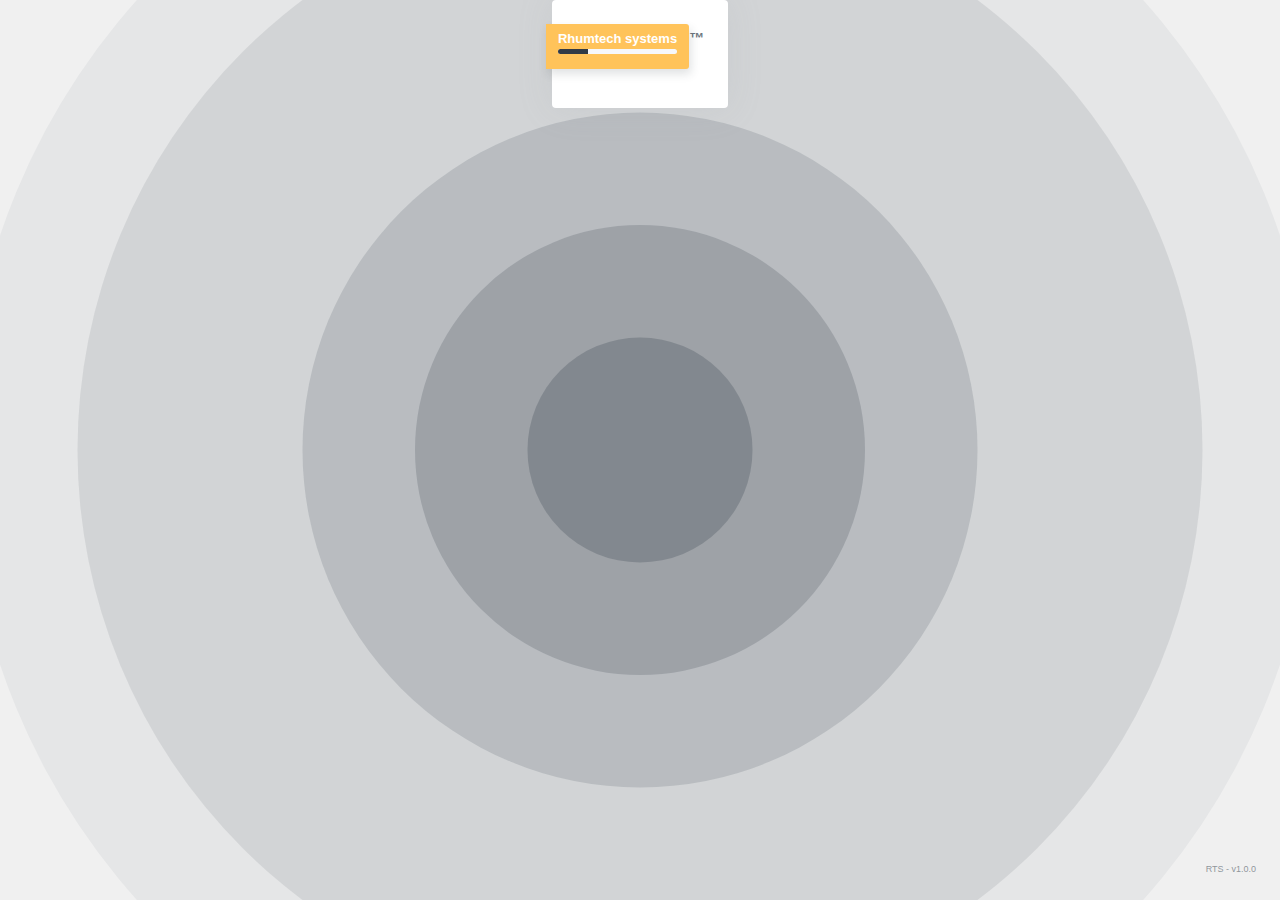
<file: core/splashscreen.html>
<!DOCTYPE html>
<html lang="en">

<script>
    const dark_mode = async () => {

        if (typeof (Storage) !== "undefined") {
            // Provided JSON data
            const hyperConfig = {
                theme: "dark",
                nav: "vertical",
                layout: { mode: "fluid", position: "fixed" },
                topbar: { color: "light" },
                menu: { color: "dark" },
                sidenav: { size: "default", user: false }
            };

            // Set the session storage item with the key __HYPER_CONFIG__
            sessionStorage.setItem("__HYPER_CONFIG__", JSON.stringify(hyperConfig));
        } else {
            // If sessionStorage is not supported, handle the error or fallback
            console.error("Session storage is not supported.");
        }

        return 0;
    }

    const light_mode = async () => {

        if (typeof (Storage) !== "undefined") {
            // Provided JSON data
            const hyperConfig = {
                theme: "light",
                nav: "vertical",
                layout: { mode: "fluid", position: "fixed" },
                topbar: { color: "light" },
                menu: { color: "light" },
                sidenav: { size: "default", user: false }
            };

            // Set the session storage item with the key __HYPER_CONFIG__
            sessionStorage.setItem("__HYPER_CONFIG__", JSON.stringify(hyperConfig));
        } else {
            // If sessionStorage is not supported, handle the error or fallback
            console.error("Session storage is not supported.");
        }

        return 0;
    }


    // Retrieve the data parameter from the URL
    const params = new URLSearchParams(window.location.search);
    const dataString = params.get('data');

    // Parse the JSON string into a JavaScript object
    const data = JSON.parse(dataString);

    if (data.theme === "dark") {
        dark_mode()
    }

    else if (data.theme === "light") {
        light_mode()
    }

    else {
        light_mode()
    }



</script>

<head>
    <meta charset="UTF-8">
    <meta name="viewport" content="width=device-width, initial-scale=1.0">
    <title>Loading...</title>


    <!-- Theme Config Js -->
    <script src="assets/js/hyper-config.js"></script>

    <!-- App css -->
    <link href="assets/css/app-saas.min.css" rel="stylesheet" type="text/css" id="app-style" />

    <!-- Icons css -->
    <link href="assets/css/icons.min.css" rel="stylesheet" type="text/css" />

    <link rel="stylesheet" href="assets/css/fontawesome-free-6.5.2-web/css/all.css">

    <script src="assets/js/jquery.min.js"></script>




    <style>
        @keyframes radar {
            0% {
                transform: scale(0.1);
                opacity: 1;
            }

            100% {
                transform: scale(1);
                opacity: 0;
            }
        }

        /* Apply animation to circles */
        circle {
            animation: radar 1.5s infinite;
            transform-origin: center;
        }
    </style>
</head>

<body class="authentication-bg d-flex justify-content-center">
    <div class="position-absolute start-0 end-0 start-0 bottom-0 w-100 h-100">
        <svg xmlns='http://www.w3.org/2000/svg' width='100%' height='100%' viewBox='0 0 800 800'>
            <g fill-opacity='0.50'>
                <circle style="fill: rgba(var(--ct-dark-rgb), 0.1);" cx='400' cy='400' r='600' />
                <circle style="fill: rgba(var(--ct-dark-rgb), 0.2);" cx='400' cy='400' r='500' />
                <circle style="fill: rgba(var(--ct-dark-rgb), 0.3);" cx='400' cy='400' r='300' />
                <circle style="fill: rgba(var(--ct-dark-rgb), 0.4);" cx='400' cy='400' r='200' />
                <circle style="fill: rgba(var(--ct-dark-rgb), 0.5);" cx='400' cy='400' r='100' />
            </g>
        </svg>
    </div>



    <script>
        function updateProgressBar() {
            var progressBar = document.getElementById('progress-bar');
            var currentWidth = parseInt(progressBar.style.width);
            var randomIncrement = Math.floor(Math.random() * 10) + 1; // Random increment between 1 and 10

            if (currentWidth < 100) {
                var newWidth = currentWidth + randomIncrement;
                progressBar.style.width = newWidth + '%';
                progressBar.setAttribute('aria-valuenow', newWidth);
            }
        }

        // Update progress bar every second
        setInterval(updateProgressBar, 1000);



    </script>

    <div class="d-flex justify-content-center mb-5">


        <div class="card ribbon-box">
            <div class="card-body">
                <div class="ribbon ribbon-warning float-start">Rhumtech systems

                    <div class="progress progress-sm">
                        <div id="progress-bar" class="progress-bar bg-dark" role="progressbar" style="width: 25%"
                            aria-valuenow="25" aria-valuemin="0" aria-valuemax="100"></div>
                    </div>

                    <h6 class="login-status"></span></h6>
                </div>

                <h5 class="text-secondary float-end mt-1"> ™ </h5>


            </div> <!-- end card-body -->
        </div> <!-- end card-->



    </div>




    <script>
        $(document).ready(function () {
            let version;


            const get_version = async () => {

                var loggedin = await ipcRenderer.Getloggeduser('sessionID')

                if (loggedin.error_code === 500) {

                    $(".login-status").html(`${loggedin.msg},failed to reach servers <span class="badge bg-danger"> error!`)

                    //ipcRenderer.send('expand-window', { width: 900, height: 800});
                    //window.location.href="./pages-login.html"

                }
                if (loggedin.error_code === 503) {

                    $(".login-status").html(`${loggedin.msg},<span class="badge bg-danger"> error!`)

                    //ipcRenderer.send('expand-window', { width: 900, height: 800});
                    //window.location.href="./pages-login.html"

                }
            };

            get_version()
        });

    </script>


    <footer class="footer footer-alt">
        RTS - v1.0.0
    </footer>

</body>

</html>
</file>
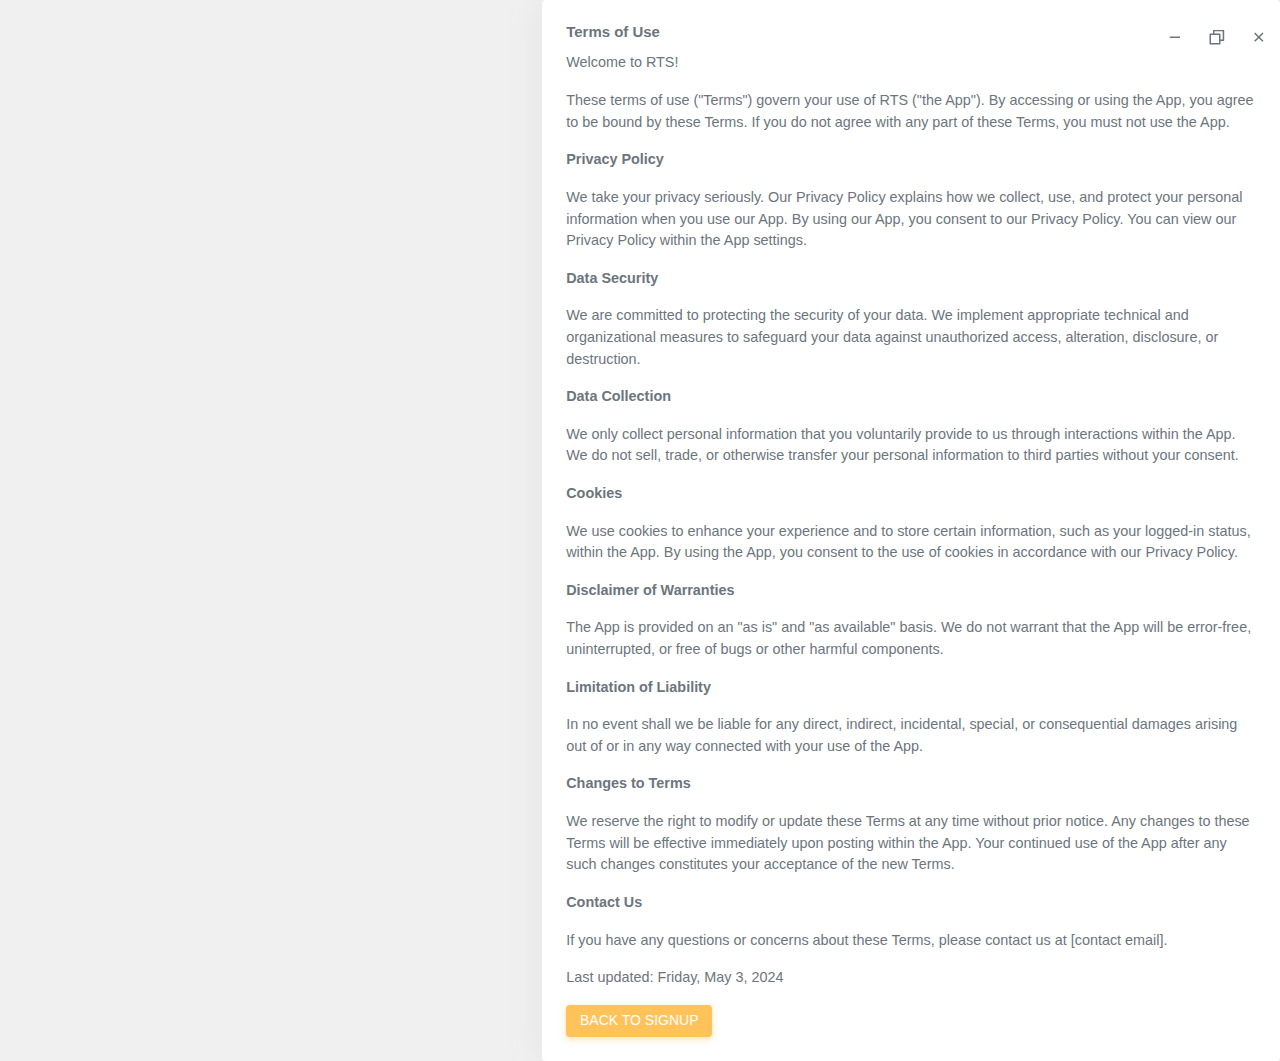
<file: core/terms.html>
<!DOCTYPE html>
<html lang="en">

    <head>
        <meta charset="utf-8" />
        <title>Log In</title>
        <meta name="viewport" content="width=device-width, initial-scale=1.0">
         
        <!-- Theme Config Js -->
        <script src="assets/js/hyper-config.js"></script>

        <!-- App css -->
        <link href="assets/css/app-saas.min.css" rel="stylesheet" type="text/css" id="app-style" />

        <!-- Icons css -->
        <link href="assets/css/icons.min.css" rel="stylesheet" type="text/css" />

        <link rel="stylesheet" href="assets/css/fontawesome-free-6.5.2-web/css/all.css">

        <script src="assets/js/jquery.min.js"></script>

    </head>

    <body class="authentication-bg position-relative">

        <div class="container">
            <style>
                .resize-btns i {
                  cursor: pointer;
                }
                .resize-btns i:hover {
                  color: #ffc35a; /* Adjust the hover color as needed */
                }
                .resize-btns .btn-icon {
                  font-size: 1.1rem; /* Adjust icon size */
                }
              </style>
            
              <nav id="navbar" class="navbar navbar-expand-lg justify-content-end fixed-top">
                <div class="resize-btns ml-auto d-flex align-items-center">
                  <div class="btn-icon p-2">
                    <i class="ri-subtract-line" id="minimize-button"></i>
                  </div>
                  <div class="btn-icon p-2">
                    <i class="ri-checkbox-multiple-blank-line" id="maximize-button"></i>
                  </div>
                  <div class="btn-icon p-2">
                    <i class="ri-close-line" id="close-button"></i>
                  </div>
                </div>
              </nav>
        
        
            </div>

        <div class="card shadow">
            <div class="card-body">
                <h5 class="card-title">Terms of Use</h5>
                <p>Welcome to RTS!</p>
                <p>These terms of use ("Terms") govern your use of RTS ("the App"). By accessing or using the App, you agree to be bound by these Terms. If you do not agree with any part of these Terms, you must not use the App.</p>
                <p><strong>Privacy Policy</strong></p>
                <p>We take your privacy seriously. Our Privacy Policy explains how we collect, use, and protect your personal information when you use our App. By using our App, you consent to our Privacy Policy. You can view our Privacy Policy within the App settings.</p>
                <p><strong>Data Security</strong></p>
                <p>We are committed to protecting the security of your data. We implement appropriate technical and organizational measures to safeguard your data against unauthorized access, alteration, disclosure, or destruction.</p>
                <p><strong>Data Collection</strong></p>
                <p>We only collect personal information that you voluntarily provide to us through interactions within the App. We do not sell, trade, or otherwise transfer your personal information to third parties without your consent.</p>
                <p><strong>Cookies</strong></p>
                <p>We use cookies to enhance your experience and to store certain information, such as your logged-in status, within the App. By using the App, you consent to the use of cookies in accordance with our Privacy Policy.</p>
                <p><strong>Disclaimer of Warranties</strong></p>
                <p>The App is provided on an "as is" and "as available" basis. We do not warrant that the App will be error-free, uninterrupted, or free of bugs or other harmful components.</p>
                <p><strong>Limitation of Liability</strong></p>
                <p>In no event shall we be liable for any direct, indirect, incidental, special, or consequential damages arising out of or in any way connected with your use of the App.</p>
                <p><strong>Changes to Terms</strong></p>
                <p>We reserve the right to modify or update these Terms at any time without prior notice. Any changes to these Terms will be effective immediately upon posting within the App. Your continued use of the App after any such changes constitutes your acceptance of the new Terms.</p>
                <p><strong>Contact Us</strong></p>
                <p>If you have any questions or concerns about these Terms, please contact us at [contact email].</p>
                <p>Last updated: Friday, May 3, 2024</p>

                <a href="./pages-register.html" class="btn btn-warning btn-sm">BACK TO SIGNUP</a>
            </div>
        </div>
        


        <script src="assets/js/win-controls.js"></script>
    </body>

</html>
</file>
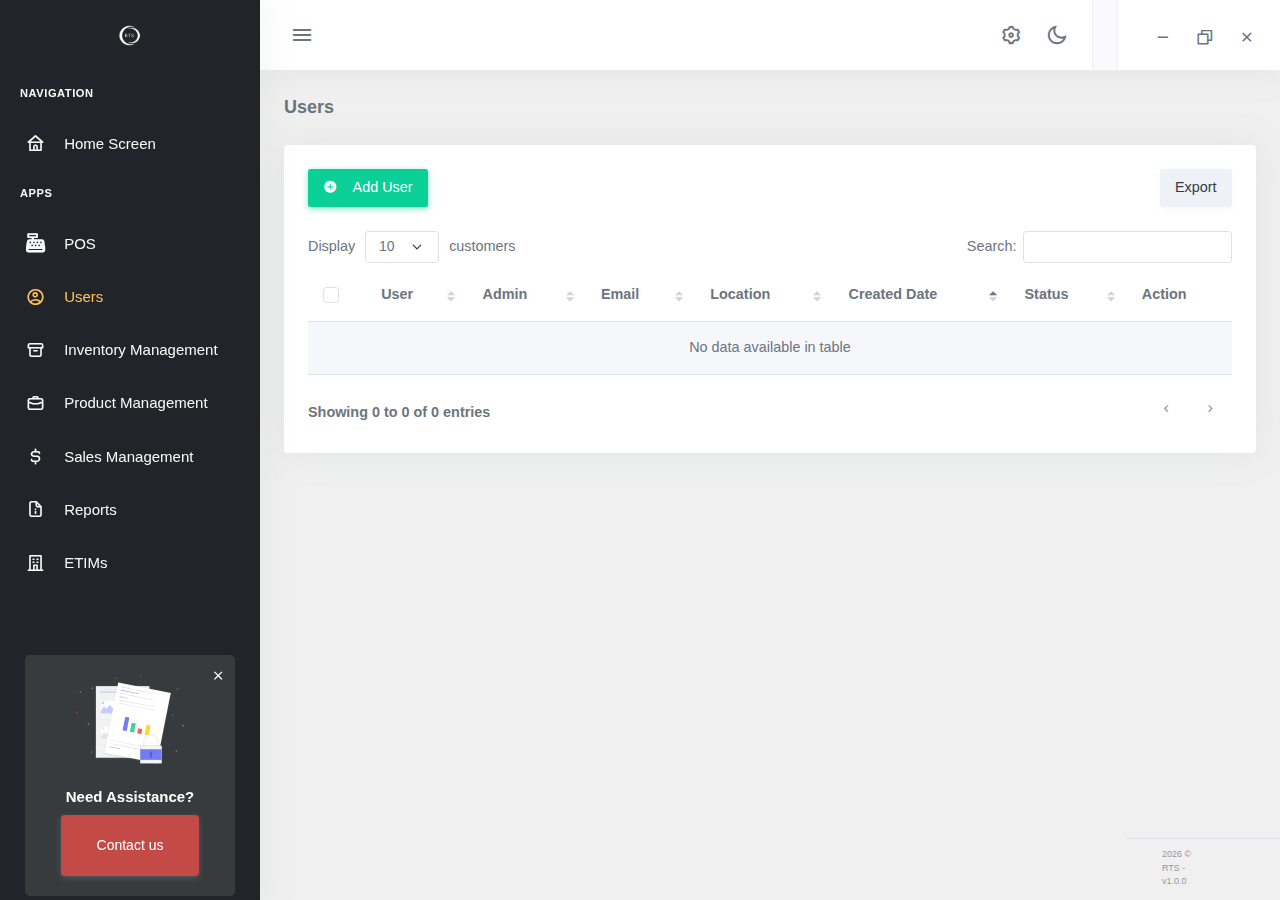
<file: core/users.html>
<!DOCTYPE html>
<html lang="en">

<head>
  <meta charset="utf-8" />
  <title>Users</title>
  <meta name="viewport" content="width=device-width, initial-scale=1.0" />

  <!-- Datatable css -->
  <link href="assets/vendor/datatables.net-bs5/css/dataTables.bootstrap5.min.css" rel="stylesheet" type="text/css" />
  <link href="assets/vendor/datatables.net-responsive-bs5/css/responsive.bootstrap5.min.css" rel="stylesheet"
    type="text/css" />

  <!-- Theme Config Js -->
  <script src="assets/js/hyper-config.js"></script>

  <link rel="stylesheet" href="assets/css/fontawesome-free-6.5.2-web/css/all.css" />

  <link rel="stylesheet" href="assets/vendor/jquery-toast-plugin/jquery.toast.min.css" />
  <!-- App css -->
  <link href="assets/css/app-saas.min.css" rel="stylesheet" type="text/css" id="app-style" />

  <!-- Icons css -->
  <link href="assets/css/icons.min.css" rel="stylesheet" type="text/css" />

  <script src="assets/js/jquery.min.js"></script>




  <script>
    const get_user = async () => {
      user_info = await ipcRenderer.GetUser();

      $(".logged-user").text(user_info["fullname"]);
      $(".leftbar-user-name").text(user_info["fullname"]);

      $(".user-email").text(user_info["email"]);

      $(".user-location").text(user_info.login_location.city);

      if (user_info.bio) {
        $(".about-me").text(user_info.bio);
      }

      if (user_info.is_admin === "Yes") {
        $(".logged-user-status").text("Admin");
      } else {
        $(".logged-user-status").text("Employee");
      }
    };

    get_user();
  </script>
</head>

<body >
  <!-- Begin page -->



  <div class="wrapper">
    
    

    <!-- ========== Topbar Start ========== -->
    <div class="navbar-custom"  id="navbar">
      <div class="topbar container-fluid">
        <div class="d-flex align-items-center gap-lg-2 gap-1">
          <!-- Topbar Brand Logo -->
          <div class="logo-topbar">
            <!-- Logo light -->
            <a href="index.html" class="logo-light">
              <span class="logo-lg">
                <img src="assets/images/logo.png" alt="logo" />
              </span>
              <span class="logo-sm">
                <img src="assets/images/logo.png" alt="small logo" />
              </span>
            </a>

            <!-- Logo Dark -->
            <a href="index.html" class="logo-dark">
              <span class="logo-lg">
                <img src="assets/images/logo.png" alt="dark logo" />
              </span>
              <span class="logo-sm">
                <img src="assets/images/logo.png" alt="small logo" />
              </span>
            </a>
          </div>

          <!-- Sidebar Menu Toggle Button -->
          <button class="button-toggle-menu">
            <i class="mdi mdi-menu"></i>
          </button>

          <!-- Horizontal Menu Toggle Button -->
          <button class="navbar-toggle" data-bs-toggle="collapse" data-bs-target="#topnav-menu-content">
            <div class="lines">
              <span></span>
              <span></span>
              <span></span>
            </div>
          </button>

          <!-- Topbar Search Form -->
        </div>

        <ul class="topbar-menu d-flex align-items-center gap-3">
          <li class="d-none d-sm-inline-block">
            <a class="nav-link" data-bs-toggle="offcanvas" href="#theme-settings-offcanvas">
              <i class="ri-settings-3-line font-22"></i>
            </a>
          </li>

          <li class="d-none d-sm-inline-block">
            <div class="nav-link" id="light-dark-mode" data-bs-toggle="tooltip" data-bs-placement="left"
              title="Theme Mode">
              <i class="ri-moon-line font-22"></i>
            </div>
          </li>

          <!-- <li class="d-none d-md-inline-block">
            <a class="nav-link" href="" data-toggle="fullscreen">
              <i class="ri-fullscreen-line font-22"></i>
            </a>
          </li> -->

          <li class="dropdown">
            <a class="nav-link dropdown-toggle arrow-none nav-user px-2" data-bs-toggle="dropdown" href="#"
              role="button" aria-haspopup="false" aria-expanded="false">
              <span class="d-lg-flex flex-column gap-1 d-none">
                <h5 class="my-0 logged-user"></h5>
                <h6 class="my-0 fw-normal logged-user-status"></h6>
              </span>
            </a>
            <div class="dropdown-menu dropdown-menu-end dropdown-menu-animated profile-dropdown">
              <!-- item-->
              <a href="profile.html" class="dropdown-item">
                <i class="mdi mdi-account-circle me-1"></i>
                <span>My Account</span>
              </a>

              <!-- item-->
              <a href="javascript:void(0);" class="dropdown-item">
                <i class="mdi mdi-lifebuoy me-1"></i>
                <span>Support</span>
              </a>

              <!-- item-->
              <a href="javascript:void(0);" class="dropdown-item logout">
                <i class="mdi mdi-logout me-1"></i>
                <span>Logout</span>
              </a>
            </div>
          </li>

          <li class="d-none d-sm-inline-block">
          <style>
            .resize-btns i {
              cursor: pointer;
            }
            .resize-btns i:hover {
              color: #ffc35a; /* Adjust the hover color as needed */
            }
            .resize-btns .btn-icon {
              font-size: 1.1rem; /* Adjust icon size */
            }
          </style>
        
          <nav class="navbar navbar-expand-lg justify-content-end">
            <div class="resize-btns ml-auto d-flex align-items-center">
              <div class="btn-icon p-2">
                <i class="ri-subtract-line" id="minimize-button"></i>
              </div>
              <div class="btn-icon p-2">
                <i class="ri-checkbox-multiple-blank-line" id="maximize-button"></i>
              </div>
              <div class="btn-icon p-2">
                <i class="ri-close-line" id="close-button"></i>
              </div>
            </div>
          </nav>

        </li>



        </ul>
      </div>
    </div>
    <!-- ========== Topbar End ========== -->

    <!-- ========== Left Sidebar Start ========== -->
    <div class="leftside-menu">
      <!-- Brand Logo Light -->
      <a href="index.html" class="logo logo-light">
        <span class="logo-lg">
          <img src="assets/images/logo.png" alt="logo" />
        </span>
        <span class="logo-sm">
          <img src="assets/images/logo.png" alt="small logo" />
        </span>
      </a>

      <!-- Brand Logo Dark -->
      <a href="index.html" class="logo logo-dark">
        <span class="logo-lg">
          <img src="assets/images/logo.png" alt="dark logo" />
        </span>
        <span class="logo-sm">
          <img src="assets/images/logo.png" alt="small logo" />
        </span>
      </a>

      <!-- Sidebar Hover Menu Toggle Button -->
      <div class="button-sm-hover" data-bs-toggle="tooltip" data-bs-placement="right" title="Show Full Sidebar">
        <i class="ri-checkbox-blank-circle-line align-middle"></i>
      </div>

      <!-- Full Sidebar Menu Close Button -->
      <div class="button-close-fullsidebar">
        <i class="ri-close-fill align-middle"></i>
      </div>

      <!-- Sidebar -left -->
      <div class="h-100" id="leftside-menu-container" data-simplebar>
        <!-- Leftbar User -->
        <div class="leftbar-user">
          <a href="pages-profile.html">
            <span class="leftbar-user-name mt-2">User name</span>
          </a>
        </div>

        <!--- Sidemenu -->
        <ul class="side-nav">
          <li class="side-nav-title">Navigation</li>

         

           <!--start of home-->
           <li class="side-nav-item">
            <a href="./index.html" class="side-nav-link">
              <i class="uil-home"></i>
              <!--<span class="badge bg-success float-end">5</span>-->
              <span> Home Screen</span>
            </a>
          </li>
          <!--end of home-->

          <li class="side-nav-title">Apps</li>

          <li class="side-nav-item">
            <a href="./pos.html" class="side-nav-link">
              <i class="fas fa-cash-register"></i>
              <span> POS </span>
            </a>
          </li>

          <li class="side-nav-item">
            <a href="./users.html" class="side-nav-link">
              <i class="mdi mdi-account-circle-outline"></i>
              <span> Users </span>
            </a>
          </li>

          <li class="side-nav-item">
            <a href="inventory.html" class="side-nav-link">
              <i class="uil-archive"></i>
              <span> Inventory Management</span>
            </a>
          </li>

          <!--start of product management-->
          <li class="side-nav-item">
            <a href="./product.html" class="side-nav-link">
              <i class="uil-bag"></i>
              <span> Product Management </span>
            </a>
          </li>
          <!--end of product management-->

          <!--start of sales management-->
          <li class="side-nav-item">
            <a href="./sales.html" class="side-nav-link">
              <i class="uil-dollar-sign"></i>
              <span> Sales Management </span>
            </a>
          </li>

          <!--end of sales management-->

          <!--start of reports-->
          <li class="side-nav-item">
            <a href="./reports.html" class="side-nav-link">
              <i class="uil-document"></i>
              <span> Reports </span>
            </a>
          </li>
          <!--end of reports-->

          <!--start of ETIMs-->
          <li class="side-nav-item">
            <a href="./etims.html" class="side-nav-link">
              <i class="uil-building"></i>
              <span> ETIMs </span>
            </a>
          </li>
          <!--end of ETIMs-->

          <!-- <li class="side-nav-item">
                  <a data-bs-toggle="collapse" href="#sidebarProjects" aria-expanded="false" aria-controls="sidebarProjects" class="side-nav-link">
                      <i class="uil-briefcase"></i>
                      <span> lorem </span>
                      <span class="menu-arrow"></span>
                  </a>
                  <div class="collapse" id="sidebarProjects">
                      <ul class="side-nav-second-level">
                          <li>
                              <a href="apps-projects-list.html">List</a>
                          </li>
                          <li>
                              <a href="apps-projects-details.html">Details</a>
                          </li>
                          <li>
                              <a href="apps-projects-gantt.html">Gantt <span class="badge rounded-pill bg-light text-dark font-10 float-end">New</span></a>
                          </li>
                          <li>
                              <a href="apps-projects-add.html">lorem</a>
                          </li>
                      </ul>
                  </div>
              </li> -->

          <!-- Help Box -->
          <div class="help-box text-white text-center">
            <a href="javascript: void(0);" class="float-end close-btn text-white">
              <i class="mdi mdi-close"></i>
            </a>
            <img src="assets/images/svg/help-icon.svg" height="90" alt="Helper Icon Image" />
            <h5 class="mt-3">Need Assistance?</h5>

            <a href="javascript: void(0);" class="btn btn-secondary btn-sm">Contact us</a>
          </div>
          <!-- end Help Box -->
        </ul>
        <!--- End Sidemenu -->

        <div class="clearfix"></div>
      </div>
    </div>
    <!-- ========== Left Sidebar End ========== -->

    <!-- ============================================================== -->
    <!-- Start Page Content here -->
    <!-- ============================================================== -->

    <div class="content-page">
      <div class="content">
        <!-- Start Content-->
        <div class="container-fluid">
          <!-- start page title -->
          <div class="row">
            <div class="col-12">
              <div class="page-title-box">
                <h4 class="page-title">Users</h4>
              </div>
            </div>
          </div>
          <!-- end page title -->

          <div class="row">
            <div class="col-12">
              <div class="card">
                <div class="card-body">
                  <div class="row mb-2">
                    <div class="col-sm-5">
                      <a href="javascript:void(0);" class="btn btn-success mb-2" id="add-user" data-bs-toggle="modal"
                        data-bs-target="#addUserModal">
                        <i class="mdi mdi-plus-circle me-2"></i> Add User
                      </a>
                    </div>

                    <div class="col-sm-7">
                      <div class="text-sm-end">
                        <button type="button" class="btn btn-light mb-2">
                          Export
                        </button>
                      </div>
                    </div>
                    <!-- end col-->
                  </div>

                  <div class="table-responsive">
                    <table class="table table-centered table-striped dt-responsive nowrap w-100" id="users-datatable">
                      <thead>
                        <tr>
                          <th style="width: 20px">
                            <div class="form-check">
                              <input type="checkbox" class="form-check-input" id="customCheck1" />
                              <label class="form-check-label" for="customCheck1">&nbsp;</label>
                            </div>
                          </th>
                          <th>User</th>
                          <th>Admin</th>
                          <th>Email</th>
                          <th>Location</th>
                          <th>Created Date</th>
                          <th>Status</th>
                          <th style="width: 75px">Action</th>
                        </tr>
                      </thead>
                      <tbody></tbody>
                    </table>
                  </div>
                </div>
                <!-- end card-body-->
              </div>
              <!-- end card-->
            </div>
            <!-- end col -->
          </div>
          <!-- end row -->
        </div>
        <!-- container -->
      </div>





      <div id="addUserModal" class="modal fade" tabindex="-1" role="dialog" aria-hidden="true">
        <div class="modal-dialog">
          <div class="modal-content ribbon-box">
            <div class="modal-body">
              <div class="ribbon ribbon-success float-start">
                <img src="assets/images/logo.png" alt="" height="30" />
                Add New User
              </div>

              <form class="ps-3 pe-3" id="addUserForm" action="#">
                <div class="mb-3">
                  <label for="fullNameInput" class="form-label">Full Name</label>
                  <input class="form-control" type="text" id="fullNameInput" required placeholder="Full Name"
                    value="" />
                </div>

                <div class="mb-3">
                  <label for="emailInput" class="form-label">Email</label>
                  <input class="form-control" type="email" id="emailInput" required placeholder="Email" value="" />
                </div>

                <div class="mb-3">
                  <label for="passwordInput" class="form-label">Password</label>
                  <div class="input-group input-group-merge">
                    <input class="form-control" type="password" id="passwordInput" type="password" required
                      placeholder="Password" value="" />
                    <div class="input-group-text" data-password="false">
                      <span class="password-eye"></span>
                    </div>
                  </div>
                </div>

                <div class="mb-3 text-center">
                  <button class="btn btn-success" type="submit">
                    Add User
                  </button>

                  <button class="btn btn-success d-none add-user-load" type="button" disabled>
                    <span>Adding user...</span>
                    <div class="spinner-border spinner-border-sm text-light" role="status" aria-hidden="true"></div>
                  </button>
                </div>

                <div class="mb-3" id="useradd-status" style="display: none">
                  <span id="user-add-text" class="badge badge-success-lighten me-2 text-wrap"></span>
                </div>
              </form>
            </div>
          </div>
        </div>
      </div>

      <div id="editUserModal" class="modal fade" tabindex="-1" role="dialog" aria-hidden="true">
        <div class="modal-dialog">
          <div class="modal-content ribbon-box">
            <div class="modal-body">
              <div class="ribbon ribbon-success float-start">
                <img src="assets/images/logo.png" alt="" height="30" />
                <span id="editing-user"></span>
              </div>

              <form class="ps-3 pe-3" id="editUserForm" action="#">
                <div class="mb-3">
                  <label for="fullNameInput" class="form-label">Full Name</label>
                  <input class="form-control" type="text" id="editfullNameInput" placeholder="Full Name" value="" />
                </div>

                <div class="mb-3">
                  <label for="emailInput" class="form-label">Email</label>
                  <input class="form-control" type="email" id="editemailInput" placeholder="Email" value="" />
                </div>

                <!-- <div class="mb-3 ">
                          <label for="passwordInput" class="form-label">Password</label>
                           <div class="input-group input-group-merge">
                           
                            <input class="form-control" type="password" id="editpasswordInput"  type="password"  placeholder="Password" value="">
                            <div class="input-group-text" data-password="false">
                                  <span class="password-eye"></span>
                            </div>
                            </div>
                        </div> -->

                <div class="mb-0 d-flex justify-content-between">
                  <!-- Admin User Switch -->
                  <div class="d-flex align-items-center">
                    <input type="checkbox" id="is_admin" data-switch="warning" />
                    <label for="is_admin" data-on-label="Yes" data-off-label="No"></label>
                    <label for="createAdminUser" class="p-2">Admin User</label>
                  </div>

                  <!-- Status Switch -->
                  <div class="d-flex align-items-center">
                    <label for="createAdminUser" class="p-2">Status</label>
                    <input type="checkbox" id="is_online" data-switch="success" />
                    <label for="is_online" data-on-label="Online" data-off-label="Offline"></label>
                  </div>
                </div>

                <div class="mb-3 text-center">
                  <button class="btn btn-success" type="submit">
                    Edit User
                  </button>

                  <button class="btn btn-success d-none edit-user-load" type="button" disabled>
                    <span>Editing user...</span>
                    <div class="spinner-border spinner-border-sm text-light" role="status" aria-hidden="true"></div>
                  </button>
                </div>

                <div class="mb-3" id="useredit-status" style="display: none">
                  <span id="user-edit-text" class="badge badge-success-lighten me-2 text-wrap"></span>
                </div>
              </form>
            </div>
          </div>
        </div>
      </div>

      <div id="delete-user-alert-modal" class="modal fade" tabindex="-1" role="dialog" aria-hidden="true">
        <div class="modal-dialog modal-sm">
          <div class="modal-content">
            <div class="modal-body p-4">
              <div class="text-center">
                <i class="ri-alert-line h1 text-warning"></i>
                <h4 class="mt-2">Are you sure</h4>
                <p class="mt-3" id="deletinguser-msg">
                  You're about to delete a user's account. This decision is
                  irreversible.
                </p>
                <button type="button" class="btn btn-warning my-2" id="confirm-deletion">
                  Continue
                </button>

                <button class="btn btn-warning d-none delete-user-load" type="button" disabled>
                  <span>Deleting user...</span>
                  <div class="spinner-border spinner-border-sm text-light" role="status" aria-hidden="true"></div>
                </button>

                <div class="mb-3" id="userdelete-status" style="display: none">
                  <span id="user-delete-text" class="badge badge-success-lighten me-2 text-wrap"></span>
                </div>
              </div>
            </div>
          </div>
        </div>
      </div>

      <!-- content -->

      <!-- Footer Start -->
      <!-- Footer Start -->
      <footer class="footer">
        <div class="container-fluid">
          <div class="col-md-6">
            <script>
              document.write(new Date().getFullYear());
            </script>
            © RTS - v1.0.0
          </div>
        </div>
      </footer>
      <!-- end Footer -->
      <!-- end Footer -->
    </div>

    <!-- ============================================================== -->
    <!-- End Page content -->
    <!-- ============================================================== -->
  </div>
  <!-- END wrapper -->

  <!-- Theme Settings -->
  <div class="offcanvas offcanvas-end" tabindex="-1" id="theme-settings-offcanvas">
    <div class="d-flex align-items-center bg-warning p-3 offcanvas-header">
      <h5 class="text-white m-0">Theme Settings</h5>
      <button type="button" class="btn-close btn-close-white ms-auto" data-bs-dismiss="offcanvas"
        aria-label="Close"></button>
    </div>

    <div class="offcanvas-body p-0">
      <div data-simplebar class="h-100">
        <div class="card mb-0 p-3">
          <h5 class="mt-0 font-16 fw-bold mb-3">Choose Layout</h5>
          <div class="row">
            <div class="col-4">
              <div class="form-check card-radio">
                <input id="customizer-layout01" name="data-layout" type="radio" value="vertical"
                  class="form-check-input" />
                <label class="form-check-label p-0 avatar-md w-100" for="customizer-layout01">
                  <span class="d-flex h-100">
                    <span class="flex-shrink-0">
                      <span class="bg-light d-flex h-100 border-end flex-column p-1 px-2">
                        <span class="d-block p-1 bg-dark-lighten rounded mb-1"></span>
                        <span
                          class="d-block border border-3 border-secondary border-opacity-25 rounded w-100 mb-1"></span>
                        <span
                          class="d-block border border-3 border-secondary border-opacity-25 rounded w-100 mb-1"></span>
                        <span
                          class="d-block border border-3 border-secondary border-opacity-25 rounded w-100 mb-1"></span>
                        <span
                          class="d-block border border-3 border-secondary border-opacity-25 rounded w-100 mb-1"></span>
                      </span>
                    </span>
                    <span class="flex-grow-1">
                      <span class="d-flex h-100 flex-column">
                        <span class="bg-light d-block p-1"></span>
                      </span>
                    </span>
                  </span>
                </label>
              </div>
              <h5 class="font-14 text-center text-muted mt-2">Vertical</h5>
            </div>
            <div class="col-4">
              <div class="form-check card-radio">
                <input id="customizer-layout02" name="data-layout" type="radio" value="horizontal"
                  class="form-check-input" />
                <label class="form-check-label p-0 avatar-md w-100" for="customizer-layout02">
                  <span class="d-flex h-100 flex-column">
                    <span
                      class="bg-light d-flex p-1 align-items-center border-bottom border-secondary border-opacity-25">
                      <span class="d-block p-1 bg-dark-lighten rounded me-1"></span>
                      <span class="d-block border border-3 border-secondary border-opacity-25 rounded ms-auto"></span>
                      <span class="d-block border border-3 border-secondary border-opacity-25 rounded ms-1"></span>
                      <span class="d-block border border-3 border-secondary border-opacity-25 rounded ms-1"></span>
                      <span class="d-block border border-3 border-secondary border-opacity-25 rounded ms-1"></span>
                    </span>
                    <span class="bg-light d-block p-1"></span>
                  </span>
                </label>
              </div>
              <h5 class="font-14 text-center text-muted mt-2">Horizontal</h5>
            </div>
          </div>

          <h5 class="my-3 font-16 fw-bold">Color Scheme</h5>

          <div class="colorscheme-cardradio">
            <div class="row">
              <div class="col-4">
                <div class="form-check card-radio">
                  <input class="form-check-input" type="radio" name="data-bs-theme" id="layout-color-light"
                    value="light" />
                  <label class="form-check-label p-0 avatar-md w-100" for="layout-color-light">
                    <div id="sidebar-size">
                      <span class="d-flex h-100">
                        <span class="flex-shrink-0">
                          <span class="bg-light d-flex h-100 border-end flex-column p-1 px-2">
                            <span class="d-block p-1 bg-dark-lighten rounded mb-1"></span>
                            <span
                              class="d-block border border-3 border-secondary border-opacity-25 rounded w-100 mb-1"></span>
                            <span
                              class="d-block border border-3 border-secondary border-opacity-25 rounded w-100 mb-1"></span>
                            <span
                              class="d-block border border-3 border-secondary border-opacity-25 rounded w-100 mb-1"></span>
                            <span
                              class="d-block border border-3 border-secondary border-opacity-25 rounded w-100 mb-1"></span>
                          </span>
                        </span>
                        <span class="flex-grow-1">
                          <span class="d-flex h-100 flex-column bg-white rounded-2">
                            <span class="bg-light d-block p-1"></span>
                          </span>
                        </span>
                      </span>
                    </div>

                    <div id="topnav-color" class="bg-white rounded-2 h-100">
                      <span class="d-flex h-100 flex-column">
                        <span
                          class="bg-light d-flex p-1 align-items-center border-bottom border-secondary border-opacity-25">
                          <span class="d-block p-1 bg-dark-lighten rounded me-1"></span>
                          <span
                            class="d-block border border-3 border-secondary border-opacity-25 rounded ms-auto"></span>
                          <span class="d-block border border-3 border-secondary border-opacity-25 rounded ms-1"></span>
                          <span class="d-block border border-3 border-secondary border-opacity-25 rounded ms-1"></span>
                          <span class="d-block border border-3 border-secondary border-opacity-25 rounded ms-1"></span>
                        </span>
                        <span class="d-flex h-100 flex-column bg-white rounded-2">
                          <span class="bg-light d-block p-1"></span>
                        </span>
                      </span>
                    </div>
                  </label>
                </div>
                <h5 class="font-14 text-center text-muted mt-2">Light</h5>
              </div>

              <div class="col-4">
                <div class="form-check card-radio">
                  <input class="form-check-input" type="radio" name="data-bs-theme" id="layout-color-dark"
                    value="dark" />
                  <label class="form-check-label p-0 avatar-md w-100 bg-black" for="layout-color-dark">
                    <div id="sidebar-size">
                      <span class="d-flex h-100">
                        <span class="flex-shrink-0">
                          <span class="bg-light d-flex h-100 flex-column p-1 px-2">
                            <span class="d-block p-1 bg-dark-lighten rounded mb-1"></span>
                            <span
                              class="d-block border border-secondary border-opacity-25 border-3 rounded w-100 mb-1"></span>
                            <span
                              class="d-block border border-secondary border-opacity-25 border-3 rounded w-100 mb-1"></span>
                            <span
                              class="d-block border border-secondary border-opacity-25 border-3 rounded w-100 mb-1"></span>
                            <span
                              class="d-block border border-secondary border-opacity-25 border-3 rounded w-100 mb-1"></span>
                          </span>
                        </span>
                        <span class="flex-grow-1">
                          <span class="d-flex h-100 flex-column">
                            <span class="bg-light d-block p-1"></span>
                          </span>
                        </span>
                      </span>
                    </div>

                    <div id="topnav-color">
                      <span class="d-flex h-100 flex-column">
                        <span
                          class="bg-light-lighten d-flex p-1 align-items-center border-bottom border-opacity-25 border-primary border-opacity-25">
                          <span class="d-block p-1 bg-dark-lighten rounded me-1"></span>
                          <span class="d-block border border-primary border-opacity-25 border-3 rounded ms-auto"></span>
                          <span class="d-block border border-primary border-opacity-25 border-3 rounded ms-1"></span>
                          <span class="d-block border border-primary border-opacity-25 border-3 rounded ms-1"></span>
                          <span class="d-block border border-primary border-opacity-25 border-3 rounded ms-1"></span>
                        </span>
                        <span class="bg-light-lighten d-block p-1"></span>
                      </span>
                    </div>
                  </label>
                </div>
                <h5 class="font-14 text-center text-muted mt-2">Dark</h5>
              </div>
            </div>
          </div>

          <div id="layout-width">
            <h5 class="my-3 font-16 fw-bold">Layout Mode</h5>

            <div class="row">
              <div class="col-4">
                <div class="form-check card-radio">
                  <input class="form-check-input" type="radio" name="data-layout-mode" id="layout-mode-fluid"
                    value="fluid" />
                  <label class="form-check-label p-0 avatar-md w-100" for="layout-mode-fluid">
                    <div id="sidebar-size">
                      <span class="d-flex h-100">
                        <span class="flex-shrink-0">
                          <span class="bg-light d-flex h-100 border-end flex-column p-1 px-2">
                            <span class="d-block p-1 bg-dark-lighten rounded mb-1"></span>
                            <span
                              class="d-block border border-3 border-secondary border-opacity-25 rounded w-100 mb-1"></span>
                            <span
                              class="d-block border border-3 border-secondary border-opacity-25 rounded w-100 mb-1"></span>
                            <span
                              class="d-block border border-3 border-secondary border-opacity-25 rounded w-100 mb-1"></span>
                            <span
                              class="d-block border border-3 border-secondary border-opacity-25 rounded w-100 mb-1"></span>
                          </span>
                        </span>
                        <span class="flex-grow-1">
                          <span class="d-flex h-100 flex-column rounded-2">
                            <span class="bg-light d-block p-1"></span>
                          </span>
                        </span>
                      </span>
                    </div>

                    <div id="topnav-color">
                      <span class="d-flex h-100 flex-column">
                        <span
                          class="bg-light d-flex p-1 align-items-center border-bottom border-secondary border-opacity-25">
                          <span class="d-block p-1 bg-dark-lighten rounded me-1"></span>
                          <span
                            class="d-block border border-3 border-secondary border-opacity-25 rounded ms-auto"></span>
                          <span class="d-block border border-3 border-secondary border-opacity-25 rounded ms-1"></span>
                          <span class="d-block border border-3 border-secondary border-opacity-25 rounded ms-1"></span>
                          <span class="d-block border border-3 border-secondary border-opacity-25 rounded ms-1"></span>
                        </span>
                        <span class="bg-light d-block p-1"></span>
                      </span>
                    </div>
                  </label>
                </div>
                <h5 class="font-14 text-center text-muted mt-2">Fluid</h5>
              </div>
              <div class="col-4" id="layout-boxed">
                <div class="form-check card-radio">
                  <input class="form-check-input" type="radio" name="data-layout-mode" id="layout-mode-boxed"
                    value="boxed" />
                  <label class="form-check-label p-0 avatar-md w-100 px-2" for="layout-mode-boxed">
                    <div id="sidebar-size" class="border-start border-end">
                      <span class="d-flex h-100">
                        <span class="flex-shrink-0">
                          <span class="bg-light d-flex h-100 border-end flex-column p-1 px-2">
                            <span class="d-block p-1 bg-dark-lighten rounded mb-1"></span>
                            <span
                              class="d-block border border-3 border-secondary border-opacity-25 rounded w-100 mb-1"></span>
                            <span
                              class="d-block border border-3 border-secondary border-opacity-25 rounded w-100 mb-1"></span>
                            <span
                              class="d-block border border-3 border-secondary border-opacity-25 rounded w-100 mb-1"></span>
                            <span
                              class="d-block border border-3 border-secondary border-opacity-25 rounded w-100 mb-1"></span>
                          </span>
                        </span>
                        <span class="flex-grow-1">
                          <span class="d-flex h-100 flex-column rounded-2">
                            <span class="bg-light d-block p-1"></span>
                          </span>
                        </span>
                      </span>
                    </div>

                    <div id="topnav-color" class="border-start border-end h-100">
                      <span class="d-flex h-100 flex-column">
                        <span
                          class="bg-light d-flex p-1 align-items-center border-bottom border-secondary border-opacity-25">
                          <span class="d-block p-1 bg-dark-lighten rounded me-1"></span>
                          <span
                            class="d-block border border-3 border-secondary border-opacity-25 rounded ms-auto"></span>
                          <span class="d-block border border-3 border-secondary border-opacity-25 rounded ms-1"></span>
                          <span class="d-block border border-3 border-secondary border-opacity-25 rounded ms-1"></span>
                          <span class="d-block border border-3 border-secondary border-opacity-25 rounded ms-1"></span>
                        </span>
                        <span class="bg-light d-block p-1"></span>
                      </span>
                    </div>
                  </label>
                </div>
                <h5 class="font-14 text-center text-muted mt-2">Boxed</h5>
              </div>

              <div class="col-4" id="layout-detached">
                <div class="form-check sidebar-setting card-radio">
                  <input class="form-check-input" type="radio" name="data-layout-mode" id="data-layout-detached"
                    value="detached" />
                  <label class="form-check-label p-0 avatar-md w-100" for="data-layout-detached">
                    <span class="d-flex h-100 flex-column">
                      <span class="bg-light d-flex p-1 align-items-center border-bottom">
                        <span class="d-block p-1 bg-dark-lighten rounded me-1"></span>
                        <span class="d-block border border-3 border-secondary border-opacity-25 rounded ms-auto"></span>
                        <span class="d-block border border-3 border-secondary border-opacity-25 rounded ms-1"></span>
                        <span class="d-block border border-3 border-secondary border-opacity-25 rounded ms-1"></span>
                        <span class="d-block border border-3 border-secondary border-opacity-25 rounded ms-1"></span>
                      </span>
                      <span class="d-flex h-100 p-1 px-2">
                        <span class="flex-shrink-0">
                          <span class="bg-light d-flex h-100 flex-column p-1 px-2">
                            <span
                              class="d-block border border-3 border-secondary border-opacity-25 rounded w-100 mb-1"></span>
                            <span
                              class="d-block border border-3 border-secondary border-opacity-25 rounded w-100 mb-1"></span>
                            <span
                              class="d-block border border-3 border-secondary border-opacity-25 rounded w-100"></span>
                          </span>
                        </span>
                      </span>
                      <span class="bg-light d-block p-1 mt-auto px-2"></span>
                    </span>
                  </label>
                </div>
                <h5 class="font-14 text-center text-muted mt-2">Detached</h5>
              </div>
            </div>
          </div>

          <h5 class="my-3 font-16 fw-bold">Topbar Color</h5>

          <div class="row">
            <div class="col-4">
              <div class="form-check card-radio">
                <input class="form-check-input" type="radio" name="data-topbar-color" id="topbar-color-light"
                  value="light" />
                <label class="form-check-label p-0 avatar-md w-100" for="topbar-color-light">
                  <div id="sidebar-size">
                    <span class="d-flex h-100">
                      <span class="flex-shrink-0">
                        <span class="bg-light d-flex h-100 border-end flex-column p-1 px-2">
                          <span class="d-block p-1 bg-dark-lighten rounded mb-1"></span>
                          <span
                            class="d-block border border-3 border-secondary border-opacity-25 rounded w-100 mb-1"></span>
                          <span
                            class="d-block border border-3 border-secondary border-opacity-25 rounded w-100 mb-1"></span>
                          <span
                            class="d-block border border-3 border-secondary border-opacity-25 rounded w-100 mb-1"></span>
                          <span
                            class="d-block border border-3 border-secondary border-opacity-25 rounded w-100 mb-1"></span>
                        </span>
                      </span>
                      <span class="flex-grow-1">
                        <span class="d-flex h-100 flex-column">
                          <span class="bg-light d-block p-1"></span>
                        </span>
                      </span>
                    </span>
                  </div>

                  <div id="topnav-color">
                    <span class="d-flex h-100 flex-column">
                      <span
                        class="bg-light d-flex p-1 align-items-center border-bottom border-secondary border-opacity-25">
                        <span class="d-block p-1 bg-dark-lighten rounded me-1"></span>
                        <span class="d-block border border-3 border-secondary border-opacity-25 rounded ms-auto"></span>
                        <span class="d-block border border-3 border-secondary border-opacity-25 rounded ms-1"></span>
                        <span class="d-block border border-3 border-secondary border-opacity-25 rounded ms-1"></span>
                        <span class="d-block border border-3 border-secondary border-opacity-25 rounded ms-1"></span>
                      </span>
                      <span class="bg-light d-block p-1"></span>
                    </span>
                  </div>
                </label>
              </div>
              <h5 class="font-14 text-center text-muted mt-2">Light</h5>
            </div>

            <div class="col-4" style="--ct-dark-rgb: 64, 73, 84">
              <div class="form-check card-radio">
                <input class="form-check-input" type="radio" name="data-topbar-color" id="topbar-color-dark"
                  value="dark" />
                <label class="form-check-label p-0 avatar-md w-100" for="topbar-color-dark">
                  <div id="sidebar-size">
                    <span class="d-flex h-100">
                      <span class="flex-shrink-0">
                        <span class="bg-light d-flex h-100 border-end flex-column p-1 px-2">
                          <span class="d-block p-1 bg-primary-lighten rounded mb-1"></span>
                          <span
                            class="d-block border border-3 border-secondary border-opacity-25 rounded w-100 mb-1"></span>
                          <span
                            class="d-block border border-3 border-secondary border-opacity-25 rounded w-100 mb-1"></span>
                          <span
                            class="d-block border border-3 border-secondary border-opacity-25 rounded w-100 mb-1"></span>
                          <span
                            class="d-block border border-3 border-secondary border-opacity-25 rounded w-100 mb-1"></span>
                        </span>
                      </span>
                      <span class="flex-grow-1">
                        <span class="d-flex h-100 flex-column">
                          <span class="bg-dark d-block p-1"></span>
                        </span>
                      </span>
                    </span>
                  </div>

                  <div id="topnav-color">
                    <span class="d-flex h-100 flex-column">
                      <span
                        class="bg-dark d-flex p-1 align-items-center border-bottom border-secondary border-opacity-25">
                        <span class="d-block p-1 bg-primary-lighten rounded me-1"></span>
                        <span class="d-block border border-primary border-opacity-25 border-3 rounded ms-auto"></span>
                        <span class="d-block border border-primary border-opacity-25 border-3 rounded ms-1"></span>
                        <span class="d-block border border-primary border-opacity-25 border-3 rounded ms-1"></span>
                        <span class="d-block border border-primary border-opacity-25 border-3 rounded ms-1"></span>
                      </span>
                      <span class="bg-light d-block p-1"></span>
                    </span>
                  </div>
                </label>
              </div>
              <h5 class="font-14 text-center text-muted mt-2">Dark</h5>
            </div>

            <div class="col-4">
              <div class="form-check card-radio">
                <input class="form-check-input" type="radio" name="data-topbar-color" id="topbar-color-brand"
                  value="brand" />
                <label class="form-check-label p-0 avatar-md w-100" for="topbar-color-brand">
                  <div id="sidebar-size">
                    <span class="d-flex h-100">
                      <span class="flex-shrink-0">
                        <span class="bg-light d-flex h-100 border-end flex-column p-1 px-2">
                          <span class="d-block p-1 bg-dark-lighten rounded mb-1"></span>
                          <span
                            class="d-block border border-3 border-secondary border-opacity-25 rounded w-100 mb-1"></span>
                          <span
                            class="d-block border border-3 border-secondary border-opacity-25 rounded w-100 mb-1"></span>
                          <span
                            class="d-block border border-3 border-secondary border-opacity-25 rounded w-100 mb-1"></span>
                          <span
                            class="d-block border border-3 border-secondary border-opacity-25 rounded w-100 mb-1"></span>
                        </span>
                      </span>
                      <span class="flex-grow-1">
                        <span class="d-flex h-100 flex-column">
                          <span class="bg-primary bg-gradient d-block p-1"></span>
                        </span>
                      </span>
                    </span>
                  </div>

                  <div id="topnav-color">
                    <span class="d-flex h-100 flex-column">
                      <span
                        class="bg-primary bg-gradient d-flex p-1 align-items-center border-bottom border-secondary border-opacity-25">
                        <span class="d-block p-1 bg-light opacity-25 rounded me-1"></span>
                        <span class="d-block border border-3 border opacity-25 rounded ms-auto"></span>
                        <span class="d-block border border-3 border opacity-25 rounded ms-1"></span>
                        <span class="d-block border border-3 border opacity-25 rounded ms-1"></span>
                        <span class="d-block border border-3 border opacity-25 rounded ms-1"></span>
                      </span>
                      <span class="bg-light d-block p-1"></span>
                    </span>
                  </div>
                </label>
              </div>
              <h5 class="font-14 text-center text-muted mt-2">Brand</h5>
            </div>
          </div>

          <div>
            <h5 class="my-3 font-16 fw-bold">Menu Color</h5>

            <div class="row">
              <div class="col-4">
                <div class="form-check sidebar-setting card-radio">
                  <input class="form-check-input" type="radio" name="data-menu-color" id="leftbar-color-light"
                    value="light" />
                  <label class="form-check-label p-0 avatar-md w-100" for="leftbar-color-light">
                    <div id="sidebar-size">
                      <span class="d-flex h-100">
                        <span class="flex-shrink-0">
                          <span class="bg-light d-flex h-100 border-end flex-column p-1 px-2">
                            <span class="d-block p-1 bg-dark-lighten rounded mb-1"></span>
                            <span
                              class="d-block border border-3 border-secondary border-opacity-25 rounded w-100 mb-1"></span>
                            <span
                              class="d-block border border-3 border-secondary border-opacity-25 rounded w-100 mb-1"></span>
                            <span
                              class="d-block border border-3 border-secondary border-opacity-25 rounded w-100 mb-1"></span>
                            <span
                              class="d-block border border-3 border-secondary border-opacity-25 rounded w-100 mb-1"></span>
                          </span>
                        </span>
                        <span class="flex-grow-1">
                          <span class="d-flex h-100 flex-column">
                            <span class="bg-light d-block p-1"></span>
                          </span>
                        </span>
                      </span>
                    </div>

                    <div id="topnav-color">
                      <span class="d-flex h-100 flex-column">
                        <span
                          class="bg-light d-flex p-1 align-items-center border-bottom border-secondary border-opacity-25">
                          <span class="d-block p-1 bg-dark-lighten rounded me-1"></span>
                          <span
                            class="d-block border border-3 border-secondary border-opacity-25 rounded ms-auto"></span>
                          <span class="d-block border border-3 border-secondary border-opacity-25 rounded ms-1"></span>
                          <span class="d-block border border-3 border-secondary border-opacity-25 rounded ms-1"></span>
                          <span class="d-block border border-3 border-secondary border-opacity-25 rounded ms-1"></span>
                        </span>
                        <span class="bg-light d-block p-1"></span>
                      </span>
                    </div>
                  </label>
                </div>
                <h5 class="font-14 text-center text-muted mt-2">Light</h5>
              </div>

              <div class="col-4" style="--ct-dark-rgb: 64, 73, 84">
                <div class="form-check sidebar-setting card-radio">
                  <input class="form-check-input" type="radio" name="data-menu-color" id="leftbar-color-dark"
                    value="dark" />
                  <label class="form-check-label p-0 avatar-md w-100" for="leftbar-color-dark">
                    <div id="sidebar-size">
                      <span class="d-flex h-100">
                        <span class="flex-shrink-0">
                          <span class="bg-dark d-flex h-100 flex-column p-1 px-2">
                            <span class="d-block p-1 bg-dark-lighten rounded mb-1"></span>
                            <span
                              class="d-block border border-secondary rounded border-opacity-25 border-3 w-100 mb-1"></span>
                            <span
                              class="d-block border border-secondary rounded border-opacity-25 border-3 w-100 mb-1"></span>
                            <span
                              class="d-block border border-secondary rounded border-opacity-25 border-3 w-100 mb-1"></span>
                            <span
                              class="d-block border border-secondary rounded border-opacity-25 border-3 w-100 mb-1"></span>
                          </span>
                        </span>
                        <span class="flex-grow-1">
                          <span class="d-flex h-100 flex-column">
                            <span class="bg-light d-block p-1"></span>
                          </span>
                        </span>
                      </span>
                    </div>

                    <div id="topnav-color">
                      <span class="d-flex h-100 flex-column">
                        <span
                          class="bg-light d-flex p-1 align-items-center border-bottom border-secondary border-primary border-opacity-25">
                          <span class="d-block p-1 bg-primary-lighten rounded me-1"></span>
                          <span
                            class="d-block border border-secondary rounded border-opacity-25 border-3 ms-auto"></span>
                          <span class="d-block border border-secondary rounded border-opacity-25 border-3 ms-1"></span>
                          <span class="d-block border border-secondary rounded border-opacity-25 border-3 ms-1"></span>
                          <span class="d-block border border-secondary rounded border-opacity-25 border-3 ms-1"></span>
                        </span>
                        <span class="bg-dark d-block p-1"></span>
                      </span>
                    </div>
                  </label>
                </div>
                <h5 class="font-14 text-center text-muted mt-2">Dark</h5>
              </div>
              <div class="col-4">
                <div class="form-check sidebar-setting card-radio">
                  <input class="form-check-input" type="radio" name="data-menu-color" id="leftbar-color-brand"
                    value="brand" />
                  <label class="form-check-label p-0 avatar-md w-100" for="leftbar-color-brand">
                    <div id="sidebar-size">
                      <span class="d-flex h-100">
                        <span class="flex-shrink-0">
                          <span class="bg-primary bg-gradient d-flex h-100 flex-column p-1 px-2">
                            <span class="d-block p-1 bg-light-lighten rounded mb-1"></span>
                            <span class="d-block border opacity-25 rounded border-3 w-100 mb-1"></span>
                            <span class="d-block border opacity-25 rounded border-3 w-100 mb-1"></span>
                            <span class="d-block border opacity-25 rounded border-3 w-100 mb-1"></span>
                            <span class="d-block border opacity-25 rounded border-3 w-100 mb-1"></span>
                          </span>
                        </span>
                        <span class="flex-grow-1">
                          <span class="d-flex h-100 flex-column">
                            <span class="bg-light d-block p-1"></span>
                          </span>
                        </span>
                      </span>
                    </div>

                    <div id="topnav-color">
                      <span class="d-flex h-100 flex-column">
                        <span class="bg-light d-flex p-1 align-items-center border-bottom border-secondary">
                          <span class="d-block p-1 bg-dark-lighten rounded me-1"></span>
                          <span
                            class="d-block border border-3 border-secondary border-opacity-25 rounded ms-auto"></span>
                          <span class="d-block border border-3 border-secondary border-opacity-25 rounded ms-1"></span>
                          <span class="d-block border border-3 border-secondary border-opacity-25 rounded ms-1"></span>
                          <span class="d-block border border-3 border-secondary border-opacity-25 rounded ms-1"></span>
                        </span>
                        <span class="bg-primary bg-gradient d-block p-1"></span>
                      </span>
                    </div>
                  </label>
                </div>
                <h5 class="font-14 text-center text-muted mt-2">Brand</h5>
              </div>
            </div>
          </div>

          <div id="sidebar-size">
            <h5 class="my-3 font-16 fw-bold">Sidebar Size</h5>

            <div class="row">
              <div class="col-4">
                <div class="form-check sidebar-setting card-radio">
                  <input class="form-check-input" type="radio" name="data-sidenav-size" id="leftbar-size-default"
                    value="default" />
                  <label class="form-check-label p-0 avatar-md w-100" for="leftbar-size-default">
                    <span class="d-flex h-100">
                      <span class="flex-shrink-0">
                        <span class="bg-light d-flex h-100 border-end flex-column p-1 px-2">
                          <span class="d-block p-1 bg-dark-lighten rounded mb-1"></span>
                          <span
                            class="d-block border border-3 border-secondary border-opacity-25 rounded w-100 mb-1"></span>
                          <span
                            class="d-block border border-3 border-secondary border-opacity-25 rounded w-100 mb-1"></span>
                          <span
                            class="d-block border border-3 border-secondary border-opacity-25 rounded w-100 mb-1"></span>
                          <span
                            class="d-block border border-3 border-secondary border-opacity-25 rounded w-100 mb-1"></span>
                        </span>
                      </span>
                      <span class="flex-grow-1">
                        <span class="d-flex h-100 flex-column">
                          <span class="bg-light d-block p-1"></span>
                        </span>
                      </span>
                    </span>
                  </label>
                </div>
                <h5 class="font-14 text-center text-muted mt-2">Default</h5>
              </div>

              <div class="col-4">
                <div class="form-check sidebar-setting card-radio">
                  <input class="form-check-input" type="radio" name="data-sidenav-size" id="leftbar-size-compact"
                    value="compact" />
                  <label class="form-check-label p-0 avatar-md w-100" for="leftbar-size-compact">
                    <span class="d-flex h-100">
                      <span class="flex-shrink-0">
                        <span class="bg-light d-flex h-100 border-end flex-column p-1">
                          <span class="d-block p-1 bg-dark-lighten rounded mb-1"></span>
                          <span
                            class="d-block border border-3 border-secondary border-opacity-25 rounded w-100 mb-1"></span>
                          <span
                            class="d-block border border-3 border-secondary border-opacity-25 rounded w-100 mb-1"></span>
                          <span
                            class="d-block border border-3 border-secondary border-opacity-25 rounded w-100 mb-1"></span>
                          <span
                            class="d-block border border-3 border-secondary border-opacity-25 rounded w-100 mb-1"></span>
                        </span>
                      </span>
                      <span class="flex-grow-1">
                        <span class="d-flex h-100 flex-column">
                          <span class="bg-light d-block p-1"></span>
                        </span>
                      </span>
                    </span>
                  </label>
                </div>
                <h5 class="font-14 text-center text-muted mt-2">Compact</h5>
              </div>

              <div class="col-4">
                <div class="form-check sidebar-setting card-radio">
                  <input class="form-check-input" type="radio" name="data-sidenav-size" id="leftbar-size-small"
                    value="condensed" />
                  <label class="form-check-label p-0 avatar-md w-100" for="leftbar-size-small">
                    <span class="d-flex h-100">
                      <span class="flex-shrink-0">
                        <span class="bg-light d-flex h-100 border-end flex-column" style="padding: 2px">
                          <span class="d-block p-1 bg-dark-lighten rounded mb-1"></span>
                          <span
                            class="d-block border border-3 border-secondary border-opacity-25 rounded w-100 mb-1"></span>
                          <span
                            class="d-block border border-3 border-secondary border-opacity-25 rounded w-100 mb-1"></span>
                          <span
                            class="d-block border border-3 border-secondary border-opacity-25 rounded w-100 mb-1"></span>
                          <span
                            class="d-block border border-3 border-secondary border-opacity-25 rounded w-100 mb-1"></span>
                        </span>
                      </span>
                      <span class="flex-grow-1">
                        <span class="d-flex h-100 flex-column">
                          <span class="bg-light d-block p-1"></span>
                        </span>
                      </span>
                    </span>
                  </label>
                </div>
                <h5 class="font-14 text-center text-muted mt-2">Condensed</h5>
              </div>

              <div class="col-4">
                <div class="form-check sidebar-setting card-radio">
                  <input class="form-check-input" type="radio" name="data-sidenav-size" id="leftbar-size-small-hover"
                    value="sm-hover" />
                  <label class="form-check-label p-0 avatar-md w-100" for="leftbar-size-small-hover">
                    <span class="d-flex h-100">
                      <span class="flex-shrink-0">
                        <span class="bg-light d-flex h-100 border-end flex-column" style="padding: 2px">
                          <span class="d-block p-1 bg-dark-lighten rounded mb-1"></span>
                          <span
                            class="d-block border border-3 border-secondary border-opacity-25 rounded w-100 mb-1"></span>
                          <span
                            class="d-block border border-3 border-secondary border-opacity-25 rounded w-100 mb-1"></span>
                          <span
                            class="d-block border border-3 border-secondary border-opacity-25 rounded w-100 mb-1"></span>
                          <span
                            class="d-block border border-3 border-secondary border-opacity-25 rounded w-100 mb-1"></span>
                        </span>
                      </span>
                      <span class="flex-grow-1">
                        <span class="d-flex h-100 flex-column">
                          <span class="bg-light d-block p-1"></span>
                        </span>
                      </span>
                    </span>
                  </label>
                </div>
                <h5 class="font-14 text-center text-muted mt-2">
                  Hover View
                </h5>
              </div>

              <div class="col-4">
                <div class="form-check sidebar-setting card-radio">
                  <input class="form-check-input" type="radio" name="data-sidenav-size" id="leftbar-size-full"
                    value="full" />
                  <label class="form-check-label p-0 avatar-md w-100" for="leftbar-size-full">
                    <span class="d-flex h-100">
                      <span class="flex-shrink-0">
                        <span class="d-flex h-100 flex-column">
                          <span class="d-block p-1 bg-dark-lighten mb-1"></span>
                        </span>
                      </span>
                      <span class="flex-grow-1">
                        <span class="d-flex h-100 flex-column">
                          <span class="bg-light d-block p-1"></span>
                        </span>
                      </span>
                    </span>
                  </label>
                </div>
                <h5 class="font-14 text-center text-muted mt-2">
                  Full Layout
                </h5>
              </div>

              <div class="col-4">
                <div class="form-check sidebar-setting card-radio">
                  <input class="form-check-input" type="radio" name="data-sidenav-size" id="leftbar-size-fullscreen"
                    value="fullscreen" />
                  <label class="form-check-label p-0 avatar-md w-100" for="leftbar-size-fullscreen">
                    <span class="d-flex h-100">
                      <span class="flex-grow-1">
                        <span class="d-flex h-100 flex-column">
                          <span class="bg-light d-block p-1"></span>
                        </span>
                      </span>
                    </span>
                  </label>
                </div>
                <h5 class="font-14 text-center text-muted mt-2">
                  Fullscreen Layout
                </h5>
              </div>
            </div>
          </div>

          <div id="layout-position">
            <h5 class="my-3 font-16 fw-bold">Layout Position</h5>

            <div class="btn-group radio" role="group">
              <input type="radio" class="btn-check" name="data-layout-position" id="layout-position-fixed"
                value="fixed" />
              <label class="btn btn-soft-warning w-sm" for="layout-position-fixed">Fixed</label>

              <input type="radio" class="btn-check" name="data-layout-position" id="layout-position-scrollable"
                value="scrollable" />
              <label class="btn btn-soft-warning w-sm ms-0" for="layout-position-scrollable">Scrollable</label>
            </div>
          </div>

          <div id="sidebar-user">
            <div class="d-flex justify-content-between align-items-center mt-3">
              <label class="font-16 fw-bold m-0" for="sidebaruser-check">Sidebar User Info</label>
              <div class="form-check form-switch">
                <input type="checkbox" class="form-check-input" name="sidebar-user" id="sidebaruser-check" />
              </div>
            </div>
          </div>
        </div>
      </div>
    </div>
    <div class="offcanvas-footer border-top p-3 text-center">
      <div class="row">
        <div class="col-6">
          <button type="button" class="btn btn-light w-100" id="reset-layout">
            Reset
          </button>
        </div>
      </div>
    </div>
  </div>

  <!-- Vendor js -->
  <script src="assets/js/vendor.min.js"></script>

  <!-- Datatable js -->
  <script src="assets/vendor/datatables.net/js/jquery.dataTables.min.js"></script>
  <script src="assets/vendor/datatables.net-bs5/js/dataTables.bootstrap5.min.js"></script>
  <script src="assets/vendor/datatables.net-responsive/js/dataTables.responsive.min.js"></script>
  <script src="assets/vendor/datatables.net-responsive-bs5/js/responsive.bootstrap5.min.js"></script>
  <script src="assets/vendor/jquery-datatables-checkboxes/js/dataTables.checkboxes.min.js"></script>

  <!-- Customers Demo App js -->
  <script src="assets/js/pages/demo.customers.js"></script>

  <!-- App js -->
  <script src="assets/js/app.min.js"></script>
  <script src="assets/js/win-controls.js"></script>
  <script src="assets/vendor/jquery-toast-plugin/jquery.toast.min.js"></script>

  <!-- Toastr Demo js -->
  <script src="assets/js/pages/demo.toastr.js"></script>

  <script src="assets/js/auth.js"></script>
  <script src="assets/js/users.js"></script>


</body>

</html>
</file>
<file: core/assets/vendor/daterangepicker/daterangepicker.css>
.daterangepicker {
  position: absolute;
  color: inherit;
  background-color: #fff;
  border-radius: 4px;
  border: 1px solid #ddd;
  width: 278px;
  max-width: none;
  padding: 0;
  margin-top: 7px;
  top: 100px;
  left: 20px;
  z-index: 3001;
  display: none;
  font-family: arial;
  font-size: 15px;
  line-height: 1em;
}

.daterangepicker:before, .daterangepicker:after {
  position: absolute;
  display: inline-block;
  border-bottom-color: rgba(0, 0, 0, 0.2);
  content: '';
}

.daterangepicker:before {
  top: -7px;
  border-right: 7px solid transparent;
  border-left: 7px solid transparent;
  border-bottom: 7px solid #ccc;
}

.daterangepicker:after {
  top: -6px;
  border-right: 6px solid transparent;
  border-bottom: 6px solid #fff;
  border-left: 6px solid transparent;
}

.daterangepicker.opensleft:before {
  right: 9px;
}

.daterangepicker.opensleft:after {
  right: 10px;
}

.daterangepicker.openscenter:before {
  left: 0;
  right: 0;
  width: 0;
  margin-left: auto;
  margin-right: auto;
}

.daterangepicker.openscenter:after {
  left: 0;
  right: 0;
  width: 0;
  margin-left: auto;
  margin-right: auto;
}

.daterangepicker.opensright:before {
  left: 9px;
}

.daterangepicker.opensright:after {
  left: 10px;
}

.daterangepicker.drop-up {
  margin-top: -7px;
}

.daterangepicker.drop-up:before {
  top: initial;
  bottom: -7px;
  border-bottom: initial;
  border-top: 7px solid #ccc;
}

.daterangepicker.drop-up:after {
  top: initial;
  bottom: -6px;
  border-bottom: initial;
  border-top: 6px solid #fff;
}

.daterangepicker.single .daterangepicker .ranges, .daterangepicker.single .drp-calendar {
  float: none;
}

.daterangepicker.single .drp-selected {
  display: none;
}

.daterangepicker.show-calendar .drp-calendar {
  display: block;
}

.daterangepicker.show-calendar .drp-buttons {
  display: block;
}

.daterangepicker.auto-apply .drp-buttons {
  display: none;
}

.daterangepicker .drp-calendar {
  display: none;
  max-width: 270px;
}

.daterangepicker .drp-calendar.left {
  padding: 8px 0 8px 8px;
}

.daterangepicker .drp-calendar.right {
  padding: 8px;
}

.daterangepicker .drp-calendar.single .calendar-table {
  border: none;
}

.daterangepicker .calendar-table .next span, .daterangepicker .calendar-table .prev span {
  color: #fff;
  border: solid black;
  border-width: 0 2px 2px 0;
  border-radius: 0;
  display: inline-block;
  padding: 3px;
}

.daterangepicker .calendar-table .next span {
  transform: rotate(-45deg);
  -webkit-transform: rotate(-45deg);
}

.daterangepicker .calendar-table .prev span {
  transform: rotate(135deg);
  -webkit-transform: rotate(135deg);
}

.daterangepicker .calendar-table th, .daterangepicker .calendar-table td {
  white-space: nowrap;
  text-align: center;
  vertical-align: middle;
  min-width: 32px;
  width: 32px;
  height: 24px;
  line-height: 24px;
  font-size: 12px;
  border-radius: 4px;
  border: 1px solid transparent;
  white-space: nowrap;
  cursor: pointer;
}

.daterangepicker .calendar-table {
  border: 1px solid #fff;
  border-radius: 4px;
  background-color: #fff;
}

.daterangepicker .calendar-table table {
  width: 100%;
  margin: 0;
  border-spacing: 0;
  border-collapse: collapse;
}

.daterangepicker td.available:hover, .daterangepicker th.available:hover {
  background-color: #eee;
  border-color: transparent;
  color: inherit;
}

.daterangepicker td.week, .daterangepicker th.week {
  font-size: 80%;
  color: #ccc;
}

.daterangepicker td.off, .daterangepicker td.off.in-range, .daterangepicker td.off.start-date, .daterangepicker td.off.end-date {
  background-color: #fff;
  border-color: transparent;
  color: #999;
}

.daterangepicker td.in-range {
  background-color: #ebf4f8;
  border-color: transparent;
  color: #000;
  border-radius: 0;
}

.daterangepicker td.start-date {
  border-radius: 4px 0 0 4px;
}

.daterangepicker td.end-date {
  border-radius: 0 4px 4px 0;
}

.daterangepicker td.start-date.end-date {
  border-radius: 4px;
}

.daterangepicker td.active, .daterangepicker td.active:hover {
  background-color: #357ebd;
  border-color: transparent;
  color: #fff;
}

.daterangepicker th.month {
  width: auto;
}

.daterangepicker td.disabled, .daterangepicker option.disabled {
  color: #999;
  cursor: not-allowed;
  text-decoration: line-through;
}

.daterangepicker select.monthselect, .daterangepicker select.yearselect {
  font-size: 12px;
  padding: 1px;
  height: auto;
  margin: 0;
  cursor: default;
}

.daterangepicker select.monthselect {
  margin-right: 2%;
  width: 56%;
}

.daterangepicker select.yearselect {
  width: 40%;
}

.daterangepicker select.hourselect, .daterangepicker select.minuteselect, .daterangepicker select.secondselect, .daterangepicker select.ampmselect {
  width: 50px;
  margin: 0 auto;
  background: #eee;
  border: 1px solid #eee;
  padding: 2px;
  outline: 0;
  font-size: 12px;
}

.daterangepicker .calendar-time {
  text-align: center;
  margin: 4px auto 0 auto;
  line-height: 30px;
  position: relative;
}

.daterangepicker .calendar-time select.disabled {
  color: #ccc;
  cursor: not-allowed;
}

.daterangepicker .drp-buttons {
  clear: both;
  text-align: right;
  padding: 8px;
  border-top: 1px solid #ddd;
  display: none;
  line-height: 12px;
  vertical-align: middle;
}

.daterangepicker .drp-selected {
  display: inline-block;
  font-size: 12px;
  padding-right: 8px;
}

.daterangepicker .drp-buttons .btn {
  margin-left: 8px;
  font-size: 12px;
  font-weight: bold;
  padding: 4px 8px;
}

.daterangepicker.show-ranges.single.rtl .drp-calendar.left {
  border-right: 1px solid #ddd;
}

.daterangepicker.show-ranges.single.ltr .drp-calendar.left {
  border-left: 1px solid #ddd;
}

.daterangepicker.show-ranges.rtl .drp-calendar.right {
  border-right: 1px solid #ddd;
}

.daterangepicker.show-ranges.ltr .drp-calendar.left {
  border-left: 1px solid #ddd;
}

.daterangepicker .ranges {
  float: none;
  text-align: left;
  margin: 0;
}

.daterangepicker.show-calendar .ranges {
  margin-top: 8px;
}

.daterangepicker .ranges ul {
  list-style: none;
  margin: 0 auto;
  padding: 0;
  width: 100%;
}

.daterangepicker .ranges li {
  font-size: 12px;
  padding: 8px 12px;
  cursor: pointer;
}

.daterangepicker .ranges li:hover {
  background-color: #eee;
}

.daterangepicker .ranges li.active {
  background-color: #08c;
  color: #fff;
}

/*  Larger Screen Styling */
@media (min-width: 564px) {
  .daterangepicker {
    width: auto;
  }

  .daterangepicker .ranges ul {
    width: 140px;
  }

  .daterangepicker.single .ranges ul {
    width: 100%;
  }

  .daterangepicker.single .drp-calendar.left {
    clear: none;
  }

  .daterangepicker.single .ranges, .daterangepicker.single .drp-calendar {
    float: left;
  }

  .daterangepicker {
    direction: ltr;
    text-align: left;
  }

  .daterangepicker .drp-calendar.left {
    clear: left;
    margin-right: 0;
  }

  .daterangepicker .drp-calendar.left .calendar-table {
    border-right: none;
    border-top-right-radius: 0;
    border-bottom-right-radius: 0;
  }

  .daterangepicker .drp-calendar.right {
    margin-left: 0;
  }

  .daterangepicker .drp-calendar.right .calendar-table {
    border-left: none;
    border-top-left-radius: 0;
    border-bottom-left-radius: 0;
  }

  .daterangepicker .drp-calendar.left .calendar-table {
    padding-right: 8px;
  }

  .daterangepicker .ranges, .daterangepicker .drp-calendar {
    float: left;
  }
}

@media (min-width: 730px) {
  .daterangepicker .ranges {
    width: auto;
  }

  .daterangepicker .ranges {
    float: left;
  }

  .daterangepicker.rtl .ranges {
    float: right;
  }

  .daterangepicker .drp-calendar.left {
    clear: none !important;
  }
}
</file>
